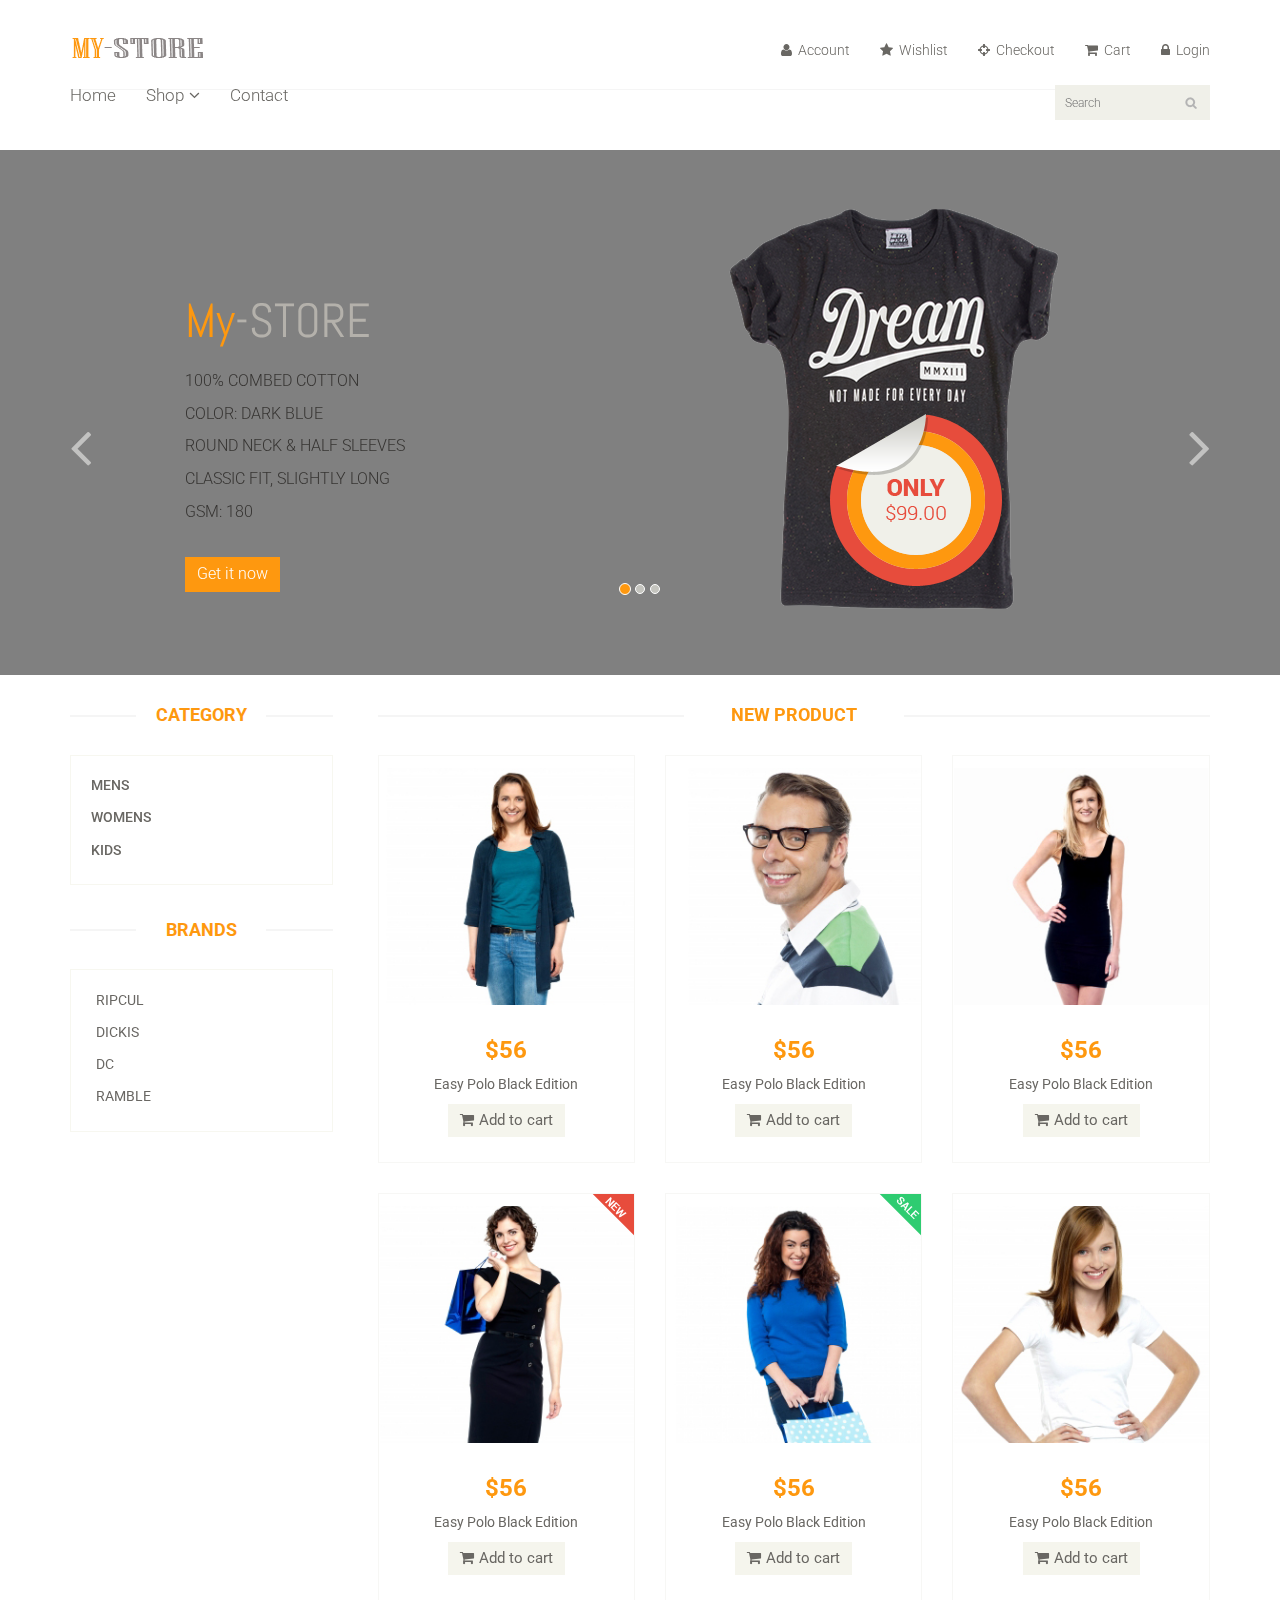
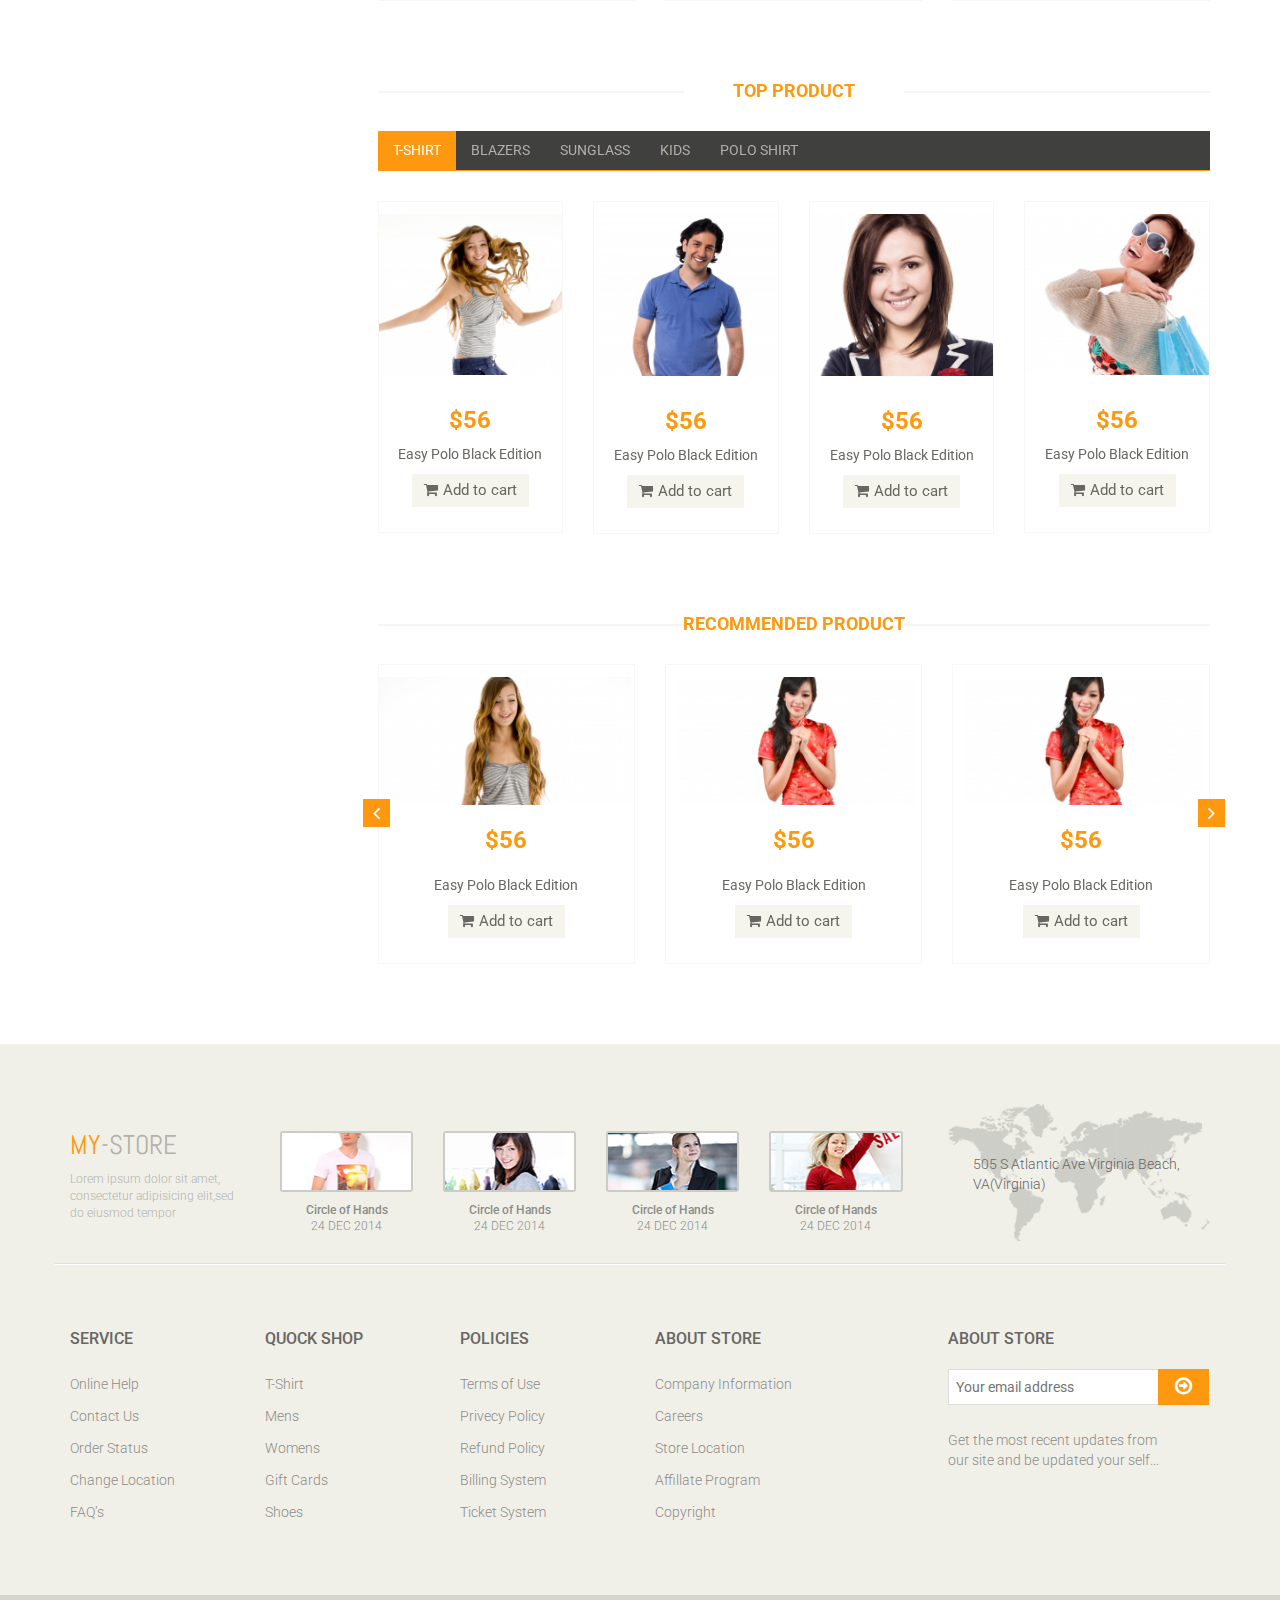
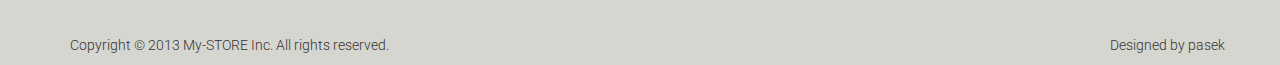
<file: index.html>
<!DOCTYPE html>
<html lang="en">
<head>
    <meta charset="utf-8">
    <meta name="viewport" content="width=device-width, initial-scale=1.0">
    <meta name="description" content="">
    <meta name="author" content="">
   	<title>Home | My-Store</title>
    <link href="css/bootstrap.min.css" rel="stylesheet">
    <link href="css/font-awesome.min.css" rel="stylesheet">
    <link href="css/prettyPhoto.css" rel="stylesheet">
    <link href="css/price-range.css" rel="stylesheet">
    <link href="css/animate.css" rel="stylesheet">
	<link href="css/main.css" rel="stylesheet">
	<link href="css/responsive.css" rel="stylesheet">
    <!--[if lt IE 9]>
    <script src="js/html5shiv.js"></script>
    <script src="js/respond.min.js"></script>
    <![endif]-->       
    <link rel="shortcut icon" href="images/ico/favicon.ico">
    <link rel="apple-touch-icon-precomposed" sizes="144x144" href="images/ico/apple-touch-icon-144-precomposed.png">
    <link rel="apple-touch-icon-precomposed" sizes="114x114" href="images/ico/apple-touch-icon-114-precomposed.png">
    <link rel="apple-touch-icon-precomposed" sizes="72x72" href="images/ico/apple-touch-icon-72-precomposed.png">
    <link rel="apple-touch-icon-precomposed" href="images/ico/apple-touch-icon-57-precomposed.png">
</head><!--/head-->

<body>
	<header id="header"><!--header-->
		<div class="header_top"><!--header_top-->
			<div class="container">
				
			</div>
		</div><!--/header_top-->
		
		<div class="header-middle"><!--header-middle-->
			<div class="container">
				<div class="row">
					<div class="col-sm-4">
						<div class="logo pull-left">
							<a href="index.html"><img src="images/home/logo.png" alt="" /></a>
						</div>
						
					</div>
					<div class="col-sm-8">
						<div class="shop-menu pull-right">
							<ul class="nav navbar-nav">
								<li><a href="#"><i class="fa fa-user"></i> Account</a></li>
								<li><a href="#"><i class="fa fa-star"></i> Wishlist</a></li>
								<li><a href="checkout.html"><i class="fa fa-crosshairs"></i> Checkout</a></li>
								<li><a href="cart.html"><i class="fa fa-shopping-cart"></i> Cart</a></li>
								<li><a href="login.html"><i class="fa fa-lock"></i> Login</a></li>
							</ul>
						</div>
					</div>
				</div>
			</div>
		</div><!--/header-middle-->
	
		<div class="header-bottom"><!--header-bottom-->
			<div class="container">
				<div class="row">
					<div class="col-sm-9">
						<div class="navbar-header">
							<button type="button" class="navbar-toggle" data-toggle="collapse" data-target=".navbar-collapse">
								<span class="sr-only">Toggle navigation</span>
								<span class="icon-bar"></span>
								<span class="icon-bar"></span>
								<span class="icon-bar"></span>
							</button>
						</div>
						<div class="mainmenu pull-left">
							<ul class="nav navbar-nav collapse navbar-collapse">
								<li><a href="index.html">Home</a></li>
								<li class="dropdown"><a href="#">Shop<i class="fa fa-angle-down"></i></a>
                                    <ul role="menu" class="sub-menu">
                                        <li><a href="category.html">Category</a></li>
										<li><a href="brand.html">Brands</a></li> 
										<li><a href="checkout.html">Checkout</a></li> 
										<li><a href="cart.html" class="active">Cart</a></li> 
										<li><a href="login.html">Login</a></li> 
                                    </ul>
                                </li> 

								<li><a href="#">Contact</a></li>
							</ul>
						</div>
					</div>
					<div class="col-sm-3">
						<div class="search_box pull-right">
							<input type="text" placeholder="Search"/>
						</div>
					</div>
				</div>
			</div>
		</div><!--/header-bottom-->
	</header><!--/header-->
	
	<section id="slider"><!--slider-->
		<div class="container">
			<div class="row">
				<div class="col-sm-12">
					<div id="slider-carousel" class="carousel slide" data-ride="carousel">
						<ol class="carousel-indicators">
							<li data-target="#slider-carousel" data-slide-to="0" class="active"></li>
							<li data-target="#slider-carousel" data-slide-to="1"></li>
							<li data-target="#slider-carousel" data-slide-to="2"></li>
						</ol>
						
						<div class="carousel-inner">
							<div class="item active">
								<div class="col-sm-6">
									<h1><span>My</span>-STORE</h1>
									<h2></h2>
									<p>100% COMBED COTTON</p>
									<p>COLOR: DARK BLUE</p>
									<p>ROUND NECK & HALF SLEEVES</p>
									<p>CLASSIC FIT, SLIGHTLY LONG</p>
									<p>GSM: 180</p>
									<button type="button" class="btn btn-default get">Get it now</button>
								</div>
								<div class="col-sm-6">
									<img src="images/home/slide-3.png" class="girl img-responsive" alt="" />
									<img src="images/home/pricing.png"  class="pricing" alt="" />
								</div>
							</div>
							<div class="item">
								<div class="col-sm-6">
									<h1><span>My</span>-STORE</h1>
									<h2></h2>
									<p>100% COMBED COTTON</p>
									<p>WHITE & BLACK</p>
									<p>ROUND NECK & HALF SLEEVES</p>
									<p>CLASSIC FIT, SLIGHTLY LONG</p>
									<p>GSM: 180</p>
									<button type="button" class="btn btn-default get">Get it now</button>
								</div>
								<div class="col-sm-6">
									<img src="images/home/slide-2.png" class="girl img-responsive" alt="" />
									<img src="images/home/pricing.png"  class="pricing" alt="" />
								</div>
							</div>
							
							<div class="item">
								<div class="col-sm-6">
									<h1><span>My</span>-STORE</h1>
									<h2></h2>
									<p>100% COMBED COTTON</p>
									<p>WHITE & BLACK</p>
									<p>ROUND NECK & HALF SLEEVES</p>
									<p>CLASSIC FIT, SLIGHTLY LONG</p>
									<p>GSM: 180</p>
									<button type="button" class="btn btn-default get">Get it now</button>
								</div>
								<div class="col-sm-6">
									<img src="images/home/slide-1.png" class="girl img-responsive" alt="" />
									<img src="images/home/pricing.png" class="pricing" alt="" />
								</div>
							</div>
							
						</div>
						
						<a href="#slider-carousel" class="left control-carousel hidden-xs" data-slide="prev">
							<i class="fa fa-angle-left"></i>
						</a>
						<a href="#slider-carousel" class="right control-carousel hidden-xs" data-slide="next">
							<i class="fa fa-angle-right"></i>
						</a>
					</div>
					
				</div>
			</div>
		</div>
	</section><!--/slider-->
	
	<section>
		<div class="container">
			<div class="row">
				<div class="col-sm-3">
					<div class="left-sidebar">
						<h2>Category</h2>
						<div class="panel-group category-products" id="accordian"><!--category-productsr-->
							<div class="panel panel-default">
								<div class="panel-heading">
									<h4 class="panel-title">
										<a  href="category.html">Mens</a></h4>
								</div>
								
							</div>
							
							<div class="panel panel-default">
								<div class="panel-heading">
									<h4 class="panel-title">
										<a href="category.html">Womens</a></h4>
								</div>
							</div>
							<div class="panel panel-default">
								<div class="panel-heading">
									<h4 class="panel-title">
										<a href="category.html">Kids</a></h4>
								</div>
							</div>
						</div><!--/category-products-->
					
						<div class="brands_products"><!--brands_products-->
							<h2>Brands</h2>
							<div class="brands-name">
								<ul class="nav nav-pills nav-stacked">
									<li><a href="brand.html">Ripcul</a></li>
									<li><a href="brand.html">Dickis</a></li>
									<li><a href="brand.html">DC</a></li>
									<li><a href="brand.html">Ramble</a></li>
								</ul>
							</div>
						</div><!--/brands_products-->
					
					</div>
				</div>
				
				<div class="col-sm-9 padding-right">
					<div class="features_items"><!--New_Product-->
						<h2 class="title text-center">New Product</h2>
						<div class="col-sm-4">
							<div class="product-image-wrapper">
								<div class="single-products">
										<div class="productinfo text-center">
											<a href="product-details.html" class="mask"><img class="img-responsive zoom-img" src="images/home/product1.jpg" alt=""  /></a>
											<h2>$56</h2>
											<p>Easy Polo Black Edition</p>
											<a href="#" class="btn btn-default add-to-cart"><i class="fa fa-shopping-cart"></i>Add to cart</a>
										</div>
										
								</div>
								
							</div>
						</div>
						<div class="col-sm-4">
							<div class="product-image-wrapper">
								<div class="single-products">
									<div class="productinfo text-center">
										<a href="product-details.html" class="mask"><img class="img-responsive zoom-img" src="images/home/product2.jpg" alt=""  /></a>
										<h2>$56</h2>
										<p>Easy Polo Black Edition</p>
										<a href="#" class="btn btn-default add-to-cart"><i class="fa fa-shopping-cart"></i>Add to cart</a>
									</div>
									
								</div>
								
							</div>
						</div>
						<div class="col-sm-4">
							<div class="product-image-wrapper">
								<div class="single-products">
									<div class="productinfo text-center">
										<a href="product-details.html" class="mask"><img class="img-responsive zoom-img" src="images/home/product3.jpg" alt=""  /></a>
										<h2>$56</h2>
										<p>Easy Polo Black Edition</p>
										<a href="#" class="btn btn-default add-to-cart"><i class="fa fa-shopping-cart"></i>Add to cart</a>
									</div>
									
								</div>
								
							</div>
						</div>
						<div class="col-sm-4">
							<div class="product-image-wrapper">
								<div class="single-products">
									<div class="productinfo text-center">
										<a href="product-details.html" class="mask"><img class="img-responsive zoom-img" src="images/home/product4.jpg" alt=""  /></a>
										<h2>$56</h2>
										<p>Easy Polo Black Edition</p>
										<a href="#" class="btn btn-default add-to-cart"><i class="fa fa-shopping-cart"></i>Add to cart</a>
									</div>
									
									<img src="images/home/new.png" class="new" alt="" />
								</div>
								
							</div>
						</div>
						<div class="col-sm-4">
							<div class="product-image-wrapper">
								<div class="single-products">
									<div class="productinfo text-center">
										<a href="product-details.html" class="mask"><img class="img-responsive zoom-img" src="images/home/product5.jpg" alt=""  /></a>
										<h2>$56</h2>
										<p>Easy Polo Black Edition</p>
										<a href="#" class="btn btn-default add-to-cart"><i class="fa fa-shopping-cart"></i>Add to cart</a>
									</div>
									
									<img src="images/home/sale.png" class="new" alt="" />
								</div>
								
							</div>
						</div>
						<div class="col-sm-4">
							<div class="product-image-wrapper">
								<div class="single-products">
									<div class="productinfo text-center">
										<a href="product-details.html" class="mask"><img class="img-responsive zoom-img" src="images/home/product6.jpg" alt=""  /></a>
										<h2>$56</h2>
										<p>Easy Polo Black Edition</p>
										<a href="#" class="btn btn-default add-to-cart"><i class="fa fa-shopping-cart"></i>Add to cart</a>
									</div>
									
								</div>
								
							</div>
						</div>
						
					</div><!--New_Product-->
					
					<div class="category-tab"><!--category-tab-->
						<h2 class="title text-center">Top Product</h2>
						<div class="col-sm-12">
							<ul class="nav nav-tabs">
								<li class="active"><a href="#tshirt" data-toggle="tab">T-Shirt</a></li>
								<li><a href="#blazers" data-toggle="tab">Blazers</a></li>
								<li><a href="#sunglass" data-toggle="tab">Sunglass</a></li>
								<li><a href="#kids" data-toggle="tab">Kids</a></li>
								<li><a href="#poloshirt" data-toggle="tab">Polo shirt</a></li>
							</ul>
						</div>
						<div class="tab-content">
							<div class="tab-pane fade active in" id="tshirt" >
								<div class="col-sm-3">
									<div class="product-image-wrapper">
										<div class="single-products">
											<div class="productinfo text-center">
												<a href="product-details.html" class="mask"><img src="images/home/gallery1.jpg" alt=""  /></a>
												<h2>$56</h2>
												<p>Easy Polo Black Edition</p>
												<a href="#" class="btn btn-default add-to-cart"><i class="fa fa-shopping-cart"></i>Add to cart</a>
											</div>
											
										</div>
									</div>
								</div>
								<div class="col-sm-3">
									<div class="product-image-wrapper">
										<div class="single-products">
											<div class="productinfo text-center">
												<a href="product-details.html" class="mask"><img src="images/home/gallery2.jpg" alt=""  /></a>
												<h2>$56</h2>
												<p>Easy Polo Black Edition</p>
												<a href="#" class="btn btn-default add-to-cart"><i class="fa fa-shopping-cart"></i>Add to cart</a>
											</div>
											
										</div>
									</div>
								</div>
								<div class="col-sm-3">
									<div class="product-image-wrapper">
										<div class="single-products">
											<div class="productinfo text-center">
												<a href="product-details.html" class="mask"><img src="images/home/gallery3.jpg" alt=""  /></a>
												<h2>$56</h2>
												<p>Easy Polo Black Edition</p>
												<a href="#" class="btn btn-default add-to-cart"><i class="fa fa-shopping-cart"></i>Add to cart</a>
											</div>
											
										</div>
									</div>
								</div>
								<div class="col-sm-3">
									<div class="product-image-wrapper">
										<div class="single-products">
											<div class="productinfo text-center">
												<a href="product-details.html" class="mask"><img src="images/home/gallery4.jpg" alt=""  /></a>
												<h2>$56</h2>
												<p>Easy Polo Black Edition</p>
												<a href="#" class="btn btn-default add-to-cart"><i class="fa fa-shopping-cart"></i>Add to cart</a>
											</div>
											
										</div>
									</div>
								</div>
							</div>
							
							<div class="tab-pane fade" id="blazers" >
								<div class="col-sm-3">
									<div class="product-image-wrapper">
										<div class="single-products">
											<div class="productinfo text-center">
												<a href="product-details.html" class="mask"><img src="images/home/gallery4.jpg" alt=""  /></a>
												<h2>$56</h2>
												<p>Easy Polo Black Edition</p>
												<a href="#" class="btn btn-default add-to-cart"><i class="fa fa-shopping-cart"></i>Add to cart</a>
											</div>
											
										</div>
									</div>
								</div>
								<div class="col-sm-3">
									<div class="product-image-wrapper">
										<div class="single-products">
											<div class="productinfo text-center">
												<a href="product-details.html" class="mask"><img src="images/home/gallery3.jpg" alt=""  /></a>
												<h2>$56</h2>
												<p>Easy Polo Black Edition</p>
												<a href="#" class="btn btn-default add-to-cart"><i class="fa fa-shopping-cart"></i>Add to cart</a>
											</div>
											
										</div>
									</div>
								</div>
								<div class="col-sm-3">
									<div class="product-image-wrapper">
										<div class="single-products">
											<div class="productinfo text-center">
												<a href="product-details.html" class="mask"><img src="images/home/gallery3.jpg" alt=""  /></a>
												<h2>$56</h2>
												<p>Easy Polo Black Edition</p>
												<a href="#" class="btn btn-default add-to-cart"><i class="fa fa-shopping-cart"></i>Add to cart</a>
											</div>
											
										</div>
									</div>
								</div>
								<div class="col-sm-3">
									<div class="product-image-wrapper">
										<div class="single-products">
											<div class="productinfo text-center">
												<a href="product-details.html" class="mask"><img src="images/home/gallery1.jpg" alt=""  /></a>
												<h2>$56</h2>
												<p>Easy Polo Black Edition</p>
												<a href="#" class="btn btn-default add-to-cart"><i class="fa fa-shopping-cart"></i>Add to cart</a>
											</div>
											
										</div>
									</div>
								</div>
							</div>
							
							<div class="tab-pane fade" id="sunglass" >
								<div class="col-sm-3">
									<div class="product-image-wrapper">
										<div class="single-products">
											<div class="productinfo text-center">
												<a href="product-details.html" class="mask"><img src="images/home/gallery3.jpg" alt=""  /></a>
												<h2>$56</h2>
												<p>Easy Polo Black Edition</p>
												<a href="#" class="btn btn-default add-to-cart"><i class="fa fa-shopping-cart"></i>Add to cart</a>
											</div>
											
										</div>
									</div>
								</div>
								<div class="col-sm-3">
									<div class="product-image-wrapper">
										<div class="single-products">
											<div class="productinfo text-center">
												<a href="product-details.html" class="mask"><img src="images/home/gallery4.jpg" alt=""  /></a>
												<h2>$56</h2>
												<p>Easy Polo Black Edition</p>
												<a href="#" class="btn btn-default add-to-cart"><i class="fa fa-shopping-cart"></i>Add to cart</a>
											</div>
											
										</div>
									</div>
								</div>
								<div class="col-sm-3">
									<div class="product-image-wrapper">
										<div class="single-products">
											<div class="productinfo text-center">
												<a href="product-details.html" class="mask"><img src="images/home/gallery1.jpg" alt=""  /></a>
												<h2>$56</h2>
												<p>Easy Polo Black Edition</p>
												<a href="#" class="btn btn-default add-to-cart"><i class="fa fa-shopping-cart"></i>Add to cart</a>
											</div>
											
										</div>
									</div>
								</div>
								<div class="col-sm-3">
									<div class="product-image-wrapper">
										<div class="single-products">
											<div class="productinfo text-center">
												<a href="product-details.html" class="mask"><img src="images/home/gallery2.jpg" alt=""  /></a>
												<h2>$56</h2>
												<p>Easy Polo Black Edition</p>
												<a href="#" class="btn btn-default add-to-cart"><i class="fa fa-shopping-cart"></i>Add to cart</a>
											</div>
											
										</div>
									</div>
								</div>
							</div>
							
							<div class="tab-pane fade" id="kids" >
								<div class="col-sm-3">
									<div class="product-image-wrapper">
										<div class="single-products">
											<div class="productinfo text-center">
												<a href="product-details.html" class="mask"><img src="images/home/gallery1.jpg" alt=""  /></a>
												<h2>$56</h2>
												<p>Easy Polo Black Edition</p>
												<a href="#" class="btn btn-default add-to-cart"><i class="fa fa-shopping-cart"></i>Add to cart</a>
											</div>
											
										</div>
									</div>
								</div>
								<div class="col-sm-3">
									<div class="product-image-wrapper">
										<div class="single-products">
											<div class="productinfo text-center">
												<a href="product-details.html" class="mask"><img src="images/home/gallery1.jpg" alt=""  /></a>
												<h2>$56</h2>
												<p>Easy Polo Black Edition</p>
												<a href="#" class="btn btn-default add-to-cart"><i class="fa fa-shopping-cart"></i>Add to cart</a>
											</div>
											
										</div>
									</div>
								</div>
								<div class="col-sm-3">
									<div class="product-image-wrapper">
										<div class="single-products">
											<div class="productinfo text-center">
												<a href="product-details.html" class="mask"><img src="images/home/gallery1.jpg" alt=""  /></a>
												<h2>$56</h2>
												<p>Easy Polo Black Edition</p>
												<a href="#" class="btn btn-default add-to-cart"><i class="fa fa-shopping-cart"></i>Add to cart</a>
											</div>
											
										</div>
									</div>
								</div>
								<div class="col-sm-3">
									<div class="product-image-wrapper">
										<div class="single-products">
											<div class="productinfo text-center">
												<a href="product-details.html" class="mask"><img src="images/home/gallery1.jpg" alt=""  /></a>
												<h2>$56</h2>
												<p>Easy Polo Black Edition</p>
												<a href="#" class="btn btn-default add-to-cart"><i class="fa fa-shopping-cart"></i>Add to cart</a>
											</div>
											
										</div>
									</div>
								</div>
							</div>
							
							<div class="tab-pane fade" id="poloshirt" >
								<div class="col-sm-3">
									<div class="product-image-wrapper">
										<div class="single-products">
											<div class="productinfo text-center">
												<a href="product-details.html" class="mask"><img src="images/home/gallery1.jpg" alt=""  /></a>
												<h2>$56</h2>
												<p>Easy Polo Black Edition</p>
												<a href="#" class="btn btn-default add-to-cart"><i class="fa fa-shopping-cart"></i>Add to cart</a>
											</div>
											
										</div>
									</div>
								</div>
								<div class="col-sm-3">
									<div class="product-image-wrapper">
										<div class="single-products">
											<div class="productinfo text-center">
												<a href="product-details.html" class="mask"><img src="images/home/gallery1.jpg" alt=""  /></a>
												<h2>$56</h2>
												<p>Easy Polo Black Edition</p>
												<a href="#" class="btn btn-default add-to-cart"><i class="fa fa-shopping-cart"></i>Add to cart</a>
											</div>
											
										</div>
									</div>
								</div>
								<div class="col-sm-3">
									<div class="product-image-wrapper">
										<div class="single-products">
											<div class="productinfo text-center">
												<a href="product-details.html" class="mask"><img src="images/home/gallery1.jpg" alt=""  /></a>
												<h2>$56</h2>
												<p>Easy Polo Black Edition</p>
												<a href="#" class="btn btn-default add-to-cart"><i class="fa fa-shopping-cart"></i>Add to cart</a>
											</div>
											
										</div>
									</div>
								</div>
								<div class="col-sm-3">
									<div class="product-image-wrapper">
										<div class="single-products">
											<div class="productinfo text-center">
												<a href="product-details.html" class="mask"><img src="images/home/gallery1.jpg" alt=""  /></a>
												<h2>$56</h2>
												<p>Easy Polo Black Edition</p>
												<a href="#" class="btn btn-default add-to-cart"><i class="fa fa-shopping-cart"></i>Add to cart</a>
											</div>
											
										</div>
									</div>
								</div>
							</div>
						</div>
					</div><!--/category-tab-->
					
					<div class="recommended_items"><!--recommended-->
						<h2 class="title text-center">recommended Product</h2>
						
						<div id="recommended-item-carousel" class="carousel slide" data-ride="carousel">
							<div class="carousel-inner">
								<div class="item active">	
									<div class="col-sm-4">
										<div class="product-image-wrapper">
											<div class="single-products">
												<div class="productinfo text-center">
													<a href="product-details.html" class="mask"><img src="images/home/recommend1.jpg" alt=""  /></a>
													<h2>$56</h2>
													<p>Easy Polo Black Edition</p>
													<a href="#" class="btn btn-default add-to-cart"><i class="fa fa-shopping-cart"></i>Add to cart</a>
												</div>
												
											</div>
										</div>
									</div>
									<div class="col-sm-4">
										<div class="product-image-wrapper">
											<div class="single-products">
												<div class="productinfo text-center">
													<a href="product-details.html" class="mask"><img src="images/home/recommend2.jpg" alt=""  /></a>
													<h2>$56</h2>
													<p>Easy Polo Black Edition</p>
													<a href="#" class="btn btn-default add-to-cart"><i class="fa fa-shopping-cart"></i>Add to cart</a>
												</div>
												
											</div>
										</div>
									</div>
									<div class="col-sm-4">
										<div class="product-image-wrapper">
											<div class="single-products">
												<div class="productinfo text-center">
													<a href="product-details.html" class="mask"><img src="images/home/recommend2.jpg" alt=""  /></a>
													<h2>$56</h2>
													<p>Easy Polo Black Edition</p>
													<a href="#" class="btn btn-default add-to-cart"><i class="fa fa-shopping-cart"></i>Add to cart</a>
												</div>
												
											</div>
										</div>
									</div>
								</div>
								<div class="item">	
									<div class="col-sm-4">
										<div class="product-image-wrapper">
											<div class="single-products">
												<div class="productinfo text-center">
													<a href="product-details.html" class="mask"><img src="images/home/recommend1.jpg" alt=""  /></a>
													<h2>$56</h2>
													<p>Easy Polo Black Edition</p>
													<a href="#" class="btn btn-default add-to-cart"><i class="fa fa-shopping-cart"></i>Add to cart</a>
												</div>
												
											</div>
										</div>
									</div>
									<div class="col-sm-4">
										<div class="product-image-wrapper">
											<div class="single-products">
												<div class="productinfo text-center">
													<a href="product-details.html" class="mask"><img src="images/home/recommend2.jpg" alt=""  /></a>
													<h2>$56</h2>
													<p>Easy Polo Black Edition</p>
													<a href="#" class="btn btn-default add-to-cart"><i class="fa fa-shopping-cart"></i>Add to cart</a>
												</div>
												
											</div>
										</div>
									</div>
									<div class="col-sm-4">
										<div class="product-image-wrapper">
											<div class="single-products">
												<div class="productinfo text-center">
													<a href="product-details.html" class="mask"><img src="images/home/recommend3.jpg" alt=""  /></a>
													<h2>$56</h2>
													<p>Easy Polo Black Edition</p>
													<a href="#" class="btn btn-default add-to-cart"><i class="fa fa-shopping-cart"></i>Add to cart</a>
												</div>
												
											</div>
										</div>
									</div>
								</div>
							</div>
							 <a class="left recommended-item-control" href="#recommended-item-carousel" data-slide="prev">
								<i class="fa fa-angle-left"></i>
							  </a>
							  <a class="right recommended-item-control" href="#recommended-item-carousel" data-slide="next">
								<i class="fa fa-angle-right"></i>
							  </a>			
						</div>
					</div><!--/recommended-->
					
				</div>
			</div>
		</div>
	</section>
	
	<footer id="footer"><!--Footer-->
		<div class="footer-top">
			<div class="container">
				<div class="row">
					<div class="col-sm-2">
						<div class="companyinfo">
							<h2><span>My</span>-STORE</h2>
							<p>Lorem ipsum dolor sit amet, consectetur adipisicing elit,sed do eiusmod tempor</p>
						</div>
					</div>
					<div class="col-sm-7">
						<div class="col-sm-3">
							<div class="video-gallery text-center">
								<a href="#">
									<div class="iframe-img">
										<img src="images/home/iframe1.png" alt="" />
									</div>
									<div class="overlay-icon">
										<i class="fa fa-play-circle-o"></i>
									</div>
								</a>
								<p>Circle of Hands</p>
								<h2>24 DEC 2014</h2>
							</div>
						</div>
						
						<div class="col-sm-3">
							<div class="video-gallery text-center">
								<a href="#">
									<div class="iframe-img">
										<img src="images/home/iframe2.png" alt="" />
									</div>
									<div class="overlay-icon">
										<i class="fa fa-play-circle-o"></i>
									</div>
								</a>
								<p>Circle of Hands</p>
								<h2>24 DEC 2014</h2>
							</div>
						</div>
						
						<div class="col-sm-3">
							<div class="video-gallery text-center">
								<a href="#">
									<div class="iframe-img">
										<img src="images/home/iframe3.png" alt="" />
									</div>
									<div class="overlay-icon">
										<i class="fa fa-play-circle-o"></i>
									</div>
								</a>
								<p>Circle of Hands</p>
								<h2>24 DEC 2014</h2>
							</div>
						</div>
						
						<div class="col-sm-3">
							<div class="video-gallery text-center">
								<a href="#">
									<div class="iframe-img">
										<img src="images/home/iframe4.png" alt="" />
									</div>
									<div class="overlay-icon">
										<i class="fa fa-play-circle-o"></i>
									</div>
								</a>
								<p>Circle of Hands</p>
								<h2>24 DEC 2014</h2>
							</div>
						</div>
					</div>
					<div class="col-sm-3">
						<div class="address">
							<img src="images/home/map.png" alt="" />
							<p>505 S Atlantic Ave Virginia Beach, VA(Virginia)</p>
						</div>
					</div>
				</div>
			</div>
		</div>
		
		<div class="footer-widget">
			<div class="container">
				<div class="row">
					<div class="col-sm-2">
						<div class="single-widget">
							<h2>Service</h2>
							<ul class="nav nav-pills nav-stacked">
								<li><a href="#">Online Help</a></li>
								<li><a href="#">Contact Us</a></li>
								<li><a href="#">Order Status</a></li>
								<li><a href="#">Change Location</a></li>
								<li><a href="#">FAQ’s</a></li>
							</ul>
						</div>
					</div>
					<div class="col-sm-2">
						<div class="single-widget">
							<h2>Quock Shop</h2>
							<ul class="nav nav-pills nav-stacked">
								<li><a href="#">T-Shirt</a></li>
								<li><a href="#">Mens</a></li>
								<li><a href="#">Womens</a></li>
								<li><a href="#">Gift Cards</a></li>
								<li><a href="#">Shoes</a></li>
							</ul>
						</div>
					</div>
					<div class="col-sm-2">
						<div class="single-widget">
							<h2>Policies</h2>
							<ul class="nav nav-pills nav-stacked">
								<li><a href="#">Terms of Use</a></li>
								<li><a href="#">Privecy Policy</a></li>
								<li><a href="#">Refund Policy</a></li>
								<li><a href="#">Billing System</a></li>
								<li><a href="#">Ticket System</a></li>
							</ul>
						</div>
					</div>
					<div class="col-sm-2">
						<div class="single-widget">
							<h2>About Store</h2>
							<ul class="nav nav-pills nav-stacked">
								<li><a href="#">Company Information</a></li>
								<li><a href="#">Careers</a></li>
								<li><a href="#">Store Location</a></li>
								<li><a href="#">Affillate Program</a></li>
								<li><a href="#">Copyright</a></li>
							</ul>
						</div>
					</div>
					<div class="col-sm-3 col-sm-offset-1">
						<div class="single-widget">
							<h2>About Store</h2>
							<form action="#" class="searchform">
								<input type="text" placeholder="Your email address" />
								<button type="submit" class="btn btn-default"><i class="fa fa-arrow-circle-o-right"></i></button>
								<p>Get the most recent updates from <br />our site and be updated your self...</p>
							</form>
						</div>
					</div>
					
				</div>
			</div>
		</div>
		
		<div class="footer-bottom">
			<div class="container">
				<div class="row">
					<p class="pull-left">Copyright © 2013 My-STORE Inc. All rights reserved.</p>
					<p class="pull-right">Designed by pasek</p>
				</div>
			</div>
		</div>
		
	</footer><!--/Footer-->
	

  
    <script src="js/jquery.js"></script>
	<script src="js/bootstrap.min.js"></script>
	<script src="js/jquery.scrollUp.min.js"></script>
	<script src="js/price-range.js"></script>
    <script src="js/jquery.prettyPhoto.js"></script>
    <script src="js/main.js"></script>
</body>
</html>
</file>
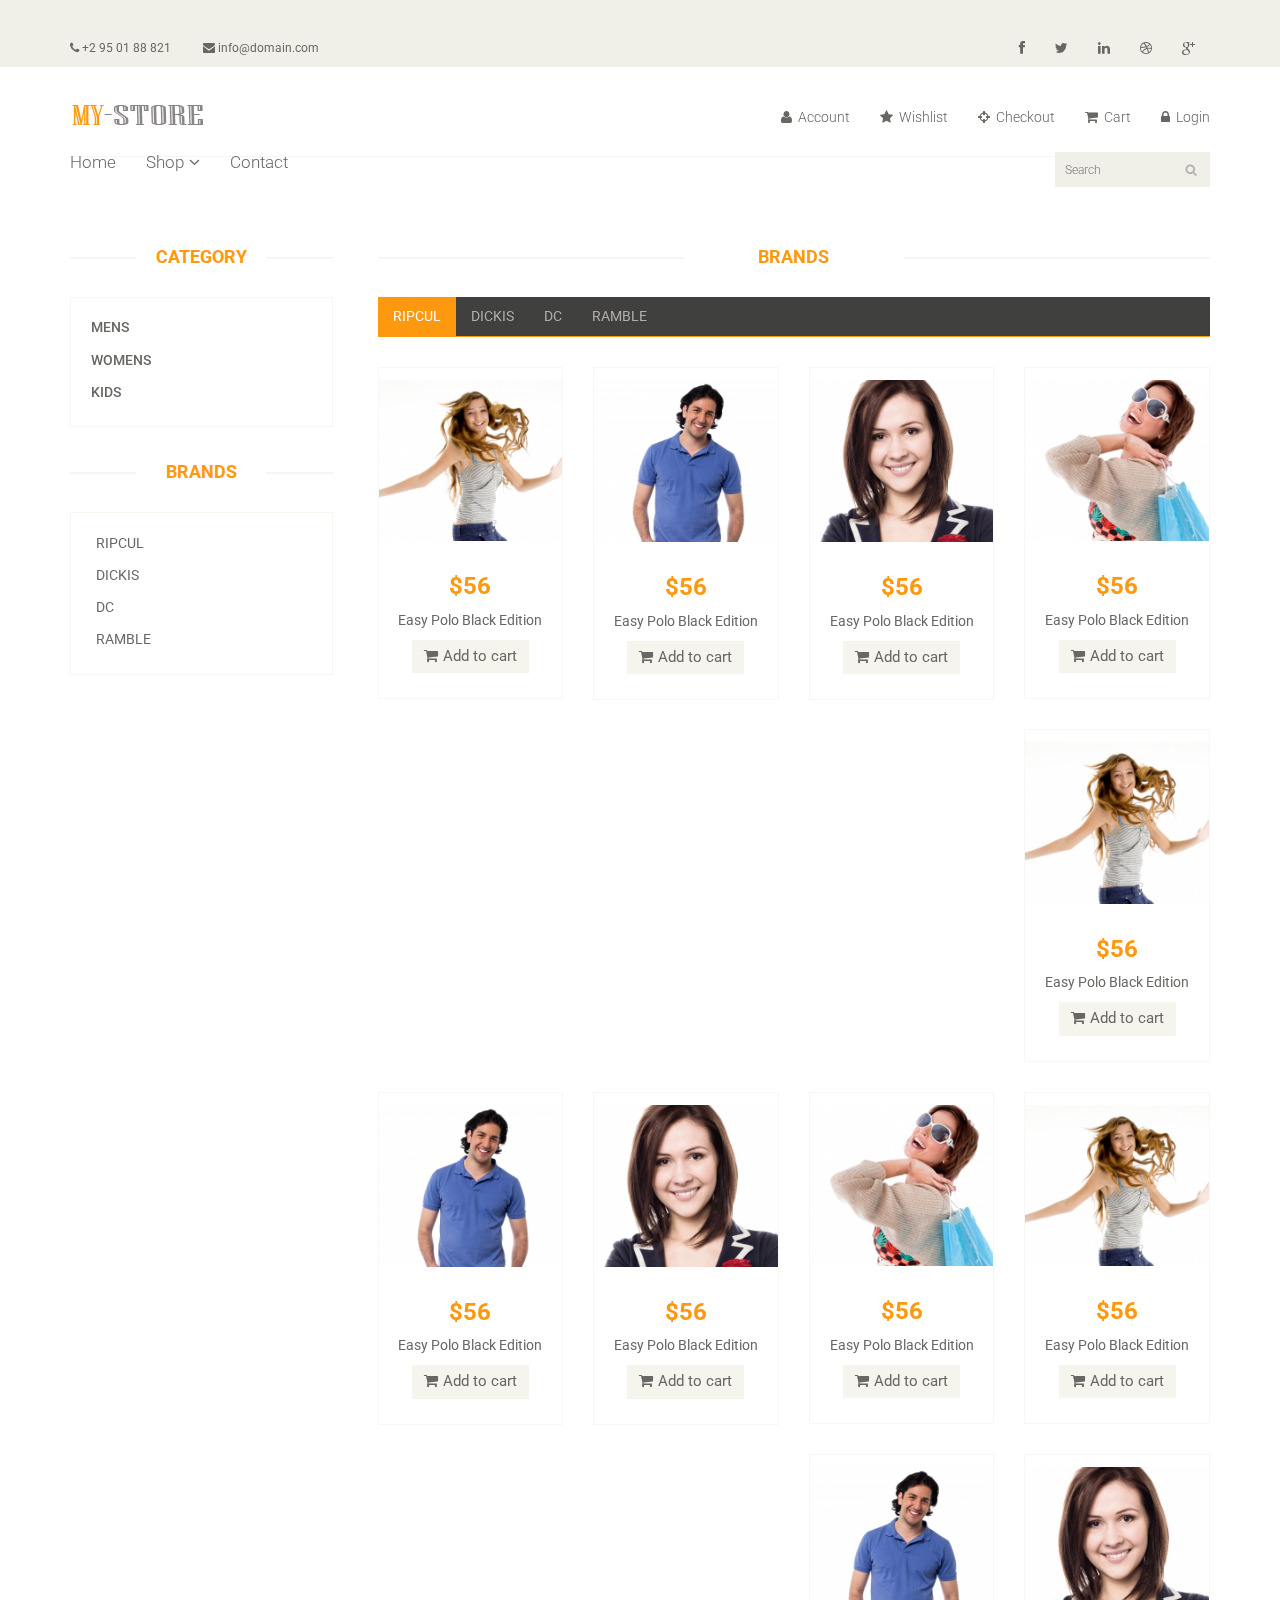
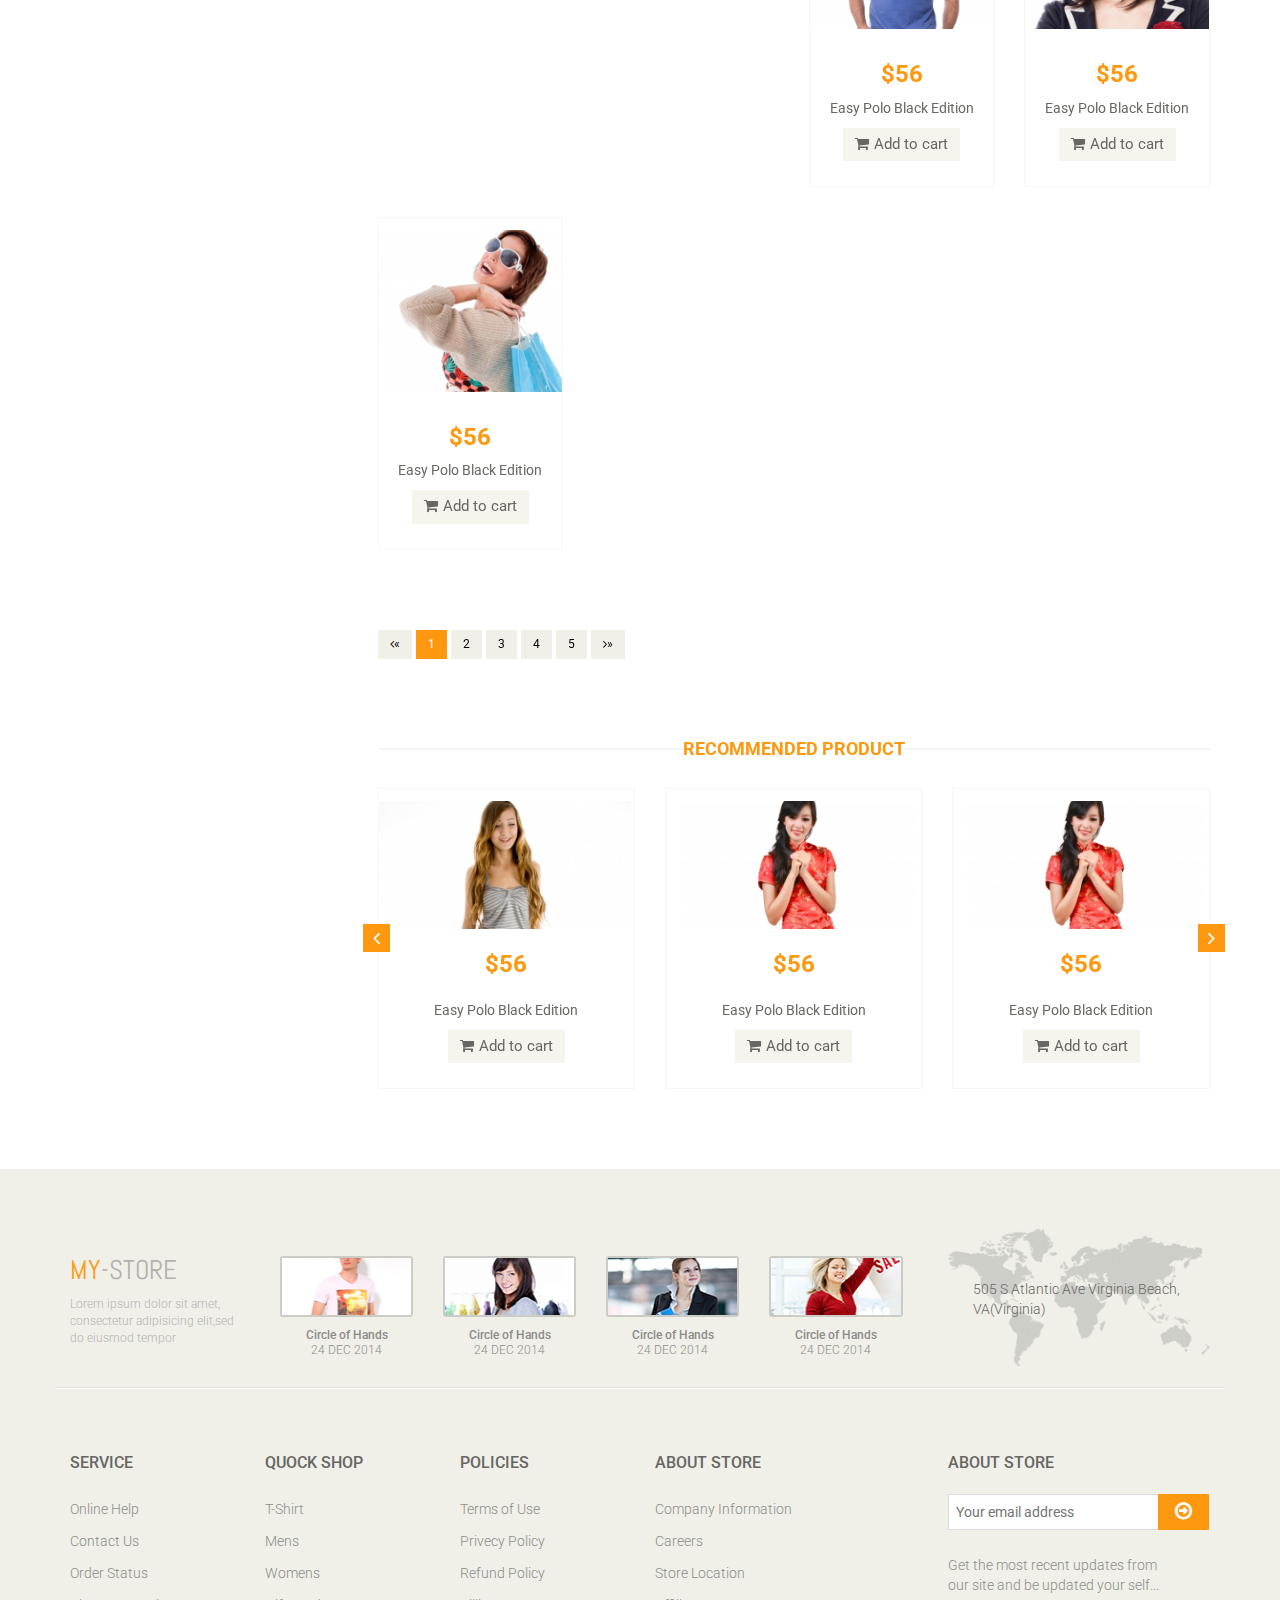
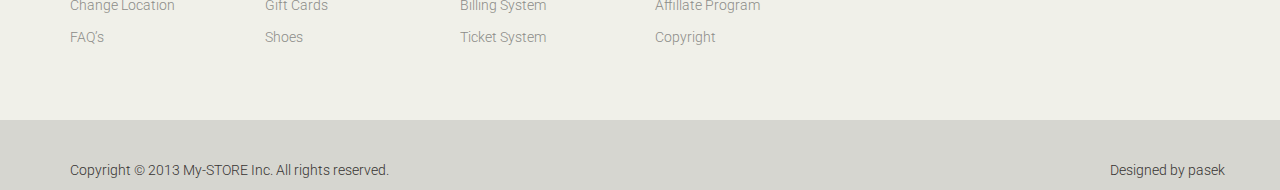
<file: brand.html>
<!DOCTYPE html>
<html lang="en">
<head>
    <meta charset="utf-8">
    <meta name="viewport" content="width=device-width, initial-scale=1.0">
    <meta name="description" content="">
    <meta name="author" content="">
    <title>Brands | My-Store</title>
    <link href="css/bootstrap.min.css" rel="stylesheet">
    <link href="css/font-awesome.min.css" rel="stylesheet">
    <link href="css/prettyPhoto.css" rel="stylesheet">
    <link href="css/price-range.css" rel="stylesheet">
    <link href="css/animate.css" rel="stylesheet">
	<link href="css/main.css" rel="stylesheet">
	<link href="css/responsive.css" rel="stylesheet">
    <!--[if lt IE 9]>
    <script src="js/html5shiv.js"></script>
    <script src="js/respond.min.js"></script>
    <![endif]-->       
    <link rel="shortcut icon" href="images/ico/favicon.ico">
    <link rel="apple-touch-icon-precomposed" sizes="144x144" href="images/ico/apple-touch-icon-144-precomposed.png">
    <link rel="apple-touch-icon-precomposed" sizes="114x114" href="images/ico/apple-touch-icon-114-precomposed.png">
    <link rel="apple-touch-icon-precomposed" sizes="72x72" href="images/ico/apple-touch-icon-72-precomposed.png">
    <link rel="apple-touch-icon-precomposed" href="images/ico/apple-touch-icon-57-precomposed.png">
</head><!--/head-->

<body>
	<header id="header"><!--header-->
		<div class="header_top"><!--header_top-->
			<div class="container">
				<div class="row">
					<div class="col-sm-6">
						<div class="contactinfo">
							<ul class="nav nav-pills">
								<li><a href=""><i class="fa fa-phone"></i> +2 95 01 88 821</a></li>
								<li><a href=""><i class="fa fa-envelope"></i> info@domain.com</a></li>
							</ul>
						</div>
					</div>
					<div class="col-sm-6">
						<div class="social-icons pull-right">
							<ul class="nav navbar-nav">
								<li><a href=""><i class="fa fa-facebook"></i></a></li>
								<li><a href=""><i class="fa fa-twitter"></i></a></li>
								<li><a href=""><i class="fa fa-linkedin"></i></a></li>
								<li><a href=""><i class="fa fa-dribbble"></i></a></li>
								<li><a href=""><i class="fa fa-google-plus"></i></a></li>
							</ul>
						</div>
					</div>
				</div>
			</div>
		</div><!--/header_top-->
		
		<div class="header-middle"><!--header-middle-->
			<div class="container">
				<div class="row">
					<div class="col-sm-4">
						<div class="logo pull-left">
							<a href="index.html"><img src="images/home/logo.png" alt="" /></a>
						</div>
						
					</div>
					<div class="col-sm-8">
						<div class="shop-menu pull-right">
							<ul class="nav navbar-nav">
								<li><a href="#"><i class="fa fa-user"></i> Account</a></li>
								<li><a href="#"><i class="fa fa-star"></i> Wishlist</a></li>
								<li><a href="checkout.html"><i class="fa fa-crosshairs"></i> Checkout</a></li>
								<li><a href="cart.html"><i class="fa fa-shopping-cart"></i> Cart</a></li>
								<li><a href="login.html"><i class="fa fa-lock"></i> Login</a></li>
							</ul>
						</div>
					</div>
				</div>
			</div>
		</div><!--/header-middle-->
	
		<div class="header-bottom"><!--header-bottom-->
			<div class="container">
				<div class="row">
					<div class="col-sm-9">
						<div class="navbar-header">
							<button type="button" class="navbar-toggle" data-toggle="collapse" data-target=".navbar-collapse">
								<span class="sr-only">Toggle navigation</span>
								<span class="icon-bar"></span>
								<span class="icon-bar"></span>
								<span class="icon-bar"></span>
							</button>
						</div>
						<div class="mainmenu pull-left">
							<ul class="nav navbar-nav collapse navbar-collapse">
								<li><a href="index.html">Home</a></li>
								<li class="dropdown"><a href="#">Shop<i class="fa fa-angle-down"></i></a>
                                    <ul role="menu" class="sub-menu">
                                        <li><a href="category.html">Category</a></li>
										<li><a href="brand.html">Brands</a></li> 
										<li><a href="checkout.html">Checkout</a></li> 
										<li><a href="cart.html" class="active">Cart</a></li> 
										<li><a href="login.html">Login</a></li> 
                                    </ul>
                                </li> 

								<li><a href="#">Contact</a></li>
							</ul>
						</div>
					</div>
					<div class="col-sm-3">
						<div class="search_box pull-right">
							<input type="text" placeholder="Search"/>
						</div>
					</div>
				</div>
			</div>
		</div><!--/header-bottom-->
	</header><!--/header-->
	
	
	
	<section>
		<div class="container">
			<div class="row">
				<div class="col-sm-3">
					<div class="left-sidebar">
						<h2>Category</h2>
						<div class="panel-group category-products" id="accordian"><!--category-productsr-->
							<div class="panel panel-default">
								<div class="panel-heading">
									<h4 class="panel-title">
										<a  href="category.html">Mens</a></h4>
								</div>
								
							</div>
							
							<div class="panel panel-default">
								<div class="panel-heading">
									<h4 class="panel-title">
										<a href="category.html">Womens</a></h4>
								</div>
							</div>
							<div class="panel panel-default">
								<div class="panel-heading">
									<h4 class="panel-title">
										<a href="category.html">Kids</a></h4>
								</div>
							</div>
						</div><!--/category-products-->
					
						<div class="brands_products"><!--brands_products-->
							<h2>Brands</h2>
							<div class="brands-name">
								<ul class="nav nav-pills nav-stacked">
									<li><a href="brand.html">Ripcul</a></li>
									<li><a href="brand.html">Dickis</a></li>
									<li><a href="brand.html">DC</a></li>
									<li><a href="brand.html">Ramble</a></li>
								</ul>
							</div>
						</div><!--/brands_products-->
					
					</div>
					
				
				</div>
				
				<div class="col-sm-9 padding-right">
					
					<div class="category-tab"><!--category-tab-->
						<h2 class="title text-center">Brands</h2>
						<div class="col-sm-12">
							<ul class="nav nav-tabs">
								<li class="active"><a href="#ripcul" data-toggle="tab">Ripcul</a></li>
								<li><a href="#dickis" data-toggle="tab">Dickis</a></li>
								<li><a href="#dc" data-toggle="tab">DC</a></li>
								<li><a href="#ramble" data-toggle="tab">Ramble</a></li>

							</ul>
						</div>
						<div class="tab-content">
							<div class="tab-pane fade active in" id="ripcul" >
								<div class="col-sm-3">
									<div class="product-image-wrapper">
										<div class="single-products">
											<div class="productinfo text-center">
												<a href="product-details.html" class="mask"><img src="images/home/gallery1.jpg" alt=""  /></a>
												<h2>$56</h2>
												<p>Easy Polo Black Edition</p>
												<a href="#" class="btn btn-default add-to-cart"><i class="fa fa-shopping-cart"></i>Add to cart</a>
											</div>
											
										</div>
									</div>
								</div>
								<div class="col-sm-3">
									<div class="product-image-wrapper">
										<div class="single-products">
											<div class="productinfo text-center">
												<a href="product-details.html" class="mask"><img src="images/home/gallery2.jpg" alt=""  /></a>
												<h2>$56</h2>
												<p>Easy Polo Black Edition</p>
												<a href="#" class="btn btn-default add-to-cart"><i class="fa fa-shopping-cart"></i>Add to cart</a>
											</div>
											
										</div>
									</div>
								</div>
								<div class="col-sm-3">
									<div class="product-image-wrapper">
										<div class="single-products">
											<div class="productinfo text-center">
												<a href="product-details.html" class="mask"><img src="images/home/gallery3.jpg" alt=""  /></a>
												<h2>$56</h2>
												<p>Easy Polo Black Edition</p>
												<a href="#" class="btn btn-default add-to-cart"><i class="fa fa-shopping-cart"></i>Add to cart</a>
											</div>
											
										</div>
									</div>
								</div>
								<div class="col-sm-3">
									<div class="product-image-wrapper">
										<div class="single-products">
											<div class="productinfo text-center">
												<a href="product-details.html" class="mask"><img src="images/home/gallery4.jpg" alt=""  /></a>
												<h2>$56</h2>
												<p>Easy Polo Black Edition</p>
												<a href="#" class="btn btn-default add-to-cart"><i class="fa fa-shopping-cart"></i>Add to cart</a>
											</div>
											
										</div>
									</div>
								</div>
								<div class="col-sm-3">
									<div class="product-image-wrapper">
										<div class="single-products">
											<div class="productinfo text-center">
												<a href="product-details.html" class="mask"><img src="images/home/gallery1.jpg" alt=""  /></a>
												<h2>$56</h2>
												<p>Easy Polo Black Edition</p>
												<a href="#" class="btn btn-default add-to-cart"><i class="fa fa-shopping-cart"></i>Add to cart</a>
											</div>
											
										</div>
									</div>
								</div>
								<div class="col-sm-3">
									<div class="product-image-wrapper">
										<div class="single-products">
											<div class="productinfo text-center">
												<a href="product-details.html" class="mask"><img src="images/home/gallery2.jpg" alt=""  /></a>
												<h2>$56</h2>
												<p>Easy Polo Black Edition</p>
												<a href="#" class="btn btn-default add-to-cart"><i class="fa fa-shopping-cart"></i>Add to cart</a>
											</div>
											
										</div>
									</div>
								</div>
								<div class="col-sm-3">
									<div class="product-image-wrapper">
										<div class="single-products">
											<div class="productinfo text-center">
												<a href="product-details.html" class="mask"><img src="images/home/gallery3.jpg" alt=""  /></a>
												<h2>$56</h2>
												<p>Easy Polo Black Edition</p>
												<a href="#" class="btn btn-default add-to-cart"><i class="fa fa-shopping-cart"></i>Add to cart</a>
											</div>
											
										</div>
									</div>
								</div>
								<div class="col-sm-3">
									<div class="product-image-wrapper">
										<div class="single-products">
											<div class="productinfo text-center">
												<a href="product-details.html" class="mask"><img src="images/home/gallery4.jpg" alt=""  /></a>
												<h2>$56</h2>
												<p>Easy Polo Black Edition</p>
												<a href="#" class="btn btn-default add-to-cart"><i class="fa fa-shopping-cart"></i>Add to cart</a>
											</div>
											
										</div>
									</div>
								</div>
								<div class="col-sm-3">
									<div class="product-image-wrapper">
										<div class="single-products">
											<div class="productinfo text-center">
												<a href="product-details.html" class="mask"><img src="images/home/gallery1.jpg" alt=""  /></a>
												<h2>$56</h2>
												<p>Easy Polo Black Edition</p>
												<a href="#" class="btn btn-default add-to-cart"><i class="fa fa-shopping-cart"></i>Add to cart</a>
											</div>
											
										</div>
									</div>
								</div>
								<div class="col-sm-3">
									<div class="product-image-wrapper">
										<div class="single-products">
											<div class="productinfo text-center">
												<a href="product-details.html" class="mask"><img src="images/home/gallery2.jpg" alt=""  /></a>
												<h2>$56</h2>
												<p>Easy Polo Black Edition</p>
												<a href="#" class="btn btn-default add-to-cart"><i class="fa fa-shopping-cart"></i>Add to cart</a>
											</div>
											
										</div>
									</div>
								</div>
								<div class="col-sm-3">
									<div class="product-image-wrapper">
										<div class="single-products">
											<div class="productinfo text-center">
												<a href="product-details.html" class="mask"><img src="images/home/gallery3.jpg" alt=""  /></a>
												<h2>$56</h2>
												<p>Easy Polo Black Edition</p>
												<a href="#" class="btn btn-default add-to-cart"><i class="fa fa-shopping-cart"></i>Add to cart</a>
											</div>
											
										</div>
									</div>
								</div>
								<div class="col-sm-3">
									<div class="product-image-wrapper">
										<div class="single-products">
											<div class="productinfo text-center">
												<a href="product-details.html" class="mask"><img src="images/home/gallery4.jpg" alt=""  /></a>
												<h2>$56</h2>
												<p>Easy Polo Black Edition</p>
												<a href="#" class="btn btn-default add-to-cart"><i class="fa fa-shopping-cart"></i>Add to cart</a>
											</div>
											
										</div>
									</div>
								</div>
							</div>
							
							<div class="tab-pane fade" id="dickis" >
								<div class="col-sm-3">
									<div class="product-image-wrapper">
										<div class="single-products">
											<div class="productinfo text-center">
												<a href="product-details.html" class="mask"><img src="images/home/gallery1.jpg" alt=""  /></a>
												<h2>$56</h2>
												<p>Easy Polo Black Edition</p>
												<a href="#" class="btn btn-default add-to-cart"><i class="fa fa-shopping-cart"></i>Add to cart</a>
											</div>
											
										</div>
									</div>
								</div>
								<div class="col-sm-3">
									<div class="product-image-wrapper">
										<div class="single-products">
											<div class="productinfo text-center">
												<a href="product-details.html" class="mask"><img src="images/home/gallery1.jpg" alt=""  /></a>
												<h2>$56</h2>
												<p>Easy Polo Black Edition</p>
												<a href="#" class="btn btn-default add-to-cart"><i class="fa fa-shopping-cart"></i>Add to cart</a>
											</div>
											
										</div>
									</div>
								</div>
								<div class="col-sm-3">
									<div class="product-image-wrapper">
										<div class="single-products">
											<div class="productinfo text-center">
												<a href="product-details.html" class="mask"><img src="images/home/gallery1.jpg" alt=""  /></a>
												<h2>$56</h2>
												<p>Easy Polo Black Edition</p>
												<a href="#" class="btn btn-default add-to-cart"><i class="fa fa-shopping-cart"></i>Add to cart</a>
											</div>
											
										</div>
									</div>
								</div>
								<div class="col-sm-3">
									<div class="product-image-wrapper">
										<div class="single-products">
											<div class="productinfo text-center">
												<a href="product-details.html" class="mask"><img src="images/home/gallery1.jpg" alt=""  /></a>
												<h2>$56</h2>
												<p>Easy Polo Black Edition</p>
												<a href="#" class="btn btn-default add-to-cart"><i class="fa fa-shopping-cart"></i>Add to cart</a>
											</div>
											
										</div>
									</div>
								</div>
							</div>
							
							<div class="tab-pane fade" id="dc" >
								<div class="col-sm-3">
									<div class="product-image-wrapper">
										<div class="single-products">
											<div class="productinfo text-center">
												<a href="product-details.html" class="mask"><img src="images/home/gallery1.jpg" alt=""  /></a>
												<h2>$56</h2>
												<p>Easy Polo Black Edition</p>
												<a href="#" class="btn btn-default add-to-cart"><i class="fa fa-shopping-cart"></i>Add to cart</a>
											</div>
											
										</div>
									</div>
								</div>
								<div class="col-sm-3">
									<div class="product-image-wrapper">
										<div class="single-products">
											<div class="productinfo text-center">
												<a href="product-details.html" class="mask"><img src="images/home/gallery1.jpg" alt=""  /></a>
												<h2>$56</h2>
												<p>Easy Polo Black Edition</p>
												<a href="#" class="btn btn-default add-to-cart"><i class="fa fa-shopping-cart"></i>Add to cart</a>
											</div>
											
										</div>
									</div>
								</div>
								<div class="col-sm-3">
									<div class="product-image-wrapper">
										<div class="single-products">
											<div class="productinfo text-center">
												<a href="product-details.html" class="mask"><img src="images/home/gallery1.jpg" alt=""  /></a>
												<h2>$56</h2>
												<p>Easy Polo Black Edition</p>
												<a href="#" class="btn btn-default add-to-cart"><i class="fa fa-shopping-cart"></i>Add to cart</a>
											</div>
											
										</div>
									</div>
								</div>
								<div class="col-sm-3">
									<div class="product-image-wrapper">
										<div class="single-products">
											<div class="productinfo text-center">
												<a href="product-details.html" class="mask"><img src="images/home/gallery1.jpg" alt=""  /></a>
												<h2>$56</h2>
												<p>Easy Polo Black Edition</p>
												<a href="#" class="btn btn-default add-to-cart"><i class="fa fa-shopping-cart"></i>Add to cart</a>
											</div>
											
										</div>
									</div>
								</div>
							</div>
							<div class="tab-pane fade" id="ramble" >
								<div class="col-sm-3">
									<div class="product-image-wrapper">
										<div class="single-products">
											<div class="productinfo text-center">
												<a href="product-details.html" class="mask"><img src="images/home/gallery1.jpg" alt=""  /></a>
												<h2>$56</h2>
												<p>Easy Polo Black Edition</p>
												<a href="#" class="btn btn-default add-to-cart"><i class="fa fa-shopping-cart"></i>Add to cart</a>
											</div>
											
										</div>
									</div>
								</div>
								<div class="col-sm-3">
									<div class="product-image-wrapper">
										<div class="single-products">
											<div class="productinfo text-center">
												<a href="product-details.html" class="mask"><img src="images/home/gallery1.jpg" alt=""  /></a>
												<h2>$56</h2>
												<p>Easy Polo Black Edition</p>
												<a href="#" class="btn btn-default add-to-cart"><i class="fa fa-shopping-cart"></i>Add to cart</a>
											</div>
											
										</div>
									</div>
								</div>
								<div class="col-sm-3">
									<div class="product-image-wrapper">
										<div class="single-products">
											<div class="productinfo text-center">
												<a href="product-details.html" class="mask"><img src="images/home/gallery1.jpg" alt=""  /></a>
												<h2>$56</h2>
												<p>Easy Polo Black Edition</p>
												<a href="#" class="btn btn-default add-to-cart"><i class="fa fa-shopping-cart"></i>Add to cart</a>
											</div>
											
										</div>
									</div>
								</div>
								<div class="col-sm-3">
									<div class="product-image-wrapper">
										<div class="single-products">
											<div class="productinfo text-center">
												<a href="product-details.html" class="mask"><img src="images/home/gallery1.jpg" alt=""  /></a>
												<h2>$56</h2>
												<p>Easy Polo Black Edition</p>
												<a href="#" class="btn btn-default add-to-cart"><i class="fa fa-shopping-cart"></i>Add to cart</a>
											</div>
											
										</div>
									</div>
								</div>
							</div>
						</div>
						
					</div><!--/category-tab-->
					<div class="recommended_items"><!--recommended-->
					<div class="col-md-5,5">

						    <nav>
							 <ul class="pagination pagination-sm">
								<li><a href="#"><i class="fa fa-angle-left"></i>«</a></li>
								<li class="active"><a href="#">1</a></li>
								<li><a href="#">2</a></li>
								<li><a href="#">3</a></li>
								<li><a href="#">4</a></li>
								<li><a href="#">5</a></li>
								<li><a href="#"><i class="fa fa-angle-right"></i>»</a></li>
							</ul>
						</nav>
					</div>
					</div>
					<div class="recommended_items"><!--recommended-->
						<h2 class="title text-center">recommended Product</h2>
						
						<div id="recommended-item-carousel" class="carousel slide" data-ride="carousel">
							<div class="carousel-inner">
								<div class="item active">	
									<div class="col-sm-4">
										<div class="product-image-wrapper">
											<div class="single-products">
												<div class="productinfo text-center">
													<a href="product-details.html" class="mask"><img src="images/home/recommend1.jpg" alt=""  /></a>
													<h2>$56</h2>
													<p>Easy Polo Black Edition</p>
													<a href="#" class="btn btn-default add-to-cart"><i class="fa fa-shopping-cart"></i>Add to cart</a>
												</div>
												
											</div>
										</div>
									</div>
									<div class="col-sm-4">
										<div class="product-image-wrapper">
											<div class="single-products">
												<div class="productinfo text-center">
													<a href="product-details.html" class="mask"><img src="images/home/recommend2.jpg" alt=""  /></a>
													<h2>$56</h2>
													<p>Easy Polo Black Edition</p>
													<a href="#" class="btn btn-default add-to-cart"><i class="fa fa-shopping-cart"></i>Add to cart</a>
												</div>
												
											</div>
										</div>
									</div>
									<div class="col-sm-4">
										<div class="product-image-wrapper">
											<div class="single-products">
												<div class="productinfo text-center">
													<a href="product-details.html" class="mask"><img src="images/home/recommend2.jpg" alt=""  /></a>
													<h2>$56</h2>
													<p>Easy Polo Black Edition</p>
													<a href="#" class="btn btn-default add-to-cart"><i class="fa fa-shopping-cart"></i>Add to cart</a>
												</div>
												
											</div>
										</div>
									</div>
								</div>
								<div class="item">	
									<div class="col-sm-4">
										<div class="product-image-wrapper">
											<div class="single-products">
												<div class="productinfo text-center">
													<a href="product-details.html" class="mask"><img src="images/home/recommend1.jpg" alt=""  /></a>
													<h2>$56</h2>
													<p>Easy Polo Black Edition</p>
													<a href="#" class="btn btn-default add-to-cart"><i class="fa fa-shopping-cart"></i>Add to cart</a>
												</div>
												
											</div>
										</div>
									</div>
									<div class="col-sm-4">
										<div class="product-image-wrapper">
											<div class="single-products">
												<div class="productinfo text-center">
													<a href="product-details.html" class="mask"><img src="images/home/recommend2.jpg" alt=""  /></a>
													<h2>$56</h2>
													<p>Easy Polo Black Edition</p>
													<a href="#" class="btn btn-default add-to-cart"><i class="fa fa-shopping-cart"></i>Add to cart</a>
												</div>
												
											</div>
										</div>
									</div>
									<div class="col-sm-4">
										<div class="product-image-wrapper">
											<div class="single-products">
												<div class="productinfo text-center">
													<a href="product-details.html" class="mask"><img src="images/home/recommend3.jpg" alt=""  /></a>
													<h2>$56</h2>
													<p>Easy Polo Black Edition</p>
													<a href="#" class="btn btn-default add-to-cart"><i class="fa fa-shopping-cart"></i>Add to cart</a>
												</div>
												
											</div>
										</div>
									</div>
								</div>
							</div>
							 <a class="left recommended-item-control" href="#recommended-item-carousel" data-slide="prev">
								<i class="fa fa-angle-left"></i>
							  </a>
							  <a class="right recommended-item-control" href="#recommended-item-carousel" data-slide="next">
								<i class="fa fa-angle-right"></i>
							  </a>			
						</div>
					</div><!--/recommended-->
					
				</div>
			</div>
		</div>
	</section>
	
	<footer id="footer"><!--Footer-->
		<div class="footer-top">
			<div class="container">
				<div class="row">
					<div class="col-sm-2">
						<div class="companyinfo">
							<h2><span>My</span>-STORE</h2>
							<p>Lorem ipsum dolor sit amet, consectetur adipisicing elit,sed do eiusmod tempor</p>
						</div>
					</div>
					<div class="col-sm-7">
						<div class="col-sm-3">
							<div class="video-gallery text-center">
								<a href="#">
									<div class="iframe-img">
										<img src="images/home/iframe1.png" alt="" />
									</div>
									<div class="overlay-icon">
										<i class="fa fa-play-circle-o"></i>
									</div>
								</a>
								<p>Circle of Hands</p>
								<h2>24 DEC 2014</h2>
							</div>
						</div>
						
						<div class="col-sm-3">
							<div class="video-gallery text-center">
								<a href="#">
									<div class="iframe-img">
										<img src="images/home/iframe2.png" alt="" />
									</div>
									<div class="overlay-icon">
										<i class="fa fa-play-circle-o"></i>
									</div>
								</a>
								<p>Circle of Hands</p>
								<h2>24 DEC 2014</h2>
							</div>
						</div>
						
						<div class="col-sm-3">
							<div class="video-gallery text-center">
								<a href="#">
									<div class="iframe-img">
										<img src="images/home/iframe3.png" alt="" />
									</div>
									<div class="overlay-icon">
										<i class="fa fa-play-circle-o"></i>
									</div>
								</a>
								<p>Circle of Hands</p>
								<h2>24 DEC 2014</h2>
							</div>
						</div>
						
						<div class="col-sm-3">
							<div class="video-gallery text-center">
								<a href="#">
									<div class="iframe-img">
										<img src="images/home/iframe4.png" alt="" />
									</div>
									<div class="overlay-icon">
										<i class="fa fa-play-circle-o"></i>
									</div>
								</a>
								<p>Circle of Hands</p>
								<h2>24 DEC 2014</h2>
							</div>
						</div>
					</div>
					<div class="col-sm-3">
						<div class="address">
							<img src="images/home/map.png" alt="" />
							<p>505 S Atlantic Ave Virginia Beach, VA(Virginia)</p>
						</div>
					</div>
				</div>
			</div>
		</div>
		
		<div class="footer-widget">
			<div class="container">
				<div class="row">
					<div class="col-sm-2">
						<div class="single-widget">
							<h2>Service</h2>
							<ul class="nav nav-pills nav-stacked">
								<li><a href="#">Online Help</a></li>
								<li><a href="#">Contact Us</a></li>
								<li><a href="#">Order Status</a></li>
								<li><a href="#">Change Location</a></li>
								<li><a href="#">FAQ’s</a></li>
							</ul>
						</div>
					</div>
					<div class="col-sm-2">
						<div class="single-widget">
							<h2>Quock Shop</h2>
							<ul class="nav nav-pills nav-stacked">
								<li><a href="#">T-Shirt</a></li>
								<li><a href="#">Mens</a></li>
								<li><a href="#">Womens</a></li>
								<li><a href="#">Gift Cards</a></li>
								<li><a href="#">Shoes</a></li>
							</ul>
						</div>
					</div>
					<div class="col-sm-2">
						<div class="single-widget">
							<h2>Policies</h2>
							<ul class="nav nav-pills nav-stacked">
								<li><a href="#">Terms of Use</a></li>
								<li><a href="#">Privecy Policy</a></li>
								<li><a href="#">Refund Policy</a></li>
								<li><a href="#">Billing System</a></li>
								<li><a href="#">Ticket System</a></li>
							</ul>
						</div>
					</div>
					<div class="col-sm-2">
						<div class="single-widget">
							<h2>About Store</h2>
							<ul class="nav nav-pills nav-stacked">
								<li><a href="#">Company Information</a></li>
								<li><a href="#">Careers</a></li>
								<li><a href="#">Store Location</a></li>
								<li><a href="#">Affillate Program</a></li>
								<li><a href="#">Copyright</a></li>
							</ul>
						</div>
					</div>
					<div class="col-sm-3 col-sm-offset-1">
						<div class="single-widget">
							<h2>About Store</h2>
							<form action="#" class="searchform">
								<input type="text" placeholder="Your email address" />
								<button type="submit" class="btn btn-default"><i class="fa fa-arrow-circle-o-right"></i></button>
								<p>Get the most recent updates from <br />our site and be updated your self...</p>
							</form>
						</div>
					</div>
					
				</div>
			</div>
		</div>
		
		<div class="footer-bottom">
			<div class="container">
				<div class="row">
					<p class="pull-left">Copyright © 2013 My-STORE Inc. All rights reserved.</p>
					<p class="pull-right">Designed by pasek</p>
				</div>
			</div>
		</div>
		
	</footer><!--/Footer-->
	

  
    <script src="js/jquery.js"></script>
	<script src="js/bootstrap.min.js"></script>
	<script src="js/jquery.scrollUp.min.js"></script>
	<script src="js/price-range.js"></script>
    <script src="js/jquery.prettyPhoto.js"></script>
    <script src="js/main.js"></script>
</body>
</html>
</file>
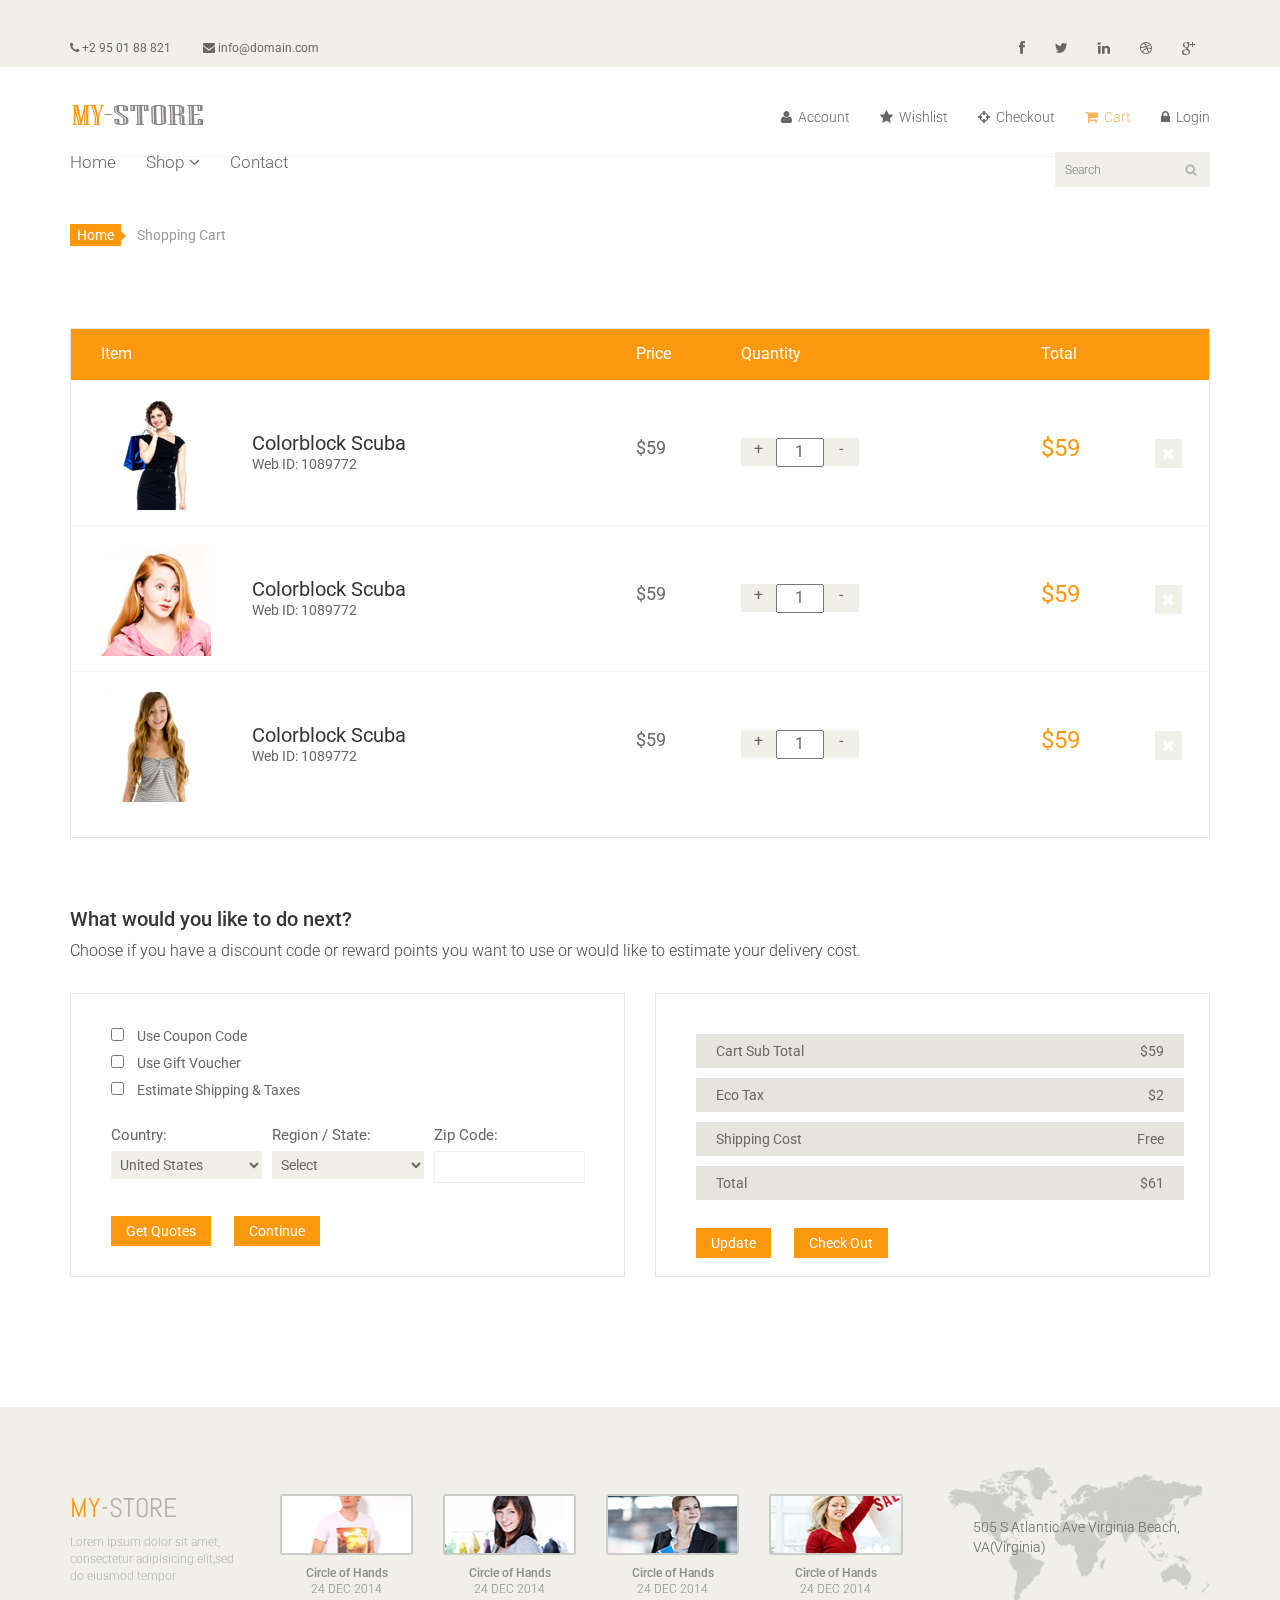
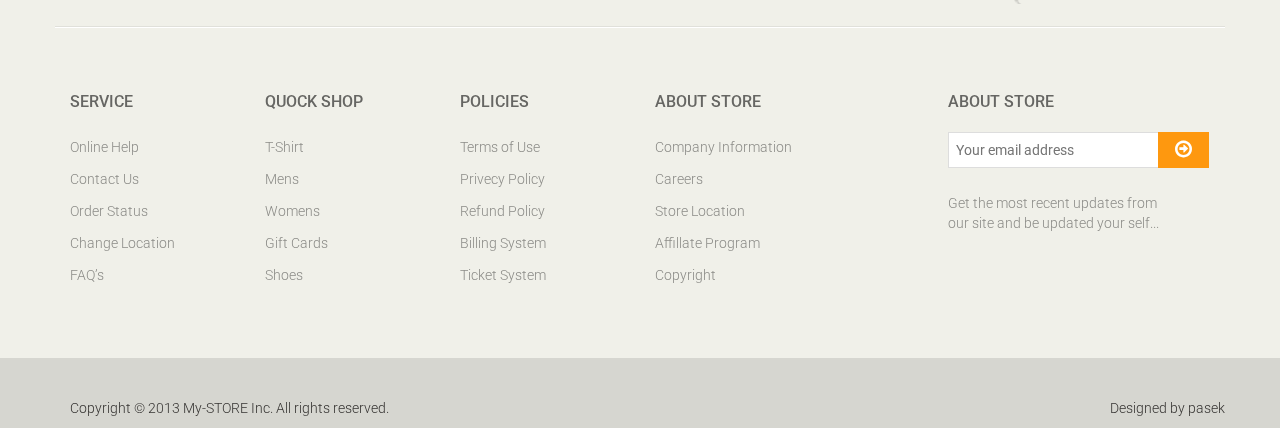
<file: cart.html>
<!DOCTYPE html>
<html lang="en">
<head>
    <meta charset="utf-8">
    <meta name="viewport" content="width=device-width, initial-scale=1.0">
    <meta name="description" content="">
    <meta name="author" content="">
    <title>Cart | My-Store</title>
    <link href="css/bootstrap.min.css" rel="stylesheet">
    <link href="css/font-awesome.min.css" rel="stylesheet">
    <link href="css/prettyPhoto.css" rel="stylesheet">
    <link href="css/price-range.css" rel="stylesheet">
    <link href="css/animate.css" rel="stylesheet">
	<link href="css/main.css" rel="stylesheet">
	<link href="css/responsive.css" rel="stylesheet">
    <!--[if lt IE 9]>
    <script src="js/html5shiv.js"></script>
    <script src="js/respond.min.js"></script>
    <![endif]-->       
    <link rel="shortcut icon" href="images/ico/favicon.ico">
    <link rel="apple-touch-icon-precomposed" sizes="144x144" href="images/ico/apple-touch-icon-144-precomposed.png">
    <link rel="apple-touch-icon-precomposed" sizes="114x114" href="images/ico/apple-touch-icon-114-precomposed.png">
    <link rel="apple-touch-icon-precomposed" sizes="72x72" href="images/ico/apple-touch-icon-72-precomposed.png">
    <link rel="apple-touch-icon-precomposed" href="images/ico/apple-touch-icon-57-precomposed.png">
</head><!--/head-->

<body>
	<header id="header"><!--header-->
		<div class="header_top"><!--header_top-->
			<div class="container">
				<div class="row">
					<div class="col-sm-6">
						<div class="contactinfo">
							<ul class="nav nav-pills">
								<li><a href=""><i class="fa fa-phone"></i> +2 95 01 88 821</a></li>
								<li><a href=""><i class="fa fa-envelope"></i> info@domain.com</a></li>
							</ul>
						</div>
					</div>
					<div class="col-sm-6">
						<div class="social-icons pull-right">
							<ul class="nav navbar-nav">
								<li><a href=""><i class="fa fa-facebook"></i></a></li>
								<li><a href=""><i class="fa fa-twitter"></i></a></li>
								<li><a href=""><i class="fa fa-linkedin"></i></a></li>
								<li><a href=""><i class="fa fa-dribbble"></i></a></li>
								<li><a href=""><i class="fa fa-google-plus"></i></a></li>
							</ul>
						</div>
					</div>
				</div>
			</div>
		</div><!--/header_top-->
		
		<div class="header-middle"><!--header-middle-->
			<div class="container">
				<div class="row">
					<div class="col-sm-4">
						<div class="logo pull-left">
							<a href="index.html"><img src="images/home/logo.png" alt="" /></a>
						</div>
						
					</div>
					<div class="col-sm-8">
						<div class="shop-menu pull-right">
							<ul class="nav navbar-nav">
								<li><a href=""><i class="fa fa-user"></i> Account</a></li>
								<li><a href=""><i class="fa fa-star"></i> Wishlist</a></li>
								<li><a href="checkout.html"><i class="fa fa-crosshairs"></i> Checkout</a></li>
								<li><a href="cart.html" class="active"><i class="fa fa-shopping-cart"></i> Cart</a></li>
								<li><a href="login.html"><i class="fa fa-lock"></i> Login</a></li>
							</ul>
						</div>
					</div>
				</div>
			</div>
		</div><!--/header-middle-->
	
		<div class="header-bottom"><!--header-bottom-->
			<div class="container">
				<div class="row">
					<div class="col-sm-9">
						<div class="navbar-header">
							<button type="button" class="navbar-toggle" data-toggle="collapse" data-target=".navbar-collapse">
								<span class="sr-only">Toggle navigation</span>
								<span class="icon-bar"></span>
								<span class="icon-bar"></span>
								<span class="icon-bar"></span>
							</button>
						</div>
						<div class="mainmenu pull-left">
							<ul class="nav navbar-nav collapse navbar-collapse">
								<li><a href="index.html">Home</a></li>
								<li class="dropdown"><a href="#">Shop<i class="fa fa-angle-down"></i></a>
                                    <ul role="menu" class="sub-menu">
                                        <li><a href="category.html">Category</a></li>
										<li><a href="brand.html">Brands</a></li> 
										<li><a href="checkout.html">Checkout</a></li> 
										<li><a href="cart.html" class="active">Cart</a></li> 
										<li><a href="login.html">Login</a></li> 
                                    </ul>
                                </li> 

								<li><a href="#">Contact</a></li>
							</ul>
						</div>
					</div>
					<div class="col-sm-3">
						<div class="search_box pull-right">
							<input type="text" placeholder="Search"/>
						</div>
					</div>
				</div>
			</div>
		</div><!--/header-bottom-->
	</header><!--/header-->

	<section id="cart_items">
		<div class="container">
			<div class="breadcrumbs">
				<ol class="breadcrumb">
				  <li><a href="#">Home</a></li>
				  <li class="active">Shopping Cart</li>
				</ol>
			</div>
			<div class="table-responsive cart_info">
				<table class="table table-condensed">
					<thead>
						<tr class="cart_menu">
							<td class="image">Item</td>
							<td class="description"></td>
							<td class="price">Price</td>
							<td class="quantity">Quantity</td>
							<td class="total">Total</td>
							<td></td>
						</tr>
					</thead>
					<tbody>
						<tr>
							<td class="cart_product">
								<a href=""><img src="images/cart/one.png" alt=""></a>
							</td>
							<td class="cart_description">
								<h4><a href="">Colorblock Scuba</a></h4>
								<p>Web ID: 1089772</p>
							</td>
							<td class="cart_price">
								<p>$59</p>
							</td>
							<td class="cart_quantity">
								<div class="cart_quantity_button">
									<a class="cart_quantity_up" href=""> + </a>
									<input class="cart_quantity_input" type="text" name="quantity" value="1" autocomplete="off" size="2">
									<a class="cart_quantity_down" href=""> - </a>
								</div>
							</td>
							<td class="cart_total">
								<p class="cart_total_price">$59</p>
							</td>
							<td class="cart_delete">
								<a class="cart_quantity_delete" href=""><i class="fa fa-times"></i></a>
							</td>
						</tr>

						<tr>
							<td class="cart_product">
								<a href=""><img src="images/cart/two.png" alt=""></a>
							</td>
							<td class="cart_description">
								<h4><a href="">Colorblock Scuba</a></h4>
								<p>Web ID: 1089772</p>
							</td>
							<td class="cart_price">
								<p>$59</p>
							</td>
							<td class="cart_quantity">
								<div class="cart_quantity_button">
									<a class="cart_quantity_up" href=""> + </a>
									<input class="cart_quantity_input" type="text" name="quantity" value="1" autocomplete="off" size="2">
									<a class="cart_quantity_down" href=""> - </a>
								</div>
							</td>
							<td class="cart_total">
								<p class="cart_total_price">$59</p>
							</td>
							<td class="cart_delete">
								<a class="cart_quantity_delete" href=""><i class="fa fa-times"></i></a>
							</td>
						</tr>
						<tr>
							<td class="cart_product">
								<a href=""><img src="images/cart/three.png" alt=""></a>
							</td>
							<td class="cart_description">
								<h4><a href="">Colorblock Scuba</a></h4>
								<p>Web ID: 1089772</p>
							</td>
							<td class="cart_price">
								<p>$59</p>
							</td>
							<td class="cart_quantity">
								<div class="cart_quantity_button">
									<a class="cart_quantity_up" href=""> + </a>
									<input class="cart_quantity_input" type="text" name="quantity" value="1" autocomplete="off" size="2">
									<a class="cart_quantity_down" href=""> - </a>
								</div>
							</td>
							<td class="cart_total">
								<p class="cart_total_price">$59</p>
							</td>
							<td class="cart_delete">
								<a class="cart_quantity_delete" href=""><i class="fa fa-times"></i></a>
							</td>
						</tr>
					</tbody>
				</table>
			</div>
		</div>
	</section> <!--/#cart_items-->

	<section id="do_action">
		<div class="container">
			<div class="heading">
				<h3>What would you like to do next?</h3>
				<p>Choose if you have a discount code or reward points you want to use or would like to estimate your delivery cost.</p>
			</div>
			<div class="row">
				<div class="col-sm-6">
					<div class="chose_area">
						<ul class="user_option">
							<li>
								<input type="checkbox">
								<label>Use Coupon Code</label>
							</li>
							<li>
								<input type="checkbox">
								<label>Use Gift Voucher</label>
							</li>
							<li>
								<input type="checkbox">
								<label>Estimate Shipping & Taxes</label>
							</li>
						</ul>
						<ul class="user_info">
							<li class="single_field">
								<label>Country:</label>
								<select>
									<option>United States</option>
									<option>Bangladesh</option>
									<option>UK</option>
									<option>India</option>
									<option>Pakistan</option>
									<option>Ucrane</option>
									<option>Canada</option>
									<option>Dubai</option>
								</select>
								
							</li>
							<li class="single_field">
								<label>Region / State:</label>
								<select>
									<option>Select</option>
									<option>Dhaka</option>
									<option>London</option>
									<option>Dillih</option>
									<option>Lahore</option>
									<option>Alaska</option>
									<option>Canada</option>
									<option>Dubai</option>
								</select>
							
							</li>
							<li class="single_field zip-field">
								<label>Zip Code:</label>
								<input type="text">
							</li>
						</ul>
						<a class="btn btn-default update" href="">Get Quotes</a>
						<a class="btn btn-default check_out" href="">Continue</a>
					</div>
				</div>
				<div class="col-sm-6">
					<div class="total_area">
						<ul>
							<li>Cart Sub Total <span>$59</span></li>
							<li>Eco Tax <span>$2</span></li>
							<li>Shipping Cost <span>Free</span></li>
							<li>Total <span>$61</span></li>
						</ul>
							<a class="btn btn-default update" href="">Update</a>
							<a class="btn btn-default check_out" href="">Check Out</a>
					</div>
				</div>
			</div>
		</div>
	</section><!--/#do_action-->

<footer id="footer"><!--Footer-->
		<div class="footer-top">
			<div class="container">
				<div class="row">
					<div class="col-sm-2">
						<div class="companyinfo">
							<h2><span>My</span>-STORE</h2>
							<p>Lorem ipsum dolor sit amet, consectetur adipisicing elit,sed do eiusmod tempor</p>
						</div>
					</div>
					<div class="col-sm-7">
						<div class="col-sm-3">
							<div class="video-gallery text-center">
								<a href="#">
									<div class="iframe-img">
										<img src="images/home/iframe1.png" alt="" />
									</div>
									<div class="overlay-icon">
										<i class="fa fa-play-circle-o"></i>
									</div>
								</a>
								<p>Circle of Hands</p>
								<h2>24 DEC 2014</h2>
							</div>
						</div>
						
						<div class="col-sm-3">
							<div class="video-gallery text-center">
								<a href="#">
									<div class="iframe-img">
										<img src="images/home/iframe2.png" alt="" />
									</div>
									<div class="overlay-icon">
										<i class="fa fa-play-circle-o"></i>
									</div>
								</a>
								<p>Circle of Hands</p>
								<h2>24 DEC 2014</h2>
							</div>
						</div>
						
						<div class="col-sm-3">
							<div class="video-gallery text-center">
								<a href="#">
									<div class="iframe-img">
										<img src="images/home/iframe3.png" alt="" />
									</div>
									<div class="overlay-icon">
										<i class="fa fa-play-circle-o"></i>
									</div>
								</a>
								<p>Circle of Hands</p>
								<h2>24 DEC 2014</h2>
							</div>
						</div>
						
						<div class="col-sm-3">
							<div class="video-gallery text-center">
								<a href="#">
									<div class="iframe-img">
										<img src="images/home/iframe4.png" alt="" />
									</div>
									<div class="overlay-icon">
										<i class="fa fa-play-circle-o"></i>
									</div>
								</a>
								<p>Circle of Hands</p>
								<h2>24 DEC 2014</h2>
							</div>
						</div>
					</div>
					<div class="col-sm-3">
						<div class="address">
							<img src="images/home/map.png" alt="" />
							<p>505 S Atlantic Ave Virginia Beach, VA(Virginia)</p>
						</div>
					</div>
				</div>
			</div>
		</div>
		
		<div class="footer-widget">
			<div class="container">
				<div class="row">
					<div class="col-sm-2">
						<div class="single-widget">
							<h2>Service</h2>
							<ul class="nav nav-pills nav-stacked">
								<li><a href="#">Online Help</a></li>
								<li><a href="#">Contact Us</a></li>
								<li><a href="#">Order Status</a></li>
								<li><a href="#">Change Location</a></li>
								<li><a href="#">FAQ’s</a></li>
							</ul>
						</div>
					</div>
					<div class="col-sm-2">
						<div class="single-widget">
							<h2>Quock Shop</h2>
							<ul class="nav nav-pills nav-stacked">
								<li><a href="#">T-Shirt</a></li>
								<li><a href="#">Mens</a></li>
								<li><a href="#">Womens</a></li>
								<li><a href="#">Gift Cards</a></li>
								<li><a href="#">Shoes</a></li>
							</ul>
						</div>
					</div>
					<div class="col-sm-2">
						<div class="single-widget">
							<h2>Policies</h2>
							<ul class="nav nav-pills nav-stacked">
								<li><a href="#">Terms of Use</a></li>
								<li><a href="#">Privecy Policy</a></li>
								<li><a href="#">Refund Policy</a></li>
								<li><a href="#">Billing System</a></li>
								<li><a href="#">Ticket System</a></li>
							</ul>
						</div>
					</div>
					<div class="col-sm-2">
						<div class="single-widget">
							<h2>About Store</h2>
							<ul class="nav nav-pills nav-stacked">
								<li><a href="#">Company Information</a></li>
								<li><a href="#">Careers</a></li>
								<li><a href="#">Store Location</a></li>
								<li><a href="#">Affillate Program</a></li>
								<li><a href="#">Copyright</a></li>
							</ul>
						</div>
					</div>
					<div class="col-sm-3 col-sm-offset-1">
						<div class="single-widget">
							<h2>About Store</h2>
							<form action="#" class="searchform">
								<input type="text" placeholder="Your email address" />
								<button type="submit" class="btn btn-default"><i class="fa fa-arrow-circle-o-right"></i></button>
								<p>Get the most recent updates from <br />our site and be updated your self...</p>
							</form>
						</div>
					</div>
					
				</div>
			</div>
		</div>
		
		<div class="footer-bottom">
			<div class="container">
				<div class="row">
					<p class="pull-left">Copyright © 2013 My-STORE Inc. All rights reserved.</p>
					<p class="pull-right">Designed by pasek</p>
				</div>
			</div>
		</div>
		
	</footer><!--/Footer-->
	


    <script src="js/jquery.js"></script>
	<script src="js/bootstrap.min.js"></script>
	<script src="js/jquery.scrollUp.min.js"></script>
    <script src="js/jquery.prettyPhoto.js"></script>
    <script src="js/main.js"></script>
</body>
</html>
</file>
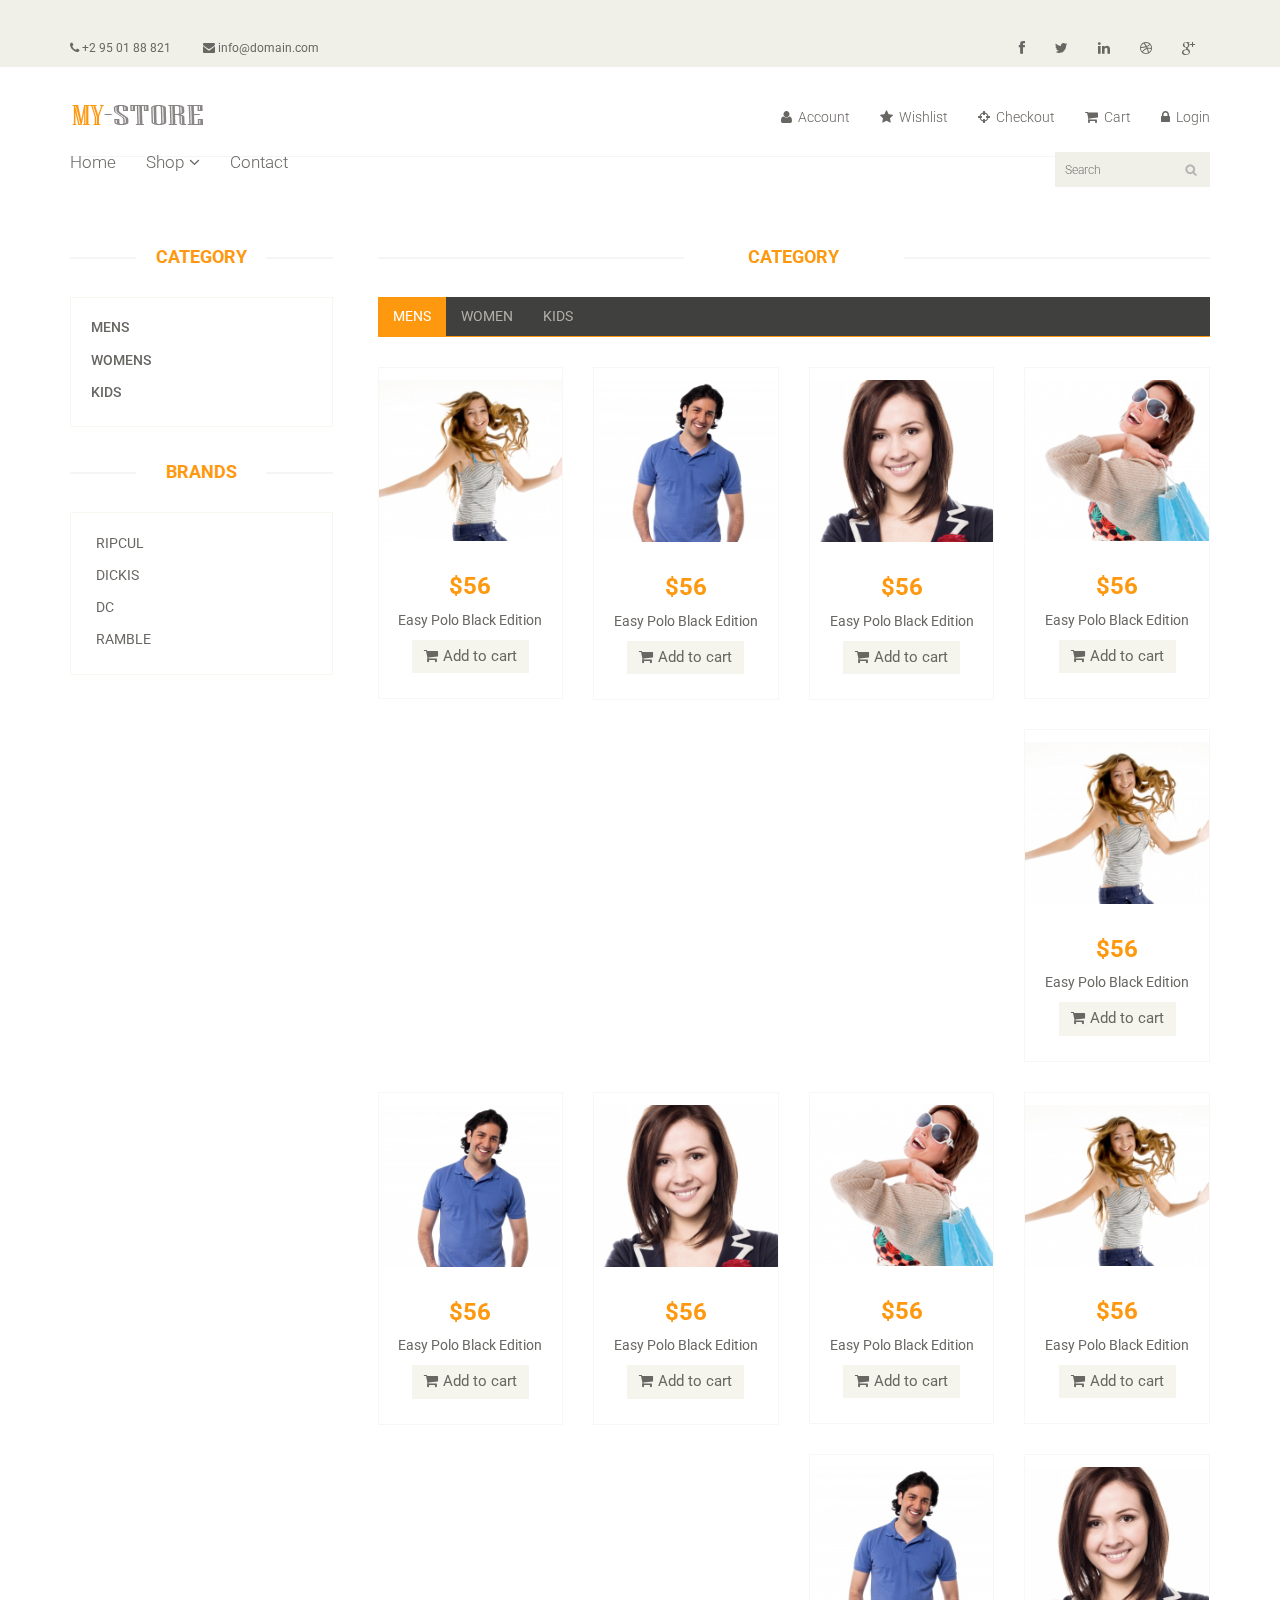
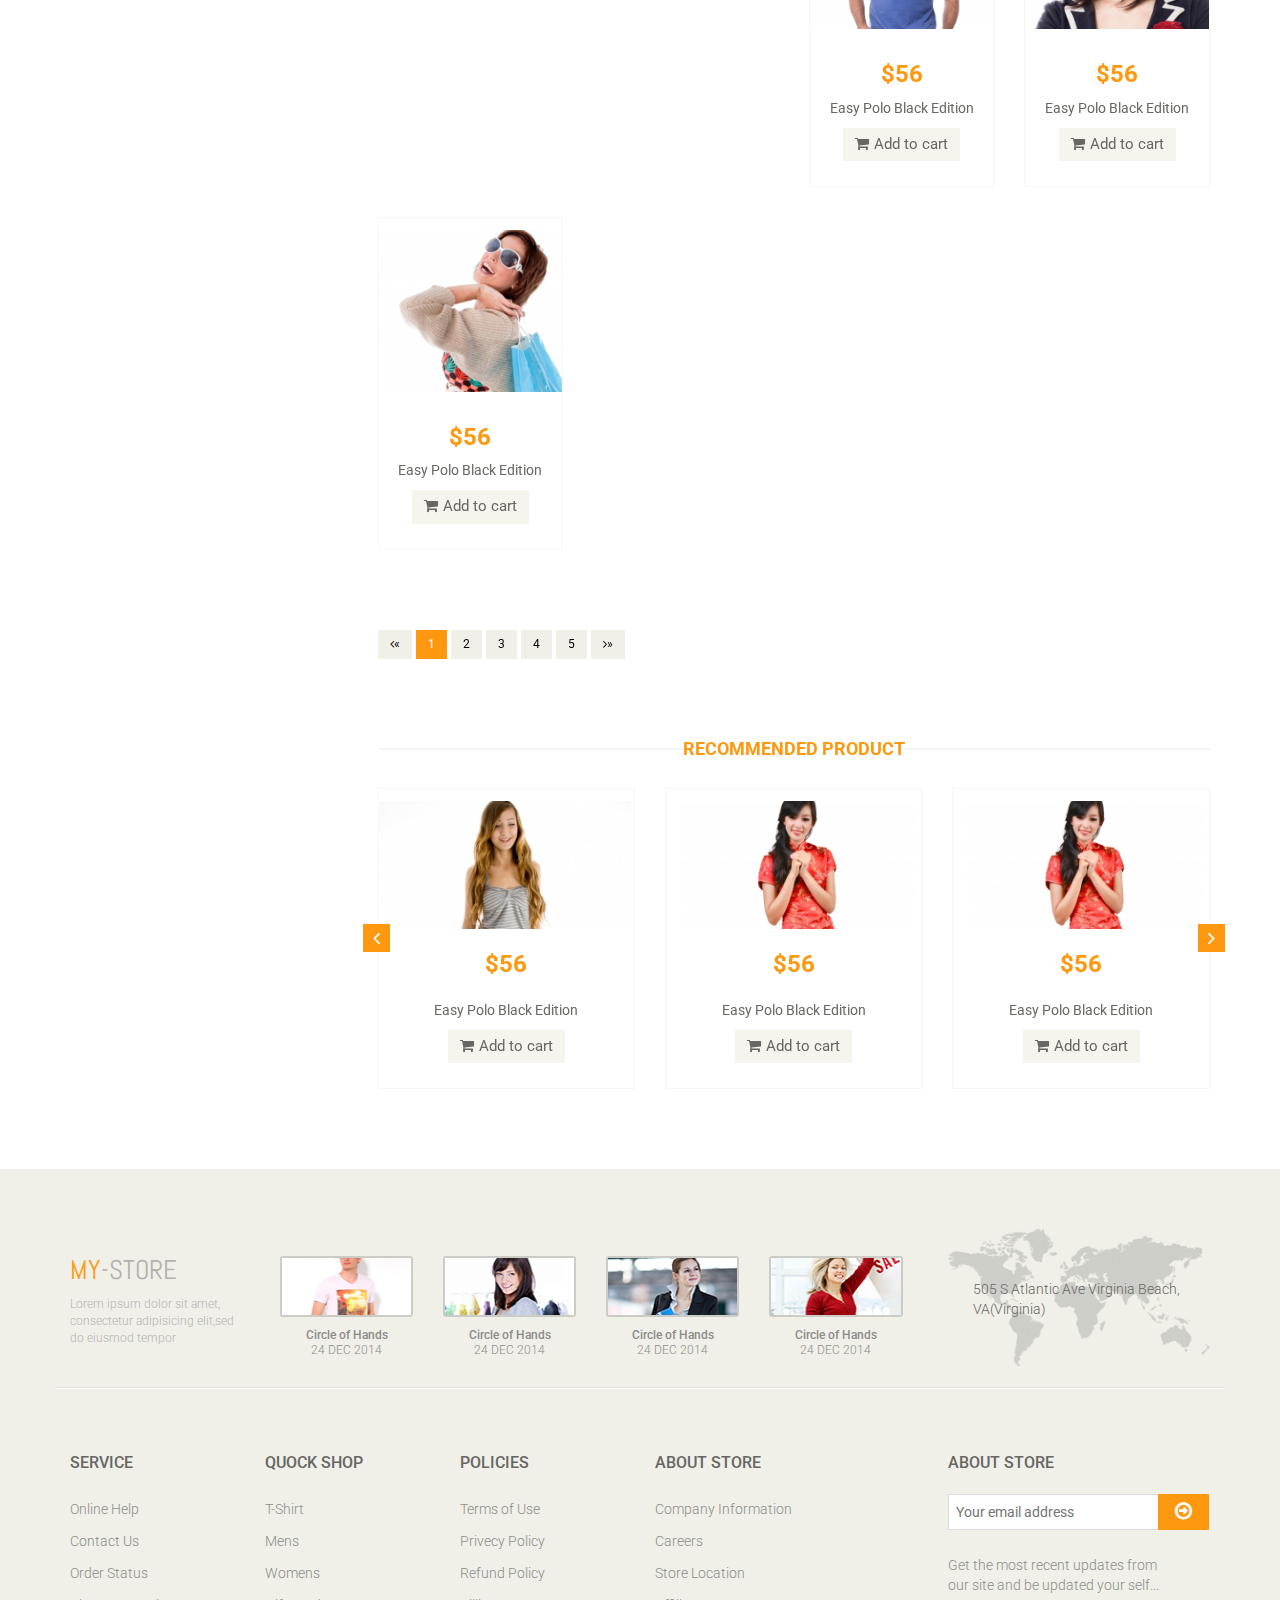
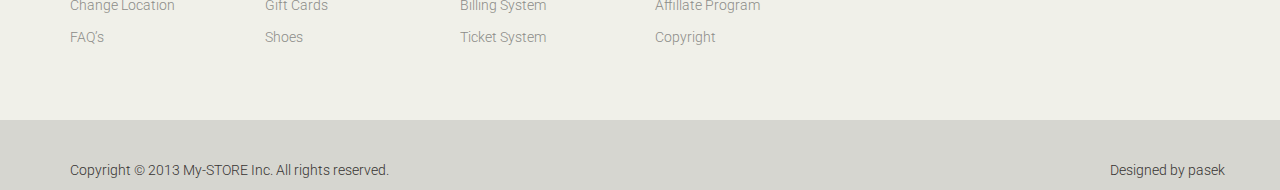
<file: category.html>
<!DOCTYPE html>
<html lang="en">
<head>
    <meta charset="utf-8">
    <meta name="viewport" content="width=device-width, initial-scale=1.0">
    <meta name="description" content="">
    <meta name="author" content="">
    <title>Category | My-Store</title>
    <link href="css/bootstrap.min.css" rel="stylesheet">
    <link href="css/font-awesome.min.css" rel="stylesheet">
    <link href="css/prettyPhoto.css" rel="stylesheet">
    <link href="css/price-range.css" rel="stylesheet">
    <link href="css/animate.css" rel="stylesheet">
	<link href="css/main.css" rel="stylesheet">
	<link href="css/responsive.css" rel="stylesheet">
    <!--[if lt IE 9]>
    <script src="js/html5shiv.js"></script>
    <script src="js/respond.min.js"></script>
    <![endif]-->       
    <link rel="shortcut icon" href="images/ico/favicon.ico">
    <link rel="apple-touch-icon-precomposed" sizes="144x144" href="images/ico/apple-touch-icon-144-precomposed.png">
    <link rel="apple-touch-icon-precomposed" sizes="114x114" href="images/ico/apple-touch-icon-114-precomposed.png">
    <link rel="apple-touch-icon-precomposed" sizes="72x72" href="images/ico/apple-touch-icon-72-precomposed.png">
    <link rel="apple-touch-icon-precomposed" href="images/ico/apple-touch-icon-57-precomposed.png">
</head><!--/head-->

<body>
	<header id="header"><!--header-->
		<div class="header_top"><!--header_top-->
			<div class="container">
				<div class="row">
					<div class="col-sm-6">
						<div class="contactinfo">
							<ul class="nav nav-pills">
								<li><a href=""><i class="fa fa-phone"></i> +2 95 01 88 821</a></li>
								<li><a href=""><i class="fa fa-envelope"></i> info@domain.com</a></li>
							</ul>
						</div>
					</div>
					<div class="col-sm-6">
						<div class="social-icons pull-right">
							<ul class="nav navbar-nav">
								<li><a href=""><i class="fa fa-facebook"></i></a></li>
								<li><a href=""><i class="fa fa-twitter"></i></a></li>
								<li><a href=""><i class="fa fa-linkedin"></i></a></li>
								<li><a href=""><i class="fa fa-dribbble"></i></a></li>
								<li><a href=""><i class="fa fa-google-plus"></i></a></li>
							</ul>
						</div>
					</div>
				</div>
			</div>
		</div><!--/header_top-->
		
		<div class="header-middle"><!--header-middle-->
			<div class="container">
				<div class="row">
					<div class="col-sm-4">
						<div class="logo pull-left">
							<a href="index.html"><img src="images/home/logo.png" alt="" /></a>
						</div>
						
					</div>
					<div class="col-sm-8">
						<div class="shop-menu pull-right">
							<ul class="nav navbar-nav">
								<li><a href="#"><i class="fa fa-user"></i> Account</a></li>
								<li><a href="#"><i class="fa fa-star"></i> Wishlist</a></li>
								<li><a href="checkout.html"><i class="fa fa-crosshairs"></i> Checkout</a></li>
								<li><a href="cart.html"><i class="fa fa-shopping-cart"></i> Cart</a></li>
								<li><a href="login.html"><i class="fa fa-lock"></i> Login</a></li>
							</ul>
						</div>
					</div>
				</div>
			</div>
		</div><!--/header-middle-->
	
		<div class="header-bottom"><!--header-bottom-->
			<div class="container">
				<div class="row">
					<div class="col-sm-9">
						<div class="navbar-header">
							<button type="button" class="navbar-toggle" data-toggle="collapse" data-target=".navbar-collapse">
								<span class="sr-only">Toggle navigation</span>
								<span class="icon-bar"></span>
								<span class="icon-bar"></span>
								<span class="icon-bar"></span>
							</button>
						</div>
						<div class="mainmenu pull-left">
							<ul class="nav navbar-nav collapse navbar-collapse">
								<li><a href="index.html">Home</a></li>
								<li class="dropdown"><a href="#">Shop<i class="fa fa-angle-down"></i></a>
                                    <ul role="menu" class="sub-menu">
                                        <li><a href="category.html">Category</a></li>
										<li><a href="brand.html">Brands</a></li> 
										<li><a href="checkout.html">Checkout</a></li> 
										<li><a href="cart.html" class="active">Cart</a></li> 
										<li><a href="login.html">Login</a></li> 
                                    </ul>
                                </li> 

								<li><a href="#">Contact</a></li>
							</ul>
						</div>
					</div>
					<div class="col-sm-3">
						<div class="search_box pull-right">
							<input type="text" placeholder="Search"/>
						</div>
					</div>
				</div>
			</div>
		</div><!--/header-bottom-->
	</header><!--/header-->
	
	
	
	<section>
		<div class="container">
			<div class="row">
				<div class="col-sm-3">
					<div class="left-sidebar">
						<h2>Category</h2>
						<div class="panel-group category-products" id="accordian"><!--category-productsr-->
							<div class="panel panel-default">
								<div class="panel-heading">
									<h4 class="panel-title">
										<a  href="category.html">Mens</a></h4>
								</div>
								
							</div>
							
							<div class="panel panel-default">
								<div class="panel-heading">
									<h4 class="panel-title">
										<a href="category.html">Womens</a></h4>
								</div>
							</div>
							<div class="panel panel-default">
								<div class="panel-heading">
									<h4 class="panel-title">
										<a href="category.html">Kids</a></h4>
								</div>
							</div>
						</div><!--/category-products-->
					
						<div class="brands_products"><!--brands_products-->
							<h2>Brands</h2>
							<div class="brands-name">
								<ul class="nav nav-pills nav-stacked">
									<li><a href="brand.html">Ripcul</a></li>
									<li><a href="brand.html">Dickis</a></li>
									<li><a href="brand.html">DC</a></li>
									<li><a href="brand.html">Ramble</a></li>
								</ul>
							</div>
						</div><!--/brands_products-->
					
					</div>
				</div>
				
				<div class="col-sm-9 padding-right">
					
					<div class="category-tab"><!--category-tab-->
						<h2 class="title text-center">Category</h2>
						<div class="col-sm-12">
							<ul class="nav nav-tabs">
								<li class="active"><a href="#mens" data-toggle="tab">mens</a></li>
								<li><a href="#women" data-toggle="tab">women</a></li>
								<li><a href="#kids" data-toggle="tab">kids</a></li>

							</ul>
						</div>
						<div class="tab-content">
							<div class="tab-pane fade active in" id="mens" >
								<div class="col-sm-3">
									<div class="product-image-wrapper">
										<div class="single-products">
											<div class="productinfo text-center">
												<a href="product-details.html" class="mask"><img src="images/home/gallery1.jpg" alt=""  /></a>
												<h2>$56</h2>
												<p>Easy Polo Black Edition</p>
												<a href="#" class="btn btn-default add-to-cart"><i class="fa fa-shopping-cart"></i>Add to cart</a>
											</div>
											
										</div>
									</div>
								</div>
								<div class="col-sm-3">
									<div class="product-image-wrapper">
										<div class="single-products">
											<div class="productinfo text-center">
												<a href="product-details.html" class="mask"><img src="images/home/gallery2.jpg" alt=""  /></a>
												<h2>$56</h2>
												<p>Easy Polo Black Edition</p>
												<a href="#" class="btn btn-default add-to-cart"><i class="fa fa-shopping-cart"></i>Add to cart</a>
											</div>
											
										</div>
									</div>
								</div>
								<div class="col-sm-3">
									<div class="product-image-wrapper">
										<div class="single-products">
											<div class="productinfo text-center">
												<a href="product-details.html" class="mask"><img src="images/home/gallery3.jpg" alt=""  /></a>
												<h2>$56</h2>
												<p>Easy Polo Black Edition</p>
												<a href="#" class="btn btn-default add-to-cart"><i class="fa fa-shopping-cart"></i>Add to cart</a>
											</div>
											
										</div>
									</div>
								</div>
								<div class="col-sm-3">
									<div class="product-image-wrapper">
										<div class="single-products">
											<div class="productinfo text-center">
												<a href="product-details.html" class="mask"><img src="images/home/gallery4.jpg" alt=""  /></a>
												<h2>$56</h2>
												<p>Easy Polo Black Edition</p>
												<a href="#" class="btn btn-default add-to-cart"><i class="fa fa-shopping-cart"></i>Add to cart</a>
											</div>
											
										</div>
									</div>
								</div>
								<div class="col-sm-3">
									<div class="product-image-wrapper">
										<div class="single-products">
											<div class="productinfo text-center">
												<a href="product-details.html" class="mask"><img src="images/home/gallery1.jpg" alt=""  /></a>
												<h2>$56</h2>
												<p>Easy Polo Black Edition</p>
												<a href="#" class="btn btn-default add-to-cart"><i class="fa fa-shopping-cart"></i>Add to cart</a>
											</div>
											
										</div>
									</div>
								</div>
								<div class="col-sm-3">
									<div class="product-image-wrapper">
										<div class="single-products">
											<div class="productinfo text-center">
												<a href="product-details.html" class="mask"><img src="images/home/gallery2.jpg" alt=""  /></a>
												<h2>$56</h2>
												<p>Easy Polo Black Edition</p>
												<a href="#" class="btn btn-default add-to-cart"><i class="fa fa-shopping-cart"></i>Add to cart</a>
											</div>
											
										</div>
									</div>
								</div>
								<div class="col-sm-3">
									<div class="product-image-wrapper">
										<div class="single-products">
											<div class="productinfo text-center">
												<a href="product-details.html" class="mask"><img src="images/home/gallery3.jpg" alt=""  /></a>
												<h2>$56</h2>
												<p>Easy Polo Black Edition</p>
												<a href="#" class="btn btn-default add-to-cart"><i class="fa fa-shopping-cart"></i>Add to cart</a>
											</div>
											
										</div>
									</div>
								</div>
								<div class="col-sm-3">
									<div class="product-image-wrapper">
										<div class="single-products">
											<div class="productinfo text-center">
												<a href="product-details.html" class="mask"><img src="images/home/gallery4.jpg" alt=""  /></a>
												<h2>$56</h2>
												<p>Easy Polo Black Edition</p>
												<a href="#" class="btn btn-default add-to-cart"><i class="fa fa-shopping-cart"></i>Add to cart</a>
											</div>
											
										</div>
									</div>
								</div>
								<div class="col-sm-3">
									<div class="product-image-wrapper">
										<div class="single-products">
											<div class="productinfo text-center">
												<a href="product-details.html" class="mask"><img src="images/home/gallery1.jpg" alt=""  /></a>
												<h2>$56</h2>
												<p>Easy Polo Black Edition</p>
												<a href="#" class="btn btn-default add-to-cart"><i class="fa fa-shopping-cart"></i>Add to cart</a>
											</div>
											
										</div>
									</div>
								</div>
								<div class="col-sm-3">
									<div class="product-image-wrapper">
										<div class="single-products">
											<div class="productinfo text-center">
												<a href="product-details.html" class="mask"><img src="images/home/gallery2.jpg" alt=""  /></a>
												<h2>$56</h2>
												<p>Easy Polo Black Edition</p>
												<a href="#" class="btn btn-default add-to-cart"><i class="fa fa-shopping-cart"></i>Add to cart</a>
											</div>
											
										</div>
									</div>
								</div>
								<div class="col-sm-3">
									<div class="product-image-wrapper">
										<div class="single-products">
											<div class="productinfo text-center">
												<a href="product-details.html" class="mask"><img src="images/home/gallery3.jpg" alt=""  /></a>
												<h2>$56</h2>
												<p>Easy Polo Black Edition</p>
												<a href="#" class="btn btn-default add-to-cart"><i class="fa fa-shopping-cart"></i>Add to cart</a>
											</div>
											
										</div>
									</div>
								</div>
								<div class="col-sm-3">
									<div class="product-image-wrapper">
										<div class="single-products">
											<div class="productinfo text-center">
												<a href="product-details.html" class="mask"><img src="images/home/gallery4.jpg" alt=""  /></a>
												<h2>$56</h2>
												<p>Easy Polo Black Edition</p>
												<a href="#" class="btn btn-default add-to-cart"><i class="fa fa-shopping-cart"></i>Add to cart</a>
											</div>
											
										</div>
									</div>
								</div>
							</div>
							
							<div class="tab-pane fade" id="women" >
								<div class="col-sm-3">
									<div class="product-image-wrapper">
										<div class="single-products">
											<div class="productinfo text-center">
												<a href="product-details.html" class="mask"><img src="images/home/gallery4.jpg" alt=""  /></a>
												<h2>$56</h2>
												<p>Easy Polo Black Edition</p>
												<a href="#" class="btn btn-default add-to-cart"><i class="fa fa-shopping-cart"></i>Add to cart</a>
											</div>
											
										</div>
									</div>
								</div>
								<div class="col-sm-3">
									<div class="product-image-wrapper">
										<div class="single-products">
											<div class="productinfo text-center">
												<a href="product-details.html" class="mask"><img src="images/home/gallery3.jpg" alt=""  /></a>
												<h2>$56</h2>
												<p>Easy Polo Black Edition</p>
												<a href="#" class="btn btn-default add-to-cart"><i class="fa fa-shopping-cart"></i>Add to cart</a>
											</div>
											
										</div>
									</div>
								</div>
								<div class="col-sm-3">
									<div class="product-image-wrapper">
										<div class="single-products">
											<div class="productinfo text-center">
												<a href="product-details.html" class="mask"><img src="images/home/gallery3.jpg" alt=""  /></a>
												<h2>$56</h2>
												<p>Easy Polo Black Edition</p>
												<a href="#" class="btn btn-default add-to-cart"><i class="fa fa-shopping-cart"></i>Add to cart</a>
											</div>
											
										</div>
									</div>
								</div>
								<div class="col-sm-3">
									<div class="product-image-wrapper">
										<div class="single-products">
											<div class="productinfo text-center">
												<a href="product-details.html" class="mask"><img src="images/home/gallery1.jpg" alt=""  /></a>
												<h2>$56</h2>
												<p>Easy Polo Black Edition</p>
												<a href="#" class="btn btn-default add-to-cart"><i class="fa fa-shopping-cart"></i>Add to cart</a>
											</div>
											
										</div>
									</div>
								</div>
							</div>
							
							<div class="tab-pane fade" id="kids" >
								<div class="col-sm-3">
									<div class="product-image-wrapper">
										<div class="single-products">
											<div class="productinfo text-center">
												<a href="product-details.html" class="mask"><img src="images/home/gallery3.jpg" alt=""  /></a>
												<h2>$56</h2>
												<p>Easy Polo Black Edition</p>
												<a href="#" class="btn btn-default add-to-cart"><i class="fa fa-shopping-cart"></i>Add to cart</a>
											</div>
											
										</div>
									</div>
								</div>
								<div class="col-sm-3">
									<div class="product-image-wrapper">
										<div class="single-products">
											<div class="productinfo text-center">
												<a href="product-details.html" class="mask"><img src="images/home/gallery4.jpg" alt=""  /></a>
												<h2>$56</h2>
												<p>Easy Polo Black Edition</p>
												<a href="#" class="btn btn-default add-to-cart"><i class="fa fa-shopping-cart"></i>Add to cart</a>
											</div>
											
										</div>
									</div>
								</div>
								<div class="col-sm-3">
									<div class="product-image-wrapper">
										<div class="single-products">
											<div class="productinfo text-center">
												<a href="product-details.html" class="mask"><img src="images/home/gallery1.jpg" alt=""  /></a>
												<h2>$56</h2>
												<p>Easy Polo Black Edition</p>
												<a href="#" class="btn btn-default add-to-cart"><i class="fa fa-shopping-cart"></i>Add to cart</a>
											</div>
											
										</div>
									</div>
								</div>
								<div class="col-sm-3">
									<div class="product-image-wrapper">
										<div class="single-products">
											<div class="productinfo text-center">
												<a href="product-details.html" class="mask"><img src="images/home/gallery2.jpg" alt=""  /></a>
												<h2>$56</h2>
												<p>Easy Polo Black Edition</p>
												<a href="#" class="btn btn-default add-to-cart"><i class="fa fa-shopping-cart"></i>Add to cart</a>
											</div>
											
										</div>
									</div>
								</div>
							</div>
							
						</div>
						
					</div><!--/category-tab-->
					<div class="recommended_items"><!--recommended-->
					<div class="col-md-5,5">

						    <nav>
							 <ul class="pagination pagination-sm">
								<li><a href="#"><i class="fa fa-angle-left"></i>«</a></li>
								<li class="active"><a href="#">1</a></li>
								<li><a href="#">2</a></li>
								<li><a href="#">3</a></li>
								<li><a href="#">4</a></li>
								<li><a href="#">5</a></li>
								<li><a href="#"><i class="fa fa-angle-right"></i>»</a></li>
							</ul>
						</nav>
					</div>
					</div>
					<div class="recommended_items"><!--recommended-->
						<h2 class="title text-center">recommended Product</h2>
						
						<div id="recommended-item-carousel" class="carousel slide" data-ride="carousel">
							<div class="carousel-inner">
								<div class="item active">	
									<div class="col-sm-4">
										<div class="product-image-wrapper">
											<div class="single-products">
												<div class="productinfo text-center">
													<a href="product-details.html" class="mask"><img src="images/home/recommend1.jpg" alt=""  /></a>
													<h2>$56</h2>
													<p>Easy Polo Black Edition</p>
													<a href="#" class="btn btn-default add-to-cart"><i class="fa fa-shopping-cart"></i>Add to cart</a>
												</div>
												
											</div>
										</div>
									</div>
									<div class="col-sm-4">
										<div class="product-image-wrapper">
											<div class="single-products">
												<div class="productinfo text-center">
													<a href="product-details.html" class="mask"><img src="images/home/recommend2.jpg" alt=""  /></a>
													<h2>$56</h2>
													<p>Easy Polo Black Edition</p>
													<a href="#" class="btn btn-default add-to-cart"><i class="fa fa-shopping-cart"></i>Add to cart</a>
												</div>
												
											</div>
										</div>
									</div>
									<div class="col-sm-4">
										<div class="product-image-wrapper">
											<div class="single-products">
												<div class="productinfo text-center">
													<a href="product-details.html" class="mask"><img src="images/home/recommend2.jpg" alt=""  /></a>
													<h2>$56</h2>
													<p>Easy Polo Black Edition</p>
													<a href="#" class="btn btn-default add-to-cart"><i class="fa fa-shopping-cart"></i>Add to cart</a>
												</div>
												
											</div>
										</div>
									</div>
								</div>
								<div class="item">	
									<div class="col-sm-4">
										<div class="product-image-wrapper">
											<div class="single-products">
												<div class="productinfo text-center">
													<a href="product-details.html" class="mask"><img src="images/home/recommend1.jpg" alt=""  /></a>
													<h2>$56</h2>
													<p>Easy Polo Black Edition</p>
													<a href="#" class="btn btn-default add-to-cart"><i class="fa fa-shopping-cart"></i>Add to cart</a>
												</div>
												
											</div>
										</div>
									</div>
									<div class="col-sm-4">
										<div class="product-image-wrapper">
											<div class="single-products">
												<div class="productinfo text-center">
													<a href="product-details.html" class="mask"><img src="images/home/recommend2.jpg" alt=""  /></a>
													<h2>$56</h2>
													<p>Easy Polo Black Edition</p>
													<a href="#" class="btn btn-default add-to-cart"><i class="fa fa-shopping-cart"></i>Add to cart</a>
												</div>
												
											</div>
										</div>
									</div>
									<div class="col-sm-4">
										<div class="product-image-wrapper">
											<div class="single-products">
												<div class="productinfo text-center">
													<a href="product-details.html" class="mask"><img src="images/home/recommend3.jpg" alt=""  /></a>
													<h2>$56</h2>
													<p>Easy Polo Black Edition</p>
													<a href="#" class="btn btn-default add-to-cart"><i class="fa fa-shopping-cart"></i>Add to cart</a>
												</div>
												
											</div>
										</div>
									</div>
								</div>
							</div>
							 <a class="left recommended-item-control" href="#recommended-item-carousel" data-slide="prev">
								<i class="fa fa-angle-left"></i>
							  </a>
							  <a class="right recommended-item-control" href="#recommended-item-carousel" data-slide="next">
								<i class="fa fa-angle-right"></i>
							  </a>			
						</div>
					</div><!--/recommended-->
					
				</div>
			</div>
		</div>
	</section>
	
	<footer id="footer"><!--Footer-->
		<div class="footer-top">
			<div class="container">
				<div class="row">
					<div class="col-sm-2">
						<div class="companyinfo">
							<h2><span>My</span>-STORE</h2>
							<p>Lorem ipsum dolor sit amet, consectetur adipisicing elit,sed do eiusmod tempor</p>
						</div>
					</div>
					<div class="col-sm-7">
						<div class="col-sm-3">
							<div class="video-gallery text-center">
								<a href="#">
									<div class="iframe-img">
										<img src="images/home/iframe1.png" alt="" />
									</div>
									<div class="overlay-icon">
										<i class="fa fa-play-circle-o"></i>
									</div>
								</a>
								<p>Circle of Hands</p>
								<h2>24 DEC 2014</h2>
							</div>
						</div>
						
						<div class="col-sm-3">
							<div class="video-gallery text-center">
								<a href="#">
									<div class="iframe-img">
										<img src="images/home/iframe2.png" alt="" />
									</div>
									<div class="overlay-icon">
										<i class="fa fa-play-circle-o"></i>
									</div>
								</a>
								<p>Circle of Hands</p>
								<h2>24 DEC 2014</h2>
							</div>
						</div>
						
						<div class="col-sm-3">
							<div class="video-gallery text-center">
								<a href="#">
									<div class="iframe-img">
										<img src="images/home/iframe3.png" alt="" />
									</div>
									<div class="overlay-icon">
										<i class="fa fa-play-circle-o"></i>
									</div>
								</a>
								<p>Circle of Hands</p>
								<h2>24 DEC 2014</h2>
							</div>
						</div>
						
						<div class="col-sm-3">
							<div class="video-gallery text-center">
								<a href="#">
									<div class="iframe-img">
										<img src="images/home/iframe4.png" alt="" />
									</div>
									<div class="overlay-icon">
										<i class="fa fa-play-circle-o"></i>
									</div>
								</a>
								<p>Circle of Hands</p>
								<h2>24 DEC 2014</h2>
							</div>
						</div>
					</div>
					<div class="col-sm-3">
						<div class="address">
							<img src="images/home/map.png" alt="" />
							<p>505 S Atlantic Ave Virginia Beach, VA(Virginia)</p>
						</div>
					</div>
				</div>
			</div>
		</div>
		
		<div class="footer-widget">
			<div class="container">
				<div class="row">
					<div class="col-sm-2">
						<div class="single-widget">
							<h2>Service</h2>
							<ul class="nav nav-pills nav-stacked">
								<li><a href="#">Online Help</a></li>
								<li><a href="#">Contact Us</a></li>
								<li><a href="#">Order Status</a></li>
								<li><a href="#">Change Location</a></li>
								<li><a href="#">FAQ’s</a></li>
							</ul>
						</div>
					</div>
					<div class="col-sm-2">
						<div class="single-widget">
							<h2>Quock Shop</h2>
							<ul class="nav nav-pills nav-stacked">
								<li><a href="#">T-Shirt</a></li>
								<li><a href="#">Mens</a></li>
								<li><a href="#">Womens</a></li>
								<li><a href="#">Gift Cards</a></li>
								<li><a href="#">Shoes</a></li>
							</ul>
						</div>
					</div>
					<div class="col-sm-2">
						<div class="single-widget">
							<h2>Policies</h2>
							<ul class="nav nav-pills nav-stacked">
								<li><a href="#">Terms of Use</a></li>
								<li><a href="#">Privecy Policy</a></li>
								<li><a href="#">Refund Policy</a></li>
								<li><a href="#">Billing System</a></li>
								<li><a href="#">Ticket System</a></li>
							</ul>
						</div>
					</div>
					<div class="col-sm-2">
						<div class="single-widget">
							<h2>About Store</h2>
							<ul class="nav nav-pills nav-stacked">
								<li><a href="#">Company Information</a></li>
								<li><a href="#">Careers</a></li>
								<li><a href="#">Store Location</a></li>
								<li><a href="#">Affillate Program</a></li>
								<li><a href="#">Copyright</a></li>
							</ul>
						</div>
					</div>
					<div class="col-sm-3 col-sm-offset-1">
						<div class="single-widget">
							<h2>About Store</h2>
							<form action="#" class="searchform">
								<input type="text" placeholder="Your email address" />
								<button type="submit" class="btn btn-default"><i class="fa fa-arrow-circle-o-right"></i></button>
								<p>Get the most recent updates from <br />our site and be updated your self...</p>
							</form>
						</div>
					</div>
					
				</div>
			</div>
		</div>
		
		<div class="footer-bottom">
			<div class="container">
				<div class="row">
					<p class="pull-left">Copyright © 2013 My-STORE Inc. All rights reserved.</p>
					<p class="pull-right">Designed by pasek</p>
				</div>
			</div>
		</div>
		
	</footer><!--/Footer-->
	

  
    <script src="js/jquery.js"></script>
	<script src="js/bootstrap.min.js"></script>
	<script src="js/jquery.scrollUp.min.js"></script>
	<script src="js/price-range.js"></script>
    <script src="js/jquery.prettyPhoto.js"></script>
    <script src="js/main.js"></script>
</body>
</html>
</file>
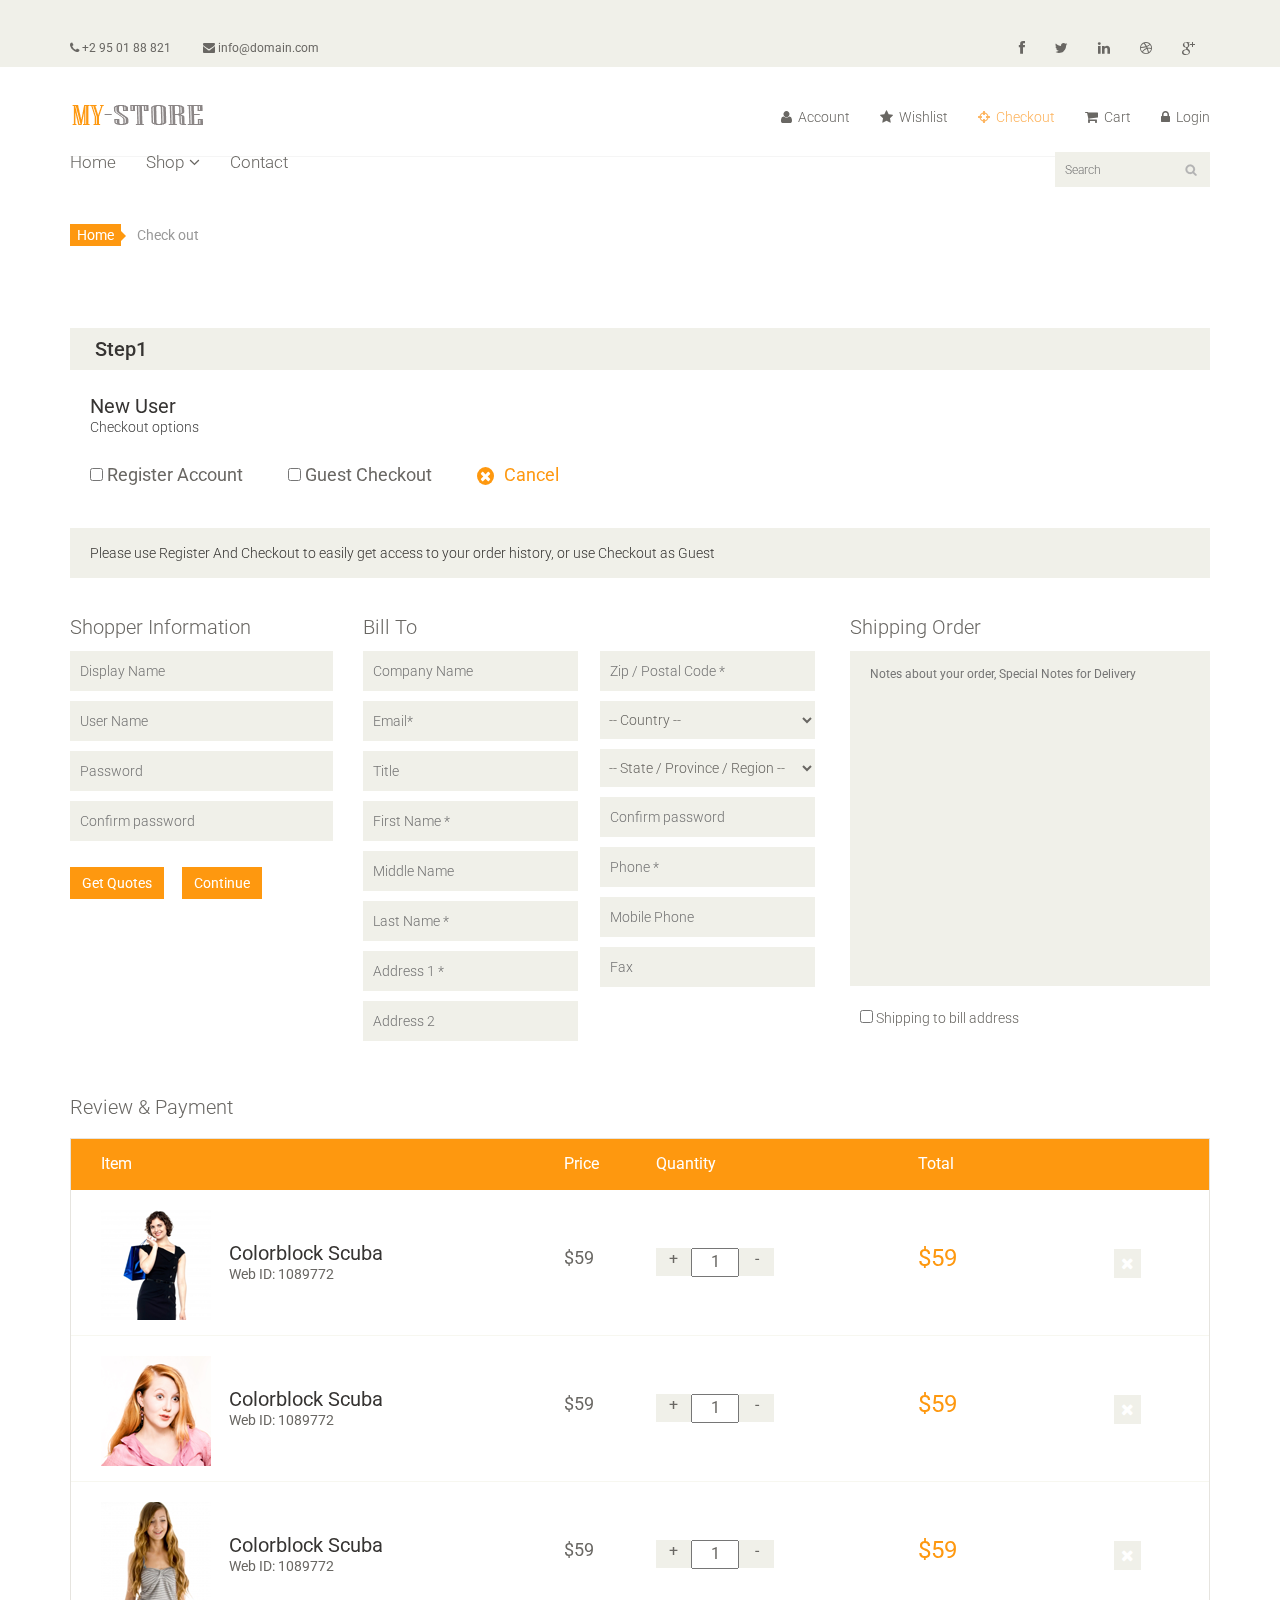
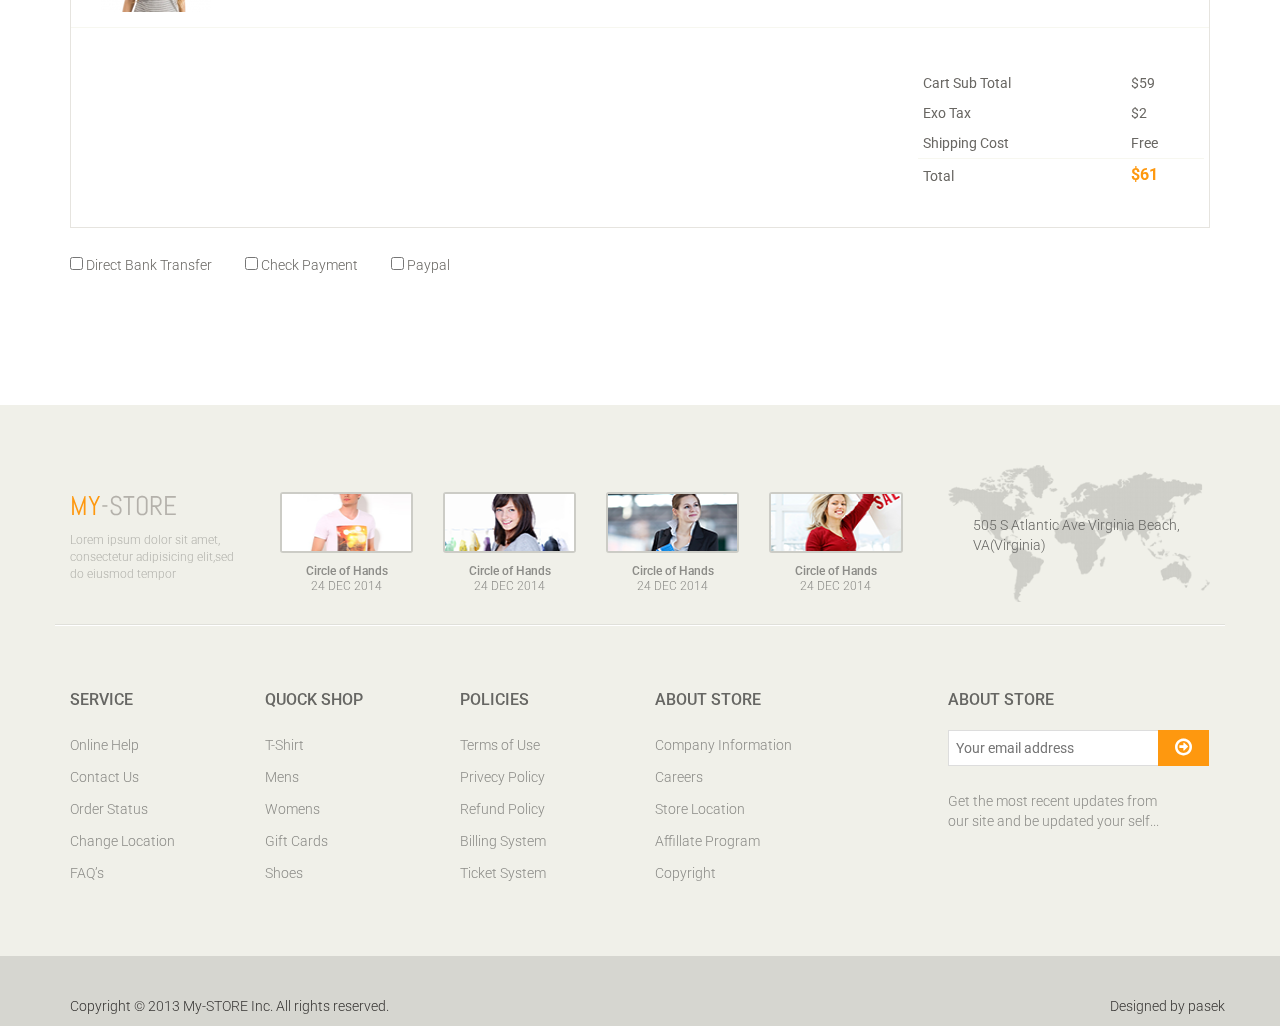
<file: checkout.html>
<!DOCTYPE html>
<html lang="en">
<head>
    <meta charset="utf-8">
    <meta name="viewport" content="width=device-width, initial-scale=1.0">
    <meta name="description" content="">
    <meta name="author" content="">
    <title>Checkout | My-Store</title>
    <link href="css/bootstrap.min.css" rel="stylesheet">
    <link href="css/font-awesome.min.css" rel="stylesheet">
    <link href="css/prettyPhoto.css" rel="stylesheet">
    <link href="css/price-range.css" rel="stylesheet">
    <link href="css/animate.css" rel="stylesheet">
	<link href="css/main.css" rel="stylesheet">
	<link href="css/responsive.css" rel="stylesheet">
    <!--[if lt IE 9]>
    <script src="js/html5shiv.js"></script>
    <script src="js/respond.min.js"></script>
    <![endif]-->       
    <link rel="shortcut icon" href="images/ico/favicon.ico">
    <link rel="apple-touch-icon-precomposed" sizes="144x144" href="images/ico/apple-touch-icon-144-precomposed.png">
    <link rel="apple-touch-icon-precomposed" sizes="114x114" href="images/ico/apple-touch-icon-114-precomposed.png">
    <link rel="apple-touch-icon-precomposed" sizes="72x72" href="images/ico/apple-touch-icon-72-precomposed.png">
    <link rel="apple-touch-icon-precomposed" href="images/ico/apple-touch-icon-57-precomposed.png">
</head><!--/head-->

<body>
	<header id="header"><!--header-->
		<div class="header_top"><!--header_top-->
			<div class="container">
				<div class="row">
					<div class="col-sm-6">
						<div class="contactinfo">
							<ul class="nav nav-pills">
								<li><a href=""><i class="fa fa-phone"></i> +2 95 01 88 821</a></li>
								<li><a href=""><i class="fa fa-envelope"></i> info@domain.com</a></li>
							</ul>
						</div>
					</div>
					<div class="col-sm-6">
						<div class="social-icons pull-right">
							<ul class="nav navbar-nav">
								<li><a href=""><i class="fa fa-facebook"></i></a></li>
								<li><a href=""><i class="fa fa-twitter"></i></a></li>
								<li><a href=""><i class="fa fa-linkedin"></i></a></li>
								<li><a href=""><i class="fa fa-dribbble"></i></a></li>
								<li><a href=""><i class="fa fa-google-plus"></i></a></li>
							</ul>
						</div>
					</div>
				</div>
			</div>
		</div><!--/header_top-->
		
		<div class="header-middle"><!--header-middle-->
			<div class="container">
				<div class="row">
					<div class="col-sm-4">
						<div class="logo pull-left">
							<a href="index.html"><img src="images/home/logo.png" alt="" /></a>
						</div>
						
					</div>
					<div class="col-sm-8">
						<div class="shop-menu pull-right">
							<ul class="nav navbar-nav">
								<li><a href=""><i class="fa fa-user"></i> Account</a></li>
								<li><a href=""><i class="fa fa-star"></i> Wishlist</a></li>
								<li><a href="checkout.html" class="active"><i class="fa fa-crosshairs"></i> Checkout</a></li>
								<li><a href="cart.html"><i class="fa fa-shopping-cart"></i> Cart</a></li>
								<li><a href="login.html"><i class="fa fa-lock"></i> Login</a></li>
							</ul>
						</div>
					</div>
				</div>
			</div>
		</div><!--/header-middle-->
	
		<div class="header-bottom"><!--header-bottom-->
			<div class="container">
				<div class="row">
					<div class="col-sm-9">
						<div class="navbar-header">
							<button type="button" class="navbar-toggle" data-toggle="collapse" data-target=".navbar-collapse">
								<span class="sr-only">Toggle navigation</span>
								<span class="icon-bar"></span>
								<span class="icon-bar"></span>
								<span class="icon-bar"></span>
							</button>
						</div>
						<div class="mainmenu pull-left">
							<ul class="nav navbar-nav collapse navbar-collapse">
								<li><a href="index.html">Home</a></li>
								<li class="dropdown"><a href="#">Shop<i class="fa fa-angle-down"></i></a>
                                    <ul role="menu" class="sub-menu">
                                        <li><a href="category.html">Category</a></li>
										<li><a href="brand.html">Brands</a></li> 
										<li><a href="checkout.html">Checkout</a></li> 
										<li><a href="cart.html" class="active">Cart</a></li> 
										<li><a href="login.html">Login</a></li> 
                                    </ul>
                                </li> 

								<li><a href="#">Contact</a></li>
							</ul>
						</div>
					</div>
					<div class="col-sm-3">
						<div class="search_box pull-right">
							<input type="text" placeholder="Search"/>
						</div>
					</div>
				</div>
			</div>
		</div><!--/header-bottom-->
	</header><!--/header-->

	<section id="cart_items">
		<div class="container">
			<div class="breadcrumbs">
				<ol class="breadcrumb">
				  <li><a href="#">Home</a></li>
				  <li class="active">Check out</li>
				</ol>
			</div><!--/breadcrums-->

			<div class="step-one">
				<h2 class="heading">Step1</h2>
			</div>
			<div class="checkout-options">
				<h3>New User</h3>
				<p>Checkout options</p>
				<ul class="nav">
					<li>
						<label><input type="checkbox"> Register Account</label>
					</li>
					<li>
						<label><input type="checkbox"> Guest Checkout</label>
					</li>
					<li>
						<a href=""><i class="fa fa-times"></i>Cancel</a>
					</li>
				</ul>
			</div><!--/checkout-options-->

			<div class="register-req">
				<p>Please use Register And Checkout to easily get access to your order history, or use Checkout as Guest</p>
			</div><!--/register-req-->

			<div class="shopper-informations">
				<div class="row">
					<div class="col-sm-3">
						<div class="shopper-info">
							<p>Shopper Information</p>
							<form>
								<input type="text" placeholder="Display Name">
								<input type="text" placeholder="User Name">
								<input type="password" placeholder="Password">
								<input type="password" placeholder="Confirm password">
							</form>
							<a class="btn btn-primary" href="">Get Quotes</a>
							<a class="btn btn-primary" href="">Continue</a>
						</div>
					</div>
					<div class="col-sm-5 clearfix">
						<div class="bill-to">
							<p>Bill To</p>
							<div class="form-one">
								<form>
									<input type="text" placeholder="Company Name">
									<input type="text" placeholder="Email*">
									<input type="text" placeholder="Title">
									<input type="text" placeholder="First Name *">
									<input type="text" placeholder="Middle Name">
									<input type="text" placeholder="Last Name *">
									<input type="text" placeholder="Address 1 *">
									<input type="text" placeholder="Address 2">
								</form>
							</div>
							<div class="form-two">
								<form>
									<input type="text" placeholder="Zip / Postal Code *">
									<select>
										<option>-- Country --</option>
										<option>United States</option>
										<option>Bangladesh</option>
										<option>UK</option>
										<option>India</option>
										<option>Pakistan</option>
										<option>Ucrane</option>
										<option>Canada</option>
										<option>Dubai</option>
									</select>
									<select>
										<option>-- State / Province / Region --</option>
										<option>United States</option>
										<option>Bangladesh</option>
										<option>UK</option>
										<option>India</option>
										<option>Pakistan</option>
										<option>Ucrane</option>
										<option>Canada</option>
										<option>Dubai</option>
									</select>
									<input type="password" placeholder="Confirm password">
									<input type="text" placeholder="Phone *">
									<input type="text" placeholder="Mobile Phone">
									<input type="text" placeholder="Fax">
								</form>
							</div>
						</div>
					</div>
					<div class="col-sm-4">
						<div class="order-message">
							<p>Shipping Order</p>
							<textarea name="message"  placeholder="Notes about your order, Special Notes for Delivery" rows="16"></textarea>
							<label><input type="checkbox"> Shipping to bill address</label>
						</div>	
					</div>					
				</div>
			</div>
			<div class="review-payment">
				<h2>Review & Payment</h2>
			</div>

			<div class="table-responsive cart_info">
				<table class="table table-condensed">
					<thead>
						<tr class="cart_menu">
							<td class="image">Item</td>
							<td class="description"></td>
							<td class="price">Price</td>
							<td class="quantity">Quantity</td>
							<td class="total">Total</td>
							<td></td>
						</tr>
					</thead>
					<tbody>
						<tr>
							<td class="cart_product">
								<a href=""><img src="images/cart/one.png" alt=""></a>
							</td>
							<td class="cart_description">
								<h4><a href="">Colorblock Scuba</a></h4>
								<p>Web ID: 1089772</p>
							</td>
							<td class="cart_price">
								<p>$59</p>
							</td>
							<td class="cart_quantity">
								<div class="cart_quantity_button">
									<a class="cart_quantity_up" href=""> + </a>
									<input class="cart_quantity_input" type="text" name="quantity" value="1" autocomplete="off" size="2">
									<a class="cart_quantity_down" href=""> - </a>
								</div>
							</td>
							<td class="cart_total">
								<p class="cart_total_price">$59</p>
							</td>
							<td class="cart_delete">
								<a class="cart_quantity_delete" href=""><i class="fa fa-times"></i></a>
							</td>
						</tr>

						<tr>
							<td class="cart_product">
								<a href=""><img src="images/cart/two.png" alt=""></a>
							</td>
							<td class="cart_description">
								<h4><a href="">Colorblock Scuba</a></h4>
								<p>Web ID: 1089772</p>
							</td>
							<td class="cart_price">
								<p>$59</p>
							</td>
							<td class="cart_quantity">
								<div class="cart_quantity_button">
									<a class="cart_quantity_up" href=""> + </a>
									<input class="cart_quantity_input" type="text" name="quantity" value="1" autocomplete="off" size="2">
									<a class="cart_quantity_down" href=""> - </a>
								</div>
							</td>
							<td class="cart_total">
								<p class="cart_total_price">$59</p>
							</td>
							<td class="cart_delete">
								<a class="cart_quantity_delete" href=""><i class="fa fa-times"></i></a>
							</td>
						</tr>
						<tr>
							<td class="cart_product">
								<a href=""><img src="images/cart/three.png" alt=""></a>
							</td>
							<td class="cart_description">
								<h4><a href="">Colorblock Scuba</a></h4>
								<p>Web ID: 1089772</p>
							</td>
							<td class="cart_price">
								<p>$59</p>
							</td>
							<td class="cart_quantity">
								<div class="cart_quantity_button">
									<a class="cart_quantity_up" href=""> + </a>
									<input class="cart_quantity_input" type="text" name="quantity" value="1" autocomplete="off" size="2">
									<a class="cart_quantity_down" href=""> - </a>
								</div>
							</td>
							<td class="cart_total">
								<p class="cart_total_price">$59</p>
							</td>
							<td class="cart_delete">
								<a class="cart_quantity_delete" href=""><i class="fa fa-times"></i></a>
							</td>
						</tr>
						<tr>
							<td colspan="4">&nbsp;</td>
							<td colspan="2">
								<table class="table table-condensed total-result">
									<tr>
										<td>Cart Sub Total</td>
										<td>$59</td>
									</tr>
									<tr>
										<td>Exo Tax</td>
										<td>$2</td>
									</tr>
									<tr class="shipping-cost">
										<td>Shipping Cost</td>
										<td>Free</td>										
									</tr>
									<tr>
										<td>Total</td>
										<td><span>$61</span></td>
									</tr>
								</table>
							</td>
						</tr>
					</tbody>
				</table>
			</div>
			<div class="payment-options">
					<span>
						<label><input type="checkbox"> Direct Bank Transfer</label>
					</span>
					<span>
						<label><input type="checkbox"> Check Payment</label>
					</span>
					<span>
						<label><input type="checkbox"> Paypal</label>
					</span>
				</div>
		</div>
	</section> <!--/#cart_items-->

	

	<footer id="footer"><!--Footer-->
		<div class="footer-top">
			<div class="container">
				<div class="row">
					<div class="col-sm-2">
						<div class="companyinfo">
							<h2><span>My</span>-STORE</h2>
							<p>Lorem ipsum dolor sit amet, consectetur adipisicing elit,sed do eiusmod tempor</p>
						</div>
					</div>
					<div class="col-sm-7">
						<div class="col-sm-3">
							<div class="video-gallery text-center">
								<a href="#">
									<div class="iframe-img">
										<img src="images/home/iframe1.png" alt="" />
									</div>
									<div class="overlay-icon">
										<i class="fa fa-play-circle-o"></i>
									</div>
								</a>
								<p>Circle of Hands</p>
								<h2>24 DEC 2014</h2>
							</div>
						</div>
						
						<div class="col-sm-3">
							<div class="video-gallery text-center">
								<a href="#">
									<div class="iframe-img">
										<img src="images/home/iframe2.png" alt="" />
									</div>
									<div class="overlay-icon">
										<i class="fa fa-play-circle-o"></i>
									</div>
								</a>
								<p>Circle of Hands</p>
								<h2>24 DEC 2014</h2>
							</div>
						</div>
						
						<div class="col-sm-3">
							<div class="video-gallery text-center">
								<a href="#">
									<div class="iframe-img">
										<img src="images/home/iframe3.png" alt="" />
									</div>
									<div class="overlay-icon">
										<i class="fa fa-play-circle-o"></i>
									</div>
								</a>
								<p>Circle of Hands</p>
								<h2>24 DEC 2014</h2>
							</div>
						</div>
						
						<div class="col-sm-3">
							<div class="video-gallery text-center">
								<a href="#">
									<div class="iframe-img">
										<img src="images/home/iframe4.png" alt="" />
									</div>
									<div class="overlay-icon">
										<i class="fa fa-play-circle-o"></i>
									</div>
								</a>
								<p>Circle of Hands</p>
								<h2>24 DEC 2014</h2>
							</div>
						</div>
					</div>
					<div class="col-sm-3">
						<div class="address">
							<img src="images/home/map.png" alt="" />
							<p>505 S Atlantic Ave Virginia Beach, VA(Virginia)</p>
						</div>
					</div>
				</div>
			</div>
		</div>
		
		<div class="footer-widget">
			<div class="container">
				<div class="row">
					<div class="col-sm-2">
						<div class="single-widget">
							<h2>Service</h2>
							<ul class="nav nav-pills nav-stacked">
								<li><a href="#">Online Help</a></li>
								<li><a href="#">Contact Us</a></li>
								<li><a href="#">Order Status</a></li>
								<li><a href="#">Change Location</a></li>
								<li><a href="#">FAQ’s</a></li>
							</ul>
						</div>
					</div>
					<div class="col-sm-2">
						<div class="single-widget">
							<h2>Quock Shop</h2>
							<ul class="nav nav-pills nav-stacked">
								<li><a href="#">T-Shirt</a></li>
								<li><a href="#">Mens</a></li>
								<li><a href="#">Womens</a></li>
								<li><a href="#">Gift Cards</a></li>
								<li><a href="#">Shoes</a></li>
							</ul>
						</div>
					</div>
					<div class="col-sm-2">
						<div class="single-widget">
							<h2>Policies</h2>
							<ul class="nav nav-pills nav-stacked">
								<li><a href="#">Terms of Use</a></li>
								<li><a href="#">Privecy Policy</a></li>
								<li><a href="#">Refund Policy</a></li>
								<li><a href="#">Billing System</a></li>
								<li><a href="#">Ticket System</a></li>
							</ul>
						</div>
					</div>
					<div class="col-sm-2">
						<div class="single-widget">
							<h2>About Store</h2>
							<ul class="nav nav-pills nav-stacked">
								<li><a href="#">Company Information</a></li>
								<li><a href="#">Careers</a></li>
								<li><a href="#">Store Location</a></li>
								<li><a href="#">Affillate Program</a></li>
								<li><a href="#">Copyright</a></li>
							</ul>
						</div>
					</div>
					<div class="col-sm-3 col-sm-offset-1">
						<div class="single-widget">
							<h2>About Store</h2>
							<form action="#" class="searchform">
								<input type="text" placeholder="Your email address" />
								<button type="submit" class="btn btn-default"><i class="fa fa-arrow-circle-o-right"></i></button>
								<p>Get the most recent updates from <br />our site and be updated your self...</p>
							</form>
						</div>
					</div>
					
				</div>
			</div>
		</div>
		
		<div class="footer-bottom">
			<div class="container">
				<div class="row">
					<p class="pull-left">Copyright © 2013 My-STORE Inc. All rights reserved.</p>
					<p class="pull-right">Designed by pasek</p>
				</div>
			</div>
		</div>
		
	</footer><!--/Footer-->
	

    <script src="js/jquery.js"></script>
	<script src="js/bootstrap.min.js"></script>
    <script src="js/jquery.scrollUp.min.js"></script>
    <script src="js/jquery.prettyPhoto.js"></script>
    <script src="js/main.js"></script>
</body>
</html>
</file>
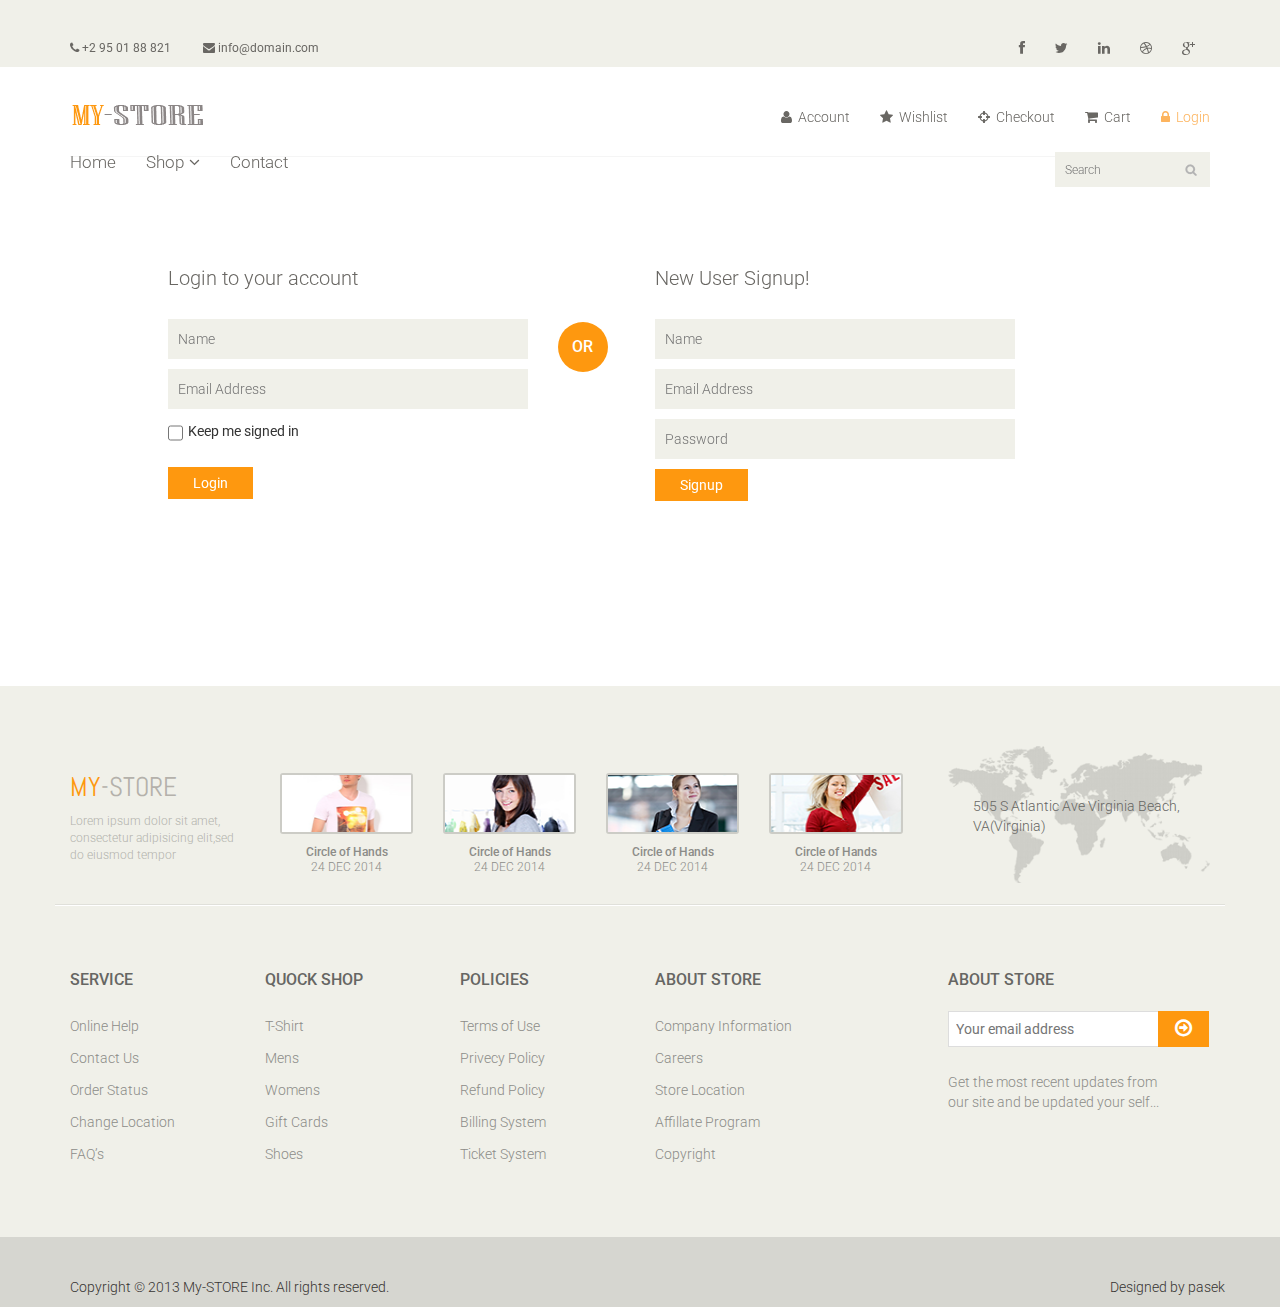
<file: login.html>
<!DOCTYPE html>
<html lang="en">
<head>
    <meta charset="utf-8">
    <meta name="viewport" content="width=device-width, initial-scale=1.0">
    <meta name="description" content="">
    <meta name="author" content="">
    <title>Login | My-Store</title>
    <link href="css/bootstrap.min.css" rel="stylesheet">
    <link href="css/font-awesome.min.css" rel="stylesheet">
    <link href="css/prettyPhoto.css" rel="stylesheet">
    <link href="css/price-range.css" rel="stylesheet">
    <link href="css/animate.css" rel="stylesheet">
	<link href="css/main.css" rel="stylesheet">
	<link href="css/responsive.css" rel="stylesheet">
    <!--[if lt IE 9]>
    <script src="js/html5shiv.js"></script>
    <script src="js/respond.min.js"></script>
    <![endif]-->       
    <link rel="shortcut icon" href="images/ico/favicon.ico">
    <link rel="apple-touch-icon-precomposed" sizes="144x144" href="images/ico/apple-touch-icon-144-precomposed.png">
    <link rel="apple-touch-icon-precomposed" sizes="114x114" href="images/ico/apple-touch-icon-114-precomposed.png">
    <link rel="apple-touch-icon-precomposed" sizes="72x72" href="images/ico/apple-touch-icon-72-precomposed.png">
    <link rel="apple-touch-icon-precomposed" href="images/ico/apple-touch-icon-57-precomposed.png">
</head><!--/head-->

<body>
	<header id="header"><!--header-->
		<div class="header_top"><!--header_top-->
			<div class="container">
				<div class="row">
					<div class="col-sm-6">
						<div class="contactinfo">
							<ul class="nav nav-pills">
								<li><a href=""><i class="fa fa-phone"></i> +2 95 01 88 821</a></li>
								<li><a href=""><i class="fa fa-envelope"></i> info@domain.com</a></li>
							</ul>
						</div>
					</div>
					<div class="col-sm-6">
						<div class="social-icons pull-right">
							<ul class="nav navbar-nav">
								<li><a href=""><i class="fa fa-facebook"></i></a></li>
								<li><a href=""><i class="fa fa-twitter"></i></a></li>
								<li><a href=""><i class="fa fa-linkedin"></i></a></li>
								<li><a href=""><i class="fa fa-dribbble"></i></a></li>
								<li><a href=""><i class="fa fa-google-plus"></i></a></li>
							</ul>
						</div>
					</div>
				</div>
			</div>
		</div><!--/header_top-->
		
		<div class="header-middle"><!--header-middle-->
			<div class="container">
				<div class="row">
					<div class="col-sm-4">
						<div class="logo pull-left">
							<a href="index.html"><img src="images/home/logo.png" alt="" /></a>
						</div>
						
					</div>
					<div class="col-sm-8">
						<div class="shop-menu pull-right">
							<ul class="nav navbar-nav">
								<li><a href=""><i class="fa fa-user"></i> Account</a></li>
								<li><a href=""><i class="fa fa-star"></i> Wishlist</a></li>
								<li><a href="checkout.html"><i class="fa fa-crosshairs"></i> Checkout</a></li>
								<li><a href="cart.html"><i class="fa fa-shopping-cart"></i> Cart</a></li>
								<li><a href="login.html" class="active"><i class="fa fa-lock"></i> Login</a></li>
							</ul>
						</div>
					</div>
				</div>
			</div>
		</div><!--/header-middle-->
	
		<div class="header-bottom"><!--header-bottom-->
			<div class="container">
				<div class="row">
					<div class="col-sm-9">
						<div class="navbar-header">
							<button type="button" class="navbar-toggle" data-toggle="collapse" data-target=".navbar-collapse">
								<span class="sr-only">Toggle navigation</span>
								<span class="icon-bar"></span>
								<span class="icon-bar"></span>
								<span class="icon-bar"></span>
							</button>
						</div>
						<div class="mainmenu pull-left">
							<ul class="nav navbar-nav collapse navbar-collapse">
								<li><a href="index.html">Home</a></li>
								<li class="dropdown"><a href="#">Shop<i class="fa fa-angle-down"></i></a>
                                    <ul role="menu" class="sub-menu">
                                        <li><a href="category.html">Category</a></li>
										<li><a href="brand.html">Brands</a></li> 
										<li><a href="checkout.html">Checkout</a></li> 
										<li><a href="cart.html" class="active">Cart</a></li> 
										<li><a href="login.html">Login</a></li> 
                                    </ul>
                                </li> 

								<li><a href="#">Contact</a></li>
							</ul>
						</div>
					</div>
					<div class="col-sm-3">
						<div class="search_box pull-right">
							<input type="text" placeholder="Search"/>
						</div>
					</div>
				</div>
			</div>
		</div><!--/header-bottom-->
	</header><!--/header-->
	
	<section id="form"><!--form-->
		<div class="container">
			<div class="row">
				<div class="col-sm-4 col-sm-offset-1">
					<div class="login-form"><!--login form-->
						<h2>Login to your account</h2>
						<form action="#">
							<input type="text" placeholder="Name" />
							<input type="email" placeholder="Email Address" />
							<span>
								<input type="checkbox" class="checkbox"> 
								Keep me signed in
							</span>
							<button type="submit" class="btn btn-default">Login</button>
						</form>
					</div><!--/login form-->
				</div>
				<div class="col-sm-1">
					<h2 class="or">OR</h2>
				</div>
				<div class="col-sm-4">
					<div class="signup-form"><!--sign up form-->
						<h2>New User Signup!</h2>
						<form action="#">
							<input type="text" placeholder="Name"/>
							<input type="email" placeholder="Email Address"/>
							<input type="password" placeholder="Password"/>
							<button type="submit" class="btn btn-default">Signup</button>
						</form>
					</div><!--/sign up form-->
				</div>
			</div>
		</div>
	</section><!--/form-->
	
	
	<footer id="footer"><!--Footer-->
		<div class="footer-top">
			<div class="container">
				<div class="row">
					<div class="col-sm-2">
						<div class="companyinfo">
							<h2><span>My</span>-STORE</h2>
							<p>Lorem ipsum dolor sit amet, consectetur adipisicing elit,sed do eiusmod tempor</p>
						</div>
					</div>
					<div class="col-sm-7">
						<div class="col-sm-3">
							<div class="video-gallery text-center">
								<a href="#">
									<div class="iframe-img">
										<img src="images/home/iframe1.png" alt="" />
									</div>
									<div class="overlay-icon">
										<i class="fa fa-play-circle-o"></i>
									</div>
								</a>
								<p>Circle of Hands</p>
								<h2>24 DEC 2014</h2>
							</div>
						</div>
						
						<div class="col-sm-3">
							<div class="video-gallery text-center">
								<a href="#">
									<div class="iframe-img">
										<img src="images/home/iframe2.png" alt="" />
									</div>
									<div class="overlay-icon">
										<i class="fa fa-play-circle-o"></i>
									</div>
								</a>
								<p>Circle of Hands</p>
								<h2>24 DEC 2014</h2>
							</div>
						</div>
						
						<div class="col-sm-3">
							<div class="video-gallery text-center">
								<a href="#">
									<div class="iframe-img">
										<img src="images/home/iframe3.png" alt="" />
									</div>
									<div class="overlay-icon">
										<i class="fa fa-play-circle-o"></i>
									</div>
								</a>
								<p>Circle of Hands</p>
								<h2>24 DEC 2014</h2>
							</div>
						</div>
						
						<div class="col-sm-3">
							<div class="video-gallery text-center">
								<a href="#">
									<div class="iframe-img">
										<img src="images/home/iframe4.png" alt="" />
									</div>
									<div class="overlay-icon">
										<i class="fa fa-play-circle-o"></i>
									</div>
								</a>
								<p>Circle of Hands</p>
								<h2>24 DEC 2014</h2>
							</div>
						</div>
					</div>
					<div class="col-sm-3">
						<div class="address">
							<img src="images/home/map.png" alt="" />
							<p>505 S Atlantic Ave Virginia Beach, VA(Virginia)</p>
						</div>
					</div>
				</div>
			</div>
		</div>
		
		<div class="footer-widget">
			<div class="container">
				<div class="row">
					<div class="col-sm-2">
						<div class="single-widget">
							<h2>Service</h2>
							<ul class="nav nav-pills nav-stacked">
								<li><a href="#">Online Help</a></li>
								<li><a href="#">Contact Us</a></li>
								<li><a href="#">Order Status</a></li>
								<li><a href="#">Change Location</a></li>
								<li><a href="#">FAQ’s</a></li>
							</ul>
						</div>
					</div>
					<div class="col-sm-2">
						<div class="single-widget">
							<h2>Quock Shop</h2>
							<ul class="nav nav-pills nav-stacked">
								<li><a href="#">T-Shirt</a></li>
								<li><a href="#">Mens</a></li>
								<li><a href="#">Womens</a></li>
								<li><a href="#">Gift Cards</a></li>
								<li><a href="#">Shoes</a></li>
							</ul>
						</div>
					</div>
					<div class="col-sm-2">
						<div class="single-widget">
							<h2>Policies</h2>
							<ul class="nav nav-pills nav-stacked">
								<li><a href="#">Terms of Use</a></li>
								<li><a href="#">Privecy Policy</a></li>
								<li><a href="#">Refund Policy</a></li>
								<li><a href="#">Billing System</a></li>
								<li><a href="#">Ticket System</a></li>
							</ul>
						</div>
					</div>
					<div class="col-sm-2">
						<div class="single-widget">
							<h2>About Store</h2>
							<ul class="nav nav-pills nav-stacked">
								<li><a href="#">Company Information</a></li>
								<li><a href="#">Careers</a></li>
								<li><a href="#">Store Location</a></li>
								<li><a href="#">Affillate Program</a></li>
								<li><a href="#">Copyright</a></li>
							</ul>
						</div>
					</div>
					<div class="col-sm-3 col-sm-offset-1">
						<div class="single-widget">
							<h2>About Store</h2>
							<form action="#" class="searchform">
								<input type="text" placeholder="Your email address" />
								<button type="submit" class="btn btn-default"><i class="fa fa-arrow-circle-o-right"></i></button>
								<p>Get the most recent updates from <br />our site and be updated your self...</p>
							</form>
						</div>
					</div>
					
				</div>
			</div>
		</div>
		
		<div class="footer-bottom">
			<div class="container">
				<div class="row">
					<p class="pull-left">Copyright © 2013 My-STORE Inc. All rights reserved.</p>
					<p class="pull-right">Designed by pasek</p>
				</div>
			</div>
		</div>
		
	</footer><!--/Footer-->
	

  
    <script src="js/jquery.js"></script>
	<script src="js/price-range.js"></script>
    <script src="js/jquery.scrollUp.min.js"></script>
	<script src="js/bootstrap.min.js"></script>
    <script src="js/jquery.prettyPhoto.js"></script>
    <script src="js/main.js"></script>
</body>
</html>
</file>
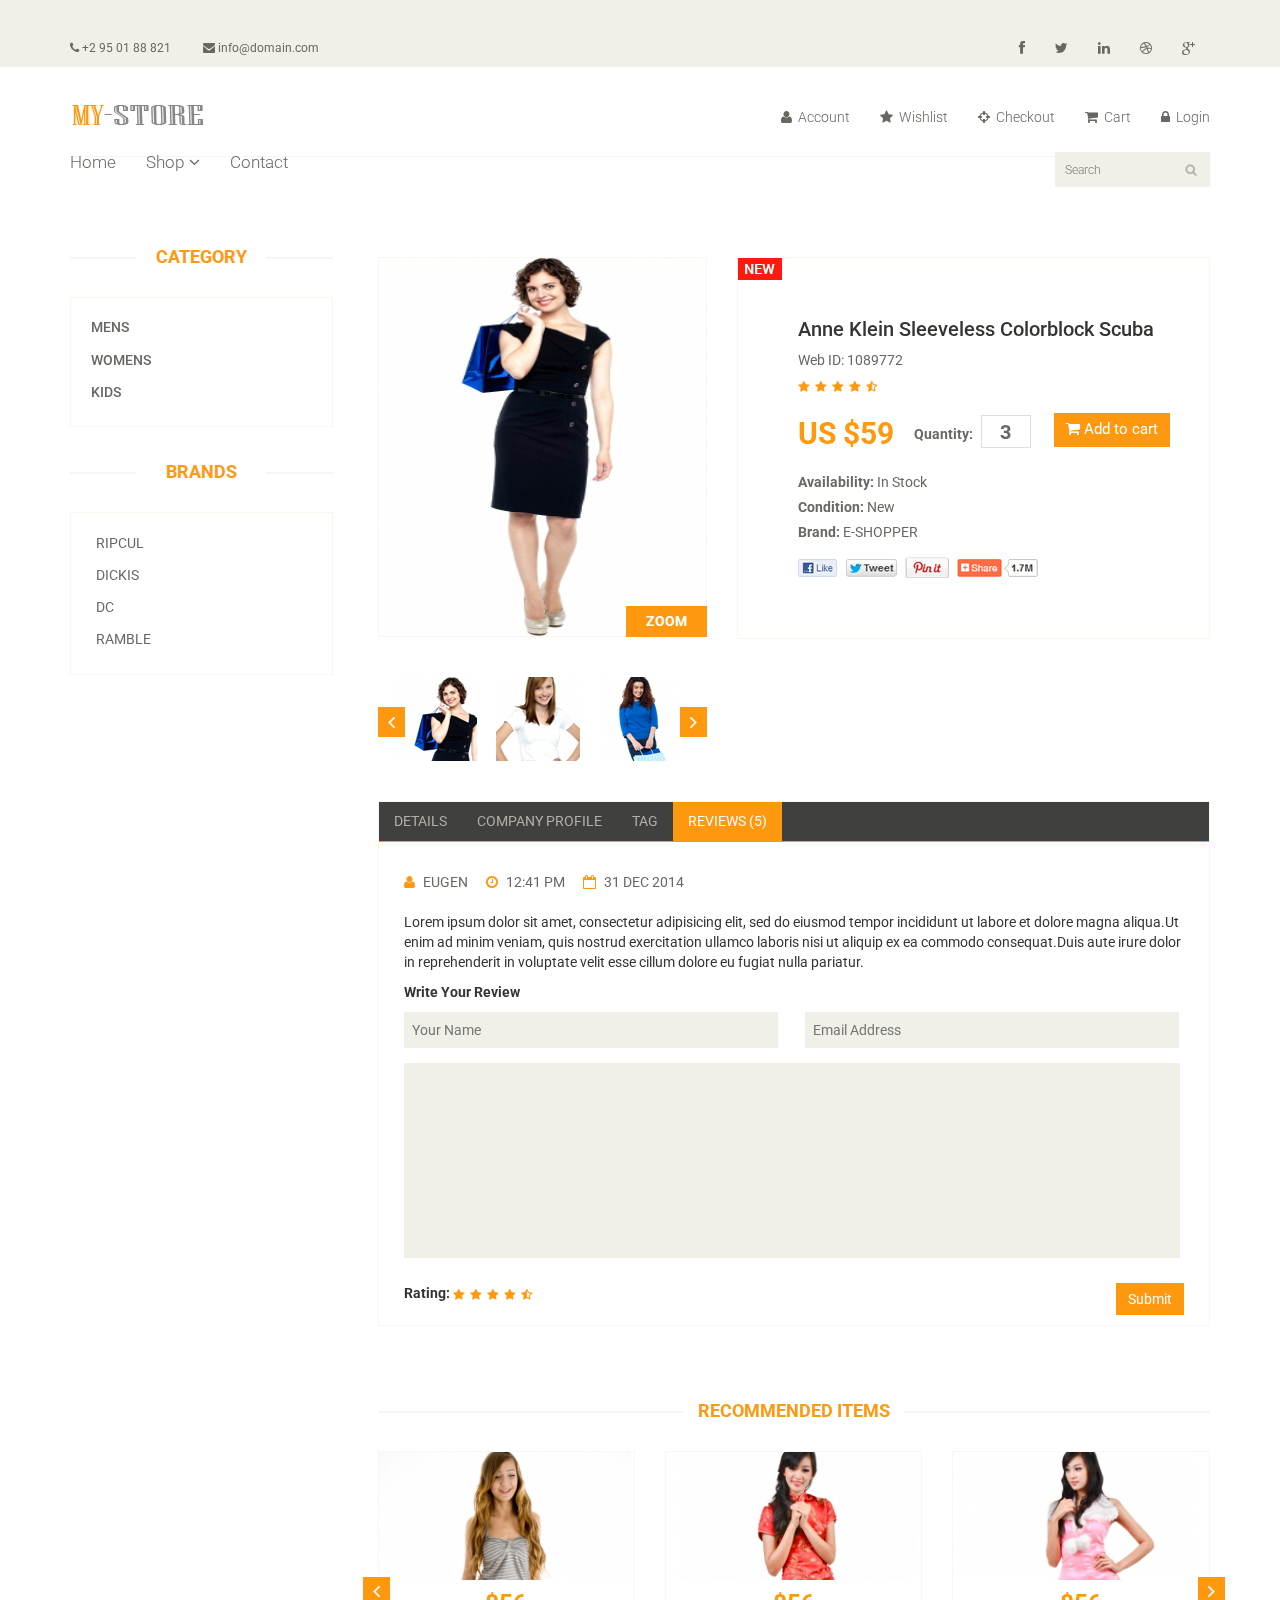
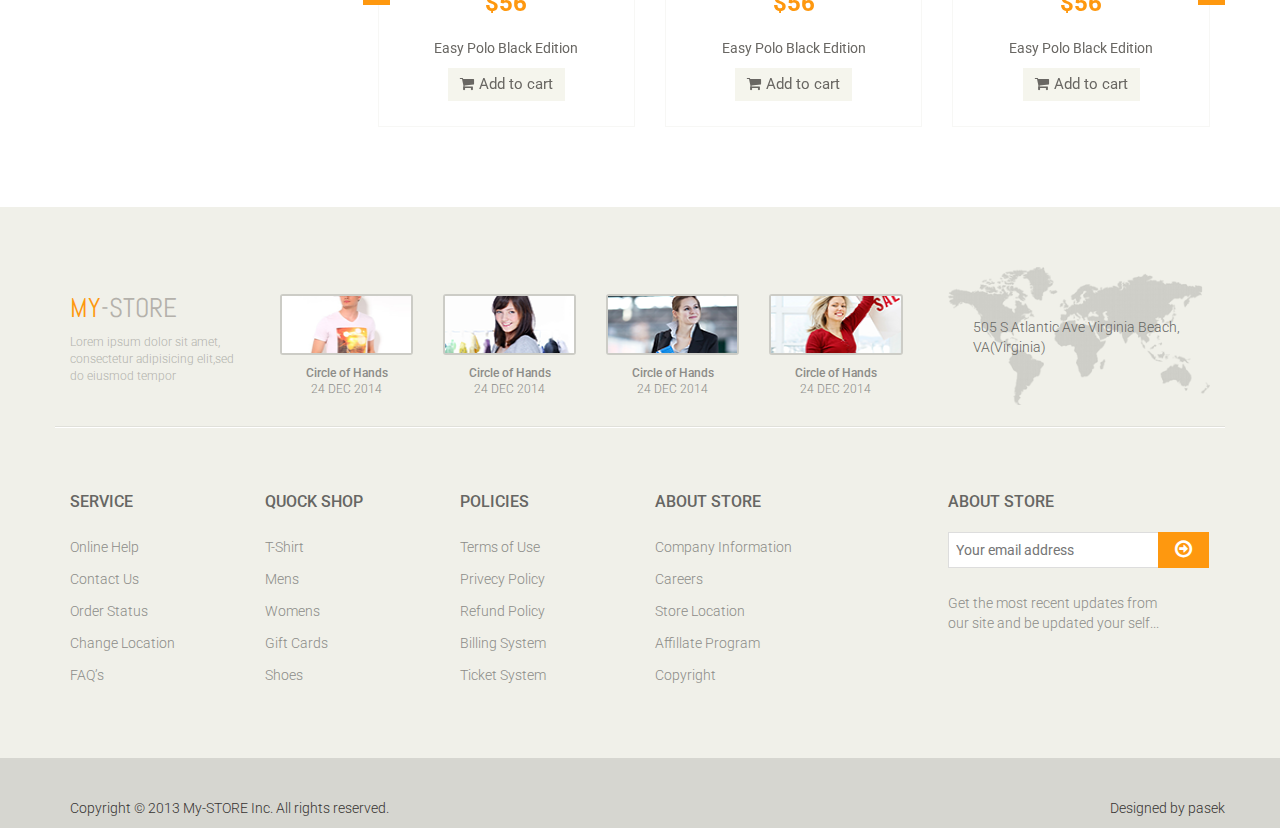
<file: product-details.html>
<!DOCTYPE html>
<html lang="en">
<head>
    <meta charset="utf-8">
    <meta name="viewport" content="width=device-width, initial-scale=1.0">
    <meta name="description" content="">
    <meta name="author" content="">
    <title>Product Details | My-Store</title>
    <link href="css/bootstrap.min.css" rel="stylesheet">
    <link href="css/font-awesome.min.css" rel="stylesheet">
    <link href="css/prettyPhoto.css" rel="stylesheet">
    <link href="css/price-range.css" rel="stylesheet">
    <link href="css/animate.css" rel="stylesheet">
	<link href="css/main.css" rel="stylesheet">
	<link href="css/responsive.css" rel="stylesheet">
    <!--[if lt IE 9]>
    <script src="js/html5shiv.js"></script>
    <script src="js/respond.min.js"></script>
    <![endif]-->       
    <link rel="shortcut icon" href="images/ico/favicon.ico">
    <link rel="apple-touch-icon-precomposed" sizes="144x144" href="images/ico/apple-touch-icon-144-precomposed.png">
    <link rel="apple-touch-icon-precomposed" sizes="114x114" href="images/ico/apple-touch-icon-114-precomposed.png">
    <link rel="apple-touch-icon-precomposed" sizes="72x72" href="images/ico/apple-touch-icon-72-precomposed.png">
    <link rel="apple-touch-icon-precomposed" href="images/ico/apple-touch-icon-57-precomposed.png">
</head><!--/head-->

<body>
	<header id="header"><!--header-->
		<div class="header_top"><!--header_top-->
			<div class="container">
				<div class="row">
					<div class="col-sm-6">
						<div class="contactinfo">
							<ul class="nav nav-pills">
								<li><a href=""><i class="fa fa-phone"></i> +2 95 01 88 821</a></li>
								<li><a href=""><i class="fa fa-envelope"></i> info@domain.com</a></li>
							</ul>
						</div>
					</div>
					<div class="col-sm-6">
						<div class="social-icons pull-right">
							<ul class="nav navbar-nav">
								<li><a href=""><i class="fa fa-facebook"></i></a></li>
								<li><a href=""><i class="fa fa-twitter"></i></a></li>
								<li><a href=""><i class="fa fa-linkedin"></i></a></li>
								<li><a href=""><i class="fa fa-dribbble"></i></a></li>
								<li><a href=""><i class="fa fa-google-plus"></i></a></li>
							</ul>
						</div>
					</div>
				</div>
			</div>
		</div><!--/header_top-->
		
		<div class="header-middle"><!--header-middle-->
			<div class="container">
				<div class="row">
					<div class="col-sm-4">
						<div class="logo pull-left">
							<a href="index.html"><img src="images/home/logo.png" alt="" /></a>
						</div>
						
					</div>
					<div class="col-sm-8">
						<div class="shop-menu pull-right">
							<ul class="nav navbar-nav">
								<li><a href=""><i class="fa fa-user"></i> Account</a></li>
								<li><a href=""><i class="fa fa-star"></i> Wishlist</a></li>
								<li><a href="checkout.html"><i class="fa fa-crosshairs"></i> Checkout</a></li>
								<li><a href="cart.html"><i class="fa fa-shopping-cart"></i> Cart</a></li>
								<li><a href="login.html"><i class="fa fa-lock"></i> Login</a></li>
							</ul>
						</div>
					</div>
				</div>
			</div>
		</div><!--/header-middle-->
	
		<div class="header-bottom"><!--header-bottom-->
			<div class="container">
				<div class="row">
					<div class="col-sm-9">
						<div class="navbar-header">
							<button type="button" class="navbar-toggle" data-toggle="collapse" data-target=".navbar-collapse">
								<span class="sr-only">Toggle navigation</span>
								<span class="icon-bar"></span>
								<span class="icon-bar"></span>
								<span class="icon-bar"></span>
							</button>
						</div>
						<div class="mainmenu pull-left">
							<ul class="nav navbar-nav collapse navbar-collapse">
								<li><a href="index.html">Home</a></li>
								<li class="dropdown"><a href="#">Shop<i class="fa fa-angle-down"></i></a>
                                    <ul role="menu" class="sub-menu">
                                        <li><a href="category.html">Category</a></li>
										<li><a href="brand.html">Brands</a></li> 
										<li><a href="checkout.html">Checkout</a></li> 
										<li><a href="cart.html" class="active">Cart</a></li> 
										<li><a href="login.html">Login</a></li> 
                                    </ul>
                                </li> 

								<li><a href="#">Contact</a></li>
							</ul>
						</div>
					</div>
					<div class="col-sm-3">
						<div class="search_box pull-right">
							<input type="text" placeholder="Search"/>
						</div>
					</div>
				</div>
			</div>
		</div><!--/header-bottom-->
	</header><!--/header-->
	
	<section>
		<div class="container">
			<div class="row">
				<div class="col-sm-3">
					<div class="left-sidebar">
						<h2>Category</h2>
						<div class="panel-group category-products" id="accordian"><!--category-productsr-->
							<div class="panel panel-default">
								<div class="panel-heading">
									<h4 class="panel-title">
										<a  href="category.html">Mens</a></h4>
								</div>
								
							</div>
							
							<div class="panel panel-default">
								<div class="panel-heading">
									<h4 class="panel-title">
										<a href="category.html">Womens</a></h4>
								</div>
							</div>
							<div class="panel panel-default">
								<div class="panel-heading">
									<h4 class="panel-title">
										<a href="category.html">Kids</a></h4>
								</div>
							</div>
						</div><!--/category-products-->
					
						<div class="brands_products"><!--brands_products-->
							<h2>Brands</h2>
							<div class="brands-name">
								<ul class="nav nav-pills nav-stacked">
									<li><a href="brand.html">Ripcul</a></li>
									<li><a href="brand.html">Dickis</a></li>
									<li><a href="brand.html">DC</a></li>
									<li><a href="brand.html">Ramble</a></li>
								</ul>
							</div>
						</div><!--/brands_products-->
					
					</div>
				</div>
				
				<div class="col-sm-9 padding-right">
					<div class="product-details"><!--product-details-->
						<div class="col-sm-5">
							<div class="view-product">
								<img src="images/product-details/1.jpg" alt="" />
								<h3>ZOOM</h3>
							</div>
							<div id="similar-product" class="carousel slide" data-ride="carousel">
								
								  <!-- Wrapper for slides -->
								    <div class="carousel-inner">
										<div class="item active">
										  <a href=""><img src="images/product-details/similar1.jpg" alt=""></a>
										  <a href=""><img src="images/product-details/similar2.jpg" alt=""></a>
										  <a href=""><img src="images/product-details/similar3.jpg" alt=""></a>
										</div>
									</div>

								  <!-- Controls -->
								  <a class="left item-control" href="#similar-product" data-slide="prev">
									<i class="fa fa-angle-left"></i>
								  </a>
								  <a class="right item-control" href="#similar-product" data-slide="next">
									<i class="fa fa-angle-right"></i>
								  </a>
							</div>

						</div>
						<div class="col-sm-7">
							<div class="product-information"><!--/product-information-->
								<img src="images/product-details/new.jpg" class="newarrival" alt="" />
								<h2>Anne Klein Sleeveless Colorblock Scuba</h2>
								<p>Web ID: 1089772</p>
								<img src="images/product-details/rating.png" alt="" />
								<span>
									<span>US $59</span>
									<label>Quantity:</label>
									<input type="text" value="3" />
									<button type="button" class="btn btn-fefault cart">
										<i class="fa fa-shopping-cart"></i>
										Add to cart
									</button>
								</span>
								<p><b>Availability:</b> In Stock</p>
								<p><b>Condition:</b> New</p>
								<p><b>Brand:</b> E-SHOPPER</p>
								<a href=""><img src="images/product-details/share.png" class="share img-responsive"  alt="" /></a>
							</div><!--/product-information-->
						</div>
					</div><!--/product-details-->
					
					<div class="category-tab shop-details-tab"><!--category-tab-->
						<div class="col-sm-12">
							<ul class="nav nav-tabs">
								<li><a href="#details" data-toggle="tab">Details</a></li>
								<li><a href="#companyprofile" data-toggle="tab">Company Profile</a></li>
								<li><a href="#tag" data-toggle="tab">Tag</a></li>
								<li class="active"><a href="#reviews" data-toggle="tab">Reviews (5)</a></li>
							</ul>
						</div>
						<div class="tab-content">
							<div class="tab-pane fade" id="details" >
								<div class="col-sm-3">
									<div class="product-image-wrapper">
										<div class="single-products">
											<div class="productinfo text-center">
												<img src="images/home/gallery1.jpg" alt="" />
												<h2>$56</h2>
												<p>Easy Polo Black Edition</p>
												<button type="button" class="btn btn-default add-to-cart"><i class="fa fa-shopping-cart"></i>Add to cart</button>
											</div>
										</div>
									</div>
								</div>
								<div class="col-sm-3">
									<div class="product-image-wrapper">
										<div class="single-products">
											<div class="productinfo text-center">
												<img src="images/home/gallery2.jpg" alt="" />
												<h2>$56</h2>
												<p>Easy Polo Black Edition</p>
												<button type="button" class="btn btn-default add-to-cart"><i class="fa fa-shopping-cart"></i>Add to cart</button>
											</div>
										</div>
									</div>
								</div>
								<div class="col-sm-3">
									<div class="product-image-wrapper">
										<div class="single-products">
											<div class="productinfo text-center">
												<img src="images/home/gallery3.jpg" alt="" />
												<h2>$56</h2>
												<p>Easy Polo Black Edition</p>
												<button type="button" class="btn btn-default add-to-cart"><i class="fa fa-shopping-cart"></i>Add to cart</button>
											</div>
										</div>
									</div>
								</div>
								<div class="col-sm-3">
									<div class="product-image-wrapper">
										<div class="single-products">
											<div class="productinfo text-center">
												<img src="images/home/gallery4.jpg" alt="" />
												<h2>$56</h2>
												<p>Easy Polo Black Edition</p>
												<button type="button" class="btn btn-default add-to-cart"><i class="fa fa-shopping-cart"></i>Add to cart</button>
											</div>
										</div>
									</div>
								</div>
							</div>
							
							<div class="tab-pane fade" id="companyprofile" >
								<div class="col-sm-3">
									<div class="product-image-wrapper">
										<div class="single-products">
											<div class="productinfo text-center">
												<img src="images/home/gallery1.jpg" alt="" />
												<h2>$56</h2>
												<p>Easy Polo Black Edition</p>
												<button type="button" class="btn btn-default add-to-cart"><i class="fa fa-shopping-cart"></i>Add to cart</button>
											</div>
										</div>
									</div>
								</div>
								<div class="col-sm-3">
									<div class="product-image-wrapper">
										<div class="single-products">
											<div class="productinfo text-center">
												<img src="images/home/gallery3.jpg" alt="" />
												<h2>$56</h2>
												<p>Easy Polo Black Edition</p>
												<button type="button" class="btn btn-default add-to-cart"><i class="fa fa-shopping-cart"></i>Add to cart</button>
											</div>
										</div>
									</div>
								</div>
								<div class="col-sm-3">
									<div class="product-image-wrapper">
										<div class="single-products">
											<div class="productinfo text-center">
												<img src="images/home/gallery2.jpg" alt="" />
												<h2>$56</h2>
												<p>Easy Polo Black Edition</p>
												<button type="button" class="btn btn-default add-to-cart"><i class="fa fa-shopping-cart"></i>Add to cart</button>
											</div>
										</div>
									</div>
								</div>
								<div class="col-sm-3">
									<div class="product-image-wrapper">
										<div class="single-products">
											<div class="productinfo text-center">
												<img src="images/home/gallery4.jpg" alt="" />
												<h2>$56</h2>
												<p>Easy Polo Black Edition</p>
												<button type="button" class="btn btn-default add-to-cart"><i class="fa fa-shopping-cart"></i>Add to cart</button>
											</div>
										</div>
									</div>
								</div>
							</div>
							
							<div class="tab-pane fade" id="tag" >
								<div class="col-sm-3">
									<div class="product-image-wrapper">
										<div class="single-products">
											<div class="productinfo text-center">
												<img src="images/home/gallery1.jpg" alt="" />
												<h2>$56</h2>
												<p>Easy Polo Black Edition</p>
												<button type="button" class="btn btn-default add-to-cart"><i class="fa fa-shopping-cart"></i>Add to cart</button>
											</div>
										</div>
									</div>
								</div>
								<div class="col-sm-3">
									<div class="product-image-wrapper">
										<div class="single-products">
											<div class="productinfo text-center">
												<img src="images/home/gallery2.jpg" alt="" />
												<h2>$56</h2>
												<p>Easy Polo Black Edition</p>
												<button type="button" class="btn btn-default add-to-cart"><i class="fa fa-shopping-cart"></i>Add to cart</button>
											</div>
										</div>
									</div>
								</div>
								<div class="col-sm-3">
									<div class="product-image-wrapper">
										<div class="single-products">
											<div class="productinfo text-center">
												<img src="images/home/gallery3.jpg" alt="" />
												<h2>$56</h2>
												<p>Easy Polo Black Edition</p>
												<button type="button" class="btn btn-default add-to-cart"><i class="fa fa-shopping-cart"></i>Add to cart</button>
											</div>
										</div>
									</div>
								</div>
								<div class="col-sm-3">
									<div class="product-image-wrapper">
										<div class="single-products">
											<div class="productinfo text-center">
												<img src="images/home/gallery4.jpg" alt="" />
												<h2>$56</h2>
												<p>Easy Polo Black Edition</p>
												<button type="button" class="btn btn-default add-to-cart"><i class="fa fa-shopping-cart"></i>Add to cart</button>
											</div>
										</div>
									</div>
								</div>
							</div>
							
							<div class="tab-pane fade active in" id="reviews" >
								<div class="col-sm-12">
									<ul>
										<li><a href=""><i class="fa fa-user"></i>EUGEN</a></li>
										<li><a href=""><i class="fa fa-clock-o"></i>12:41 PM</a></li>
										<li><a href=""><i class="fa fa-calendar-o"></i>31 DEC 2014</a></li>
									</ul>
									<p>Lorem ipsum dolor sit amet, consectetur adipisicing elit, sed do eiusmod tempor incididunt ut labore et dolore magna aliqua.Ut enim ad minim veniam, quis nostrud exercitation ullamco laboris nisi ut aliquip ex ea commodo consequat.Duis aute irure dolor in reprehenderit in voluptate velit esse cillum dolore eu fugiat nulla pariatur.</p>
									<p><b>Write Your Review</b></p>
									
									<form action="#">
										<span>
											<input type="text" placeholder="Your Name"/>
											<input type="email" placeholder="Email Address"/>
										</span>
										<textarea name="" ></textarea>
										<b>Rating: </b> <img src="images/product-details/rating.png" alt="" />
										<button type="button" class="btn btn-default pull-right">
											Submit
										</button>
									</form>
								</div>
							</div>
							
						</div>
					</div><!--/category-tab-->
					
					<div class="recommended_items"><!--recommended_items-->
						<h2 class="title text-center">recommended items</h2>
						
						<div id="recommended-item-carousel" class="carousel slide" data-ride="carousel">
							<div class="carousel-inner">
								<div class="item active">	
									<div class="col-sm-4">
										<div class="product-image-wrapper">
											<div class="single-products">
												<div class="productinfo text-center">
													<img src="images/home/recommend1.jpg" alt="" />
													<h2>$56</h2>
													<p>Easy Polo Black Edition</p>
													<button type="button" class="btn btn-default add-to-cart"><i class="fa fa-shopping-cart"></i>Add to cart</button>
												</div>
											</div>
										</div>
									</div>
									<div class="col-sm-4">
										<div class="product-image-wrapper">
											<div class="single-products">
												<div class="productinfo text-center">
													<img src="images/home/recommend2.jpg" alt="" />
													<h2>$56</h2>
													<p>Easy Polo Black Edition</p>
													<button type="button" class="btn btn-default add-to-cart"><i class="fa fa-shopping-cart"></i>Add to cart</button>
												</div>
											</div>
										</div>
									</div>
									<div class="col-sm-4">
										<div class="product-image-wrapper">
											<div class="single-products">
												<div class="productinfo text-center">
													<img src="images/home/recommend3.jpg" alt="" />
													<h2>$56</h2>
													<p>Easy Polo Black Edition</p>
													<button type="button" class="btn btn-default add-to-cart"><i class="fa fa-shopping-cart"></i>Add to cart</button>
												</div>
											</div>
										</div>
									</div>
								</div>
								<div class="item">	
									<div class="col-sm-4">
										<div class="product-image-wrapper">
											<div class="single-products">
												<div class="productinfo text-center">
													<img src="images/home/recommend1.jpg" alt="" />
													<h2>$56</h2>
													<p>Easy Polo Black Edition</p>
													<button type="button" class="btn btn-default add-to-cart"><i class="fa fa-shopping-cart"></i>Add to cart</button>
												</div>
											</div>
										</div>
									</div>
									<div class="col-sm-4">
										<div class="product-image-wrapper">
											<div class="single-products">
												<div class="productinfo text-center">
													<img src="images/home/recommend2.jpg" alt="" />
													<h2>$56</h2>
													<p>Easy Polo Black Edition</p>
													<button type="button" class="btn btn-default add-to-cart"><i class="fa fa-shopping-cart"></i>Add to cart</button>
												</div>
											</div>
										</div>
									</div>
									<div class="col-sm-4">
										<div class="product-image-wrapper">
											<div class="single-products">
												<div class="productinfo text-center">
													<img src="images/home/recommend3.jpg" alt="" />
													<h2>$56</h2>
													<p>Easy Polo Black Edition</p>
													<button type="button" class="btn btn-default add-to-cart"><i class="fa fa-shopping-cart"></i>Add to cart</button>
												</div>
											</div>
										</div>
									</div>
								</div>
							</div>
							 <a class="left recommended-item-control" href="#recommended-item-carousel" data-slide="prev">
								<i class="fa fa-angle-left"></i>
							  </a>
							  <a class="right recommended-item-control" href="#recommended-item-carousel" data-slide="next">
								<i class="fa fa-angle-right"></i>
							  </a>			
						</div>
					</div><!--/recommended_items-->
					
				</div>
			</div>
		</div>
	</section>
	
<footer id="footer"><!--Footer-->
		<div class="footer-top">
			<div class="container">
				<div class="row">
					<div class="col-sm-2">
						<div class="companyinfo">
							<h2><span>My</span>-STORE</h2>
							<p>Lorem ipsum dolor sit amet, consectetur adipisicing elit,sed do eiusmod tempor</p>
						</div>
					</div>
					<div class="col-sm-7">
						<div class="col-sm-3">
							<div class="video-gallery text-center">
								<a href="#">
									<div class="iframe-img">
										<img src="images/home/iframe1.png" alt="" />
									</div>
									<div class="overlay-icon">
										<i class="fa fa-play-circle-o"></i>
									</div>
								</a>
								<p>Circle of Hands</p>
								<h2>24 DEC 2014</h2>
							</div>
						</div>
						
						<div class="col-sm-3">
							<div class="video-gallery text-center">
								<a href="#">
									<div class="iframe-img">
										<img src="images/home/iframe2.png" alt="" />
									</div>
									<div class="overlay-icon">
										<i class="fa fa-play-circle-o"></i>
									</div>
								</a>
								<p>Circle of Hands</p>
								<h2>24 DEC 2014</h2>
							</div>
						</div>
						
						<div class="col-sm-3">
							<div class="video-gallery text-center">
								<a href="#">
									<div class="iframe-img">
										<img src="images/home/iframe3.png" alt="" />
									</div>
									<div class="overlay-icon">
										<i class="fa fa-play-circle-o"></i>
									</div>
								</a>
								<p>Circle of Hands</p>
								<h2>24 DEC 2014</h2>
							</div>
						</div>
						
						<div class="col-sm-3">
							<div class="video-gallery text-center">
								<a href="#">
									<div class="iframe-img">
										<img src="images/home/iframe4.png" alt="" />
									</div>
									<div class="overlay-icon">
										<i class="fa fa-play-circle-o"></i>
									</div>
								</a>
								<p>Circle of Hands</p>
								<h2>24 DEC 2014</h2>
							</div>
						</div>
					</div>
					<div class="col-sm-3">
						<div class="address">
							<img src="images/home/map.png" alt="" />
							<p>505 S Atlantic Ave Virginia Beach, VA(Virginia)</p>
						</div>
					</div>
				</div>
			</div>
		</div>
		
		<div class="footer-widget">
			<div class="container">
				<div class="row">
					<div class="col-sm-2">
						<div class="single-widget">
							<h2>Service</h2>
							<ul class="nav nav-pills nav-stacked">
								<li><a href="#">Online Help</a></li>
								<li><a href="#">Contact Us</a></li>
								<li><a href="#">Order Status</a></li>
								<li><a href="#">Change Location</a></li>
								<li><a href="#">FAQ’s</a></li>
							</ul>
						</div>
					</div>
					<div class="col-sm-2">
						<div class="single-widget">
							<h2>Quock Shop</h2>
							<ul class="nav nav-pills nav-stacked">
								<li><a href="#">T-Shirt</a></li>
								<li><a href="#">Mens</a></li>
								<li><a href="#">Womens</a></li>
								<li><a href="#">Gift Cards</a></li>
								<li><a href="#">Shoes</a></li>
							</ul>
						</div>
					</div>
					<div class="col-sm-2">
						<div class="single-widget">
							<h2>Policies</h2>
							<ul class="nav nav-pills nav-stacked">
								<li><a href="#">Terms of Use</a></li>
								<li><a href="#">Privecy Policy</a></li>
								<li><a href="#">Refund Policy</a></li>
								<li><a href="#">Billing System</a></li>
								<li><a href="#">Ticket System</a></li>
							</ul>
						</div>
					</div>
					<div class="col-sm-2">
						<div class="single-widget">
							<h2>About Store</h2>
							<ul class="nav nav-pills nav-stacked">
								<li><a href="#">Company Information</a></li>
								<li><a href="#">Careers</a></li>
								<li><a href="#">Store Location</a></li>
								<li><a href="#">Affillate Program</a></li>
								<li><a href="#">Copyright</a></li>
							</ul>
						</div>
					</div>
					<div class="col-sm-3 col-sm-offset-1">
						<div class="single-widget">
							<h2>About Store</h2>
							<form action="#" class="searchform">
								<input type="text" placeholder="Your email address" />
								<button type="submit" class="btn btn-default"><i class="fa fa-arrow-circle-o-right"></i></button>
								<p>Get the most recent updates from <br />our site and be updated your self...</p>
							</form>
						</div>
					</div>
					
				</div>
			</div>
		</div>
		
		<div class="footer-bottom">
			<div class="container">
				<div class="row">
					<p class="pull-left">Copyright © 2013 My-STORE Inc. All rights reserved.</p>
					<p class="pull-right">Designed by pasek</p>
				</div>
			</div>
		</div>
		
	</footer><!--/Footer-->
	

  
    <script src="js/jquery.js"></script>
	<script src="js/price-range.js"></script>
    <script src="js/jquery.scrollUp.min.js"></script>
	<script src="js/bootstrap.min.js"></script>
    <script src="js/jquery.prettyPhoto.js"></script>
    <script src="js/main.js"></script>
</body>
</html>
</file>
<file: css/prettyPhoto.css>
div.pp_default .pp_top,div.pp_default .pp_top .pp_middle,div.pp_default .pp_top .pp_left,div.pp_default .pp_top .pp_right,div.pp_default .pp_bottom,div.pp_default .pp_bottom .pp_left,div.pp_default .pp_bottom .pp_middle,div.pp_default .pp_bottom .pp_right{height:13px}
div.pp_default .pp_top .pp_left{background:url(../images/prettyPhoto/default/sprite.png) -78px -93px no-repeat}
div.pp_default .pp_top .pp_middle{background:url(../images/prettyPhoto/default/sprite_x.png) top left repeat-x}
div.pp_default .pp_top .pp_right{background:url(../images/prettyPhoto/default/sprite.png) -112px -93px no-repeat}
div.pp_default .pp_content .ppt{color:#f8f8f8}
div.pp_default .pp_content_container .pp_left{background:url(../images/prettyPhoto/default/sprite_y.png) -7px 0 repeat-y;padding-left:13px}
div.pp_default .pp_content_container .pp_right{background:url(../images/prettyPhoto/default/sprite_y.png) top right repeat-y;padding-right:13px}
div.pp_default .pp_next:hover{background:url(../images/prettyPhoto/default/sprite_next.png) center right no-repeat;cursor:pointer}
div.pp_default .pp_previous:hover{background:url(../images/prettyPhoto/default/sprite_prev.png) center left no-repeat;cursor:pointer}
div.pp_default .pp_expand{background:url(../images/prettyPhoto/default/sprite.png) 0 -29px no-repeat;cursor:pointer;width:28px;height:28px}
div.pp_default .pp_expand:hover{background:url(../images/prettyPhoto/default/sprite.png) 0 -56px no-repeat;cursor:pointer}
div.pp_default .pp_contract{background:url(../images/prettyPhoto/default/sprite.png) 0 -84px no-repeat;cursor:pointer;width:28px;height:28px}
div.pp_default .pp_contract:hover{background:url(../images/prettyPhoto/default/sprite.png) 0 -113px no-repeat;cursor:pointer}
div.pp_default .pp_close{width:30px;height:30px;background:url(../images/prettyPhoto/default/sprite.png) 2px 1px no-repeat;cursor:pointer}
div.pp_default .pp_gallery ul li a{background:url(../images/prettyPhoto/default/default_thumb.png) center center #f8f8f8;border:1px solid #aaa}
div.pp_default .pp_social{margin-top:7px}
div.pp_default .pp_gallery a.pp_arrow_previous,div.pp_default .pp_gallery a.pp_arrow_next{position:static;left:auto}
div.pp_default .pp_nav .pp_play,div.pp_default .pp_nav .pp_pause{background:url(../images/prettyPhoto/default/sprite.png) -51px 1px no-repeat;height:30px;width:30px}
div.pp_default .pp_nav .pp_pause{background-position:-51px -29px}
div.pp_default a.pp_arrow_previous,div.pp_default a.pp_arrow_next{background:url(../images/prettyPhoto/default/sprite.png) -31px -3px no-repeat;height:20px;width:20px;margin:4px 0 0}
div.pp_default a.pp_arrow_next{left:52px;background-position:-82px -3px}
div.pp_default .pp_content_container .pp_details{margin-top:5px}
div.pp_default .pp_nav{clear:none;height:30px;width:110px;position:relative}
div.pp_default .pp_nav .currentTextHolder{font-family:Georgia;font-style:italic;color:#999;font-size:11px;left:75px;line-height:25px;position:absolute;top:2px;margin:0;padding:0 0 0 10px}
div.pp_default .pp_close:hover,div.pp_default .pp_nav .pp_play:hover,div.pp_default .pp_nav .pp_pause:hover,div.pp_default .pp_arrow_next:hover,div.pp_default .pp_arrow_previous:hover{opacity:0.7}
div.pp_default .pp_description{font-size:11px;font-weight:700;line-height:14px;margin:5px 50px 5px 0}
div.pp_default .pp_bottom .pp_left{background:url(../images/prettyPhoto/default/sprite.png) -78px -127px no-repeat}
div.pp_default .pp_bottom .pp_middle{background:url(../images/prettyPhoto/default/sprite_x.png) bottom left repeat-x}
div.pp_default .pp_bottom .pp_right{background:url(../images/prettyPhoto/default/sprite.png) -112px -127px no-repeat}
div.pp_default .pp_loaderIcon{background:url(../images/prettyPhoto/default/loader.gif) center center no-repeat}
div.light_rounded .pp_top .pp_left{background:url(../images/prettyPhoto/light_rounded/sprite.png) -88px -53px no-repeat}
div.light_rounded .pp_top .pp_right{background:url(../images/prettyPhoto/light_rounded/sprite.png) -110px -53px no-repeat}
div.light_rounded .pp_next:hover{background:url(../images/prettyPhoto/light_rounded/btnNext.png) center right no-repeat;cursor:pointer}
div.light_rounded .pp_previous:hover{background:url(../images/prettyPhoto/light_rounded/btnPrevious.png) center left no-repeat;cursor:pointer}
div.light_rounded .pp_expand{background:url(../images/prettyPhoto/light_rounded/sprite.png) -31px -26px no-repeat;cursor:pointer}
div.light_rounded .pp_expand:hover{background:url(../images/prettyPhoto/light_rounded/sprite.png) -31px -47px no-repeat;cursor:pointer}
div.light_rounded .pp_contract{background:url(../images/prettyPhoto/light_rounded/sprite.png) 0 -26px no-repeat;cursor:pointer}
div.light_rounded .pp_contract:hover{background:url(../images/prettyPhoto/light_rounded/sprite.png) 0 -47px no-repeat;cursor:pointer}
div.light_rounded .pp_close{width:75px;height:22px;background:url(../images/prettyPhoto/light_rounded/sprite.png) -1px -1px no-repeat;cursor:pointer}
div.light_rounded .pp_nav .pp_play{background:url(../images/prettyPhoto/light_rounded/sprite.png) -1px -100px no-repeat;height:15px;width:14px}
div.light_rounded .pp_nav .pp_pause{background:url(../images/prettyPhoto/light_rounded/sprite.png) -24px -100px no-repeat;height:15px;width:14px}
div.light_rounded .pp_arrow_previous{background:url(../images/prettyPhoto/light_rounded/sprite.png) 0 -71px no-repeat}
div.light_rounded .pp_arrow_next{background:url(../images/prettyPhoto/light_rounded/sprite.png) -22px -71px no-repeat}
div.light_rounded .pp_bottom .pp_left{background:url(../images/prettyPhoto/light_rounded/sprite.png) -88px -80px no-repeat}
div.light_rounded .pp_bottom .pp_right{background:url(../images/prettyPhoto/light_rounded/sprite.png) -110px -80px no-repeat}
div.dark_rounded .pp_top .pp_left{background:url(../images/prettyPhoto/dark_rounded/sprite.png) -88px -53px no-repeat}
div.dark_rounded .pp_top .pp_right{background:url(../images/prettyPhoto/dark_rounded/sprite.png) -110px -53px no-repeat}
div.dark_rounded .pp_content_container .pp_left{background:url(../images/prettyPhoto/dark_rounded/contentPattern.png) top left repeat-y}
div.dark_rounded .pp_content_container .pp_right{background:url(../images/prettyPhoto/dark_rounded/contentPattern.png) top right repeat-y}
div.dark_rounded .pp_next:hover{background:url(../images/prettyPhoto/dark_rounded/btnNext.png) center right no-repeat;cursor:pointer}
div.dark_rounded .pp_previous:hover{background:url(../images/prettyPhoto/dark_rounded/btnPrevious.png) center left no-repeat;cursor:pointer}
div.dark_rounded .pp_expand{background:url(../images/prettyPhoto/dark_rounded/sprite.png) -31px -26px no-repeat;cursor:pointer}
div.dark_rounded .pp_expand:hover{background:url(../images/prettyPhoto/dark_rounded/sprite.png) -31px -47px no-repeat;cursor:pointer}
div.dark_rounded .pp_contract{background:url(../images/prettyPhoto/dark_rounded/sprite.png) 0 -26px no-repeat;cursor:pointer}
div.dark_rounded .pp_contract:hover{background:url(../images/prettyPhoto/dark_rounded/sprite.png) 0 -47px no-repeat;cursor:pointer}
div.dark_rounded .pp_close{width:75px;height:22px;background:url(../images/prettyPhoto/dark_rounded/sprite.png) -1px -1px no-repeat;cursor:pointer}
div.dark_rounded .pp_description{margin-right:85px;color:#fff}
div.dark_rounded .pp_nav .pp_play{background:url(../images/prettyPhoto/dark_rounded/sprite.png) -1px -100px no-repeat;height:15px;width:14px}
div.dark_rounded .pp_nav .pp_pause{background:url(../images/prettyPhoto/dark_rounded/sprite.png) -24px -100px no-repeat;height:15px;width:14px}
div.dark_rounded .pp_arrow_previous{background:url(../images/prettyPhoto/dark_rounded/sprite.png) 0 -71px no-repeat}
div.dark_rounded .pp_arrow_next{background:url(../images/prettyPhoto/dark_rounded/sprite.png) -22px -71px no-repeat}
div.dark_rounded .pp_bottom .pp_left{background:url(../images/prettyPhoto/dark_rounded/sprite.png) -88px -80px no-repeat}
div.dark_rounded .pp_bottom .pp_right{background:url(../images/prettyPhoto/dark_rounded/sprite.png) -110px -80px no-repeat}
div.dark_rounded .pp_loaderIcon{background:url(../images/prettyPhoto/dark_rounded/loader.gif) center center no-repeat}
div.dark_square .pp_left,div.dark_square .pp_middle,div.dark_square .pp_right,div.dark_square .pp_content{background:#000}
div.dark_square .pp_description{color:#fff;margin:0 85px 0 0}
div.dark_square .pp_loaderIcon{background:url(../images/prettyPhoto/dark_square/loader.gif) center center no-repeat}
div.dark_square .pp_expand{background:url(../images/prettyPhoto/dark_square/sprite.png) -31px -26px no-repeat;cursor:pointer}
div.dark_square .pp_expand:hover{background:url(../images/prettyPhoto/dark_square/sprite.png) -31px -47px no-repeat;cursor:pointer}
div.dark_square .pp_contract{background:url(../images/prettyPhoto/dark_square/sprite.png) 0 -26px no-repeat;cursor:pointer}
div.dark_square .pp_contract:hover{background:url(../images/prettyPhoto/dark_square/sprite.png) 0 -47px no-repeat;cursor:pointer}
div.dark_square .pp_close{width:75px;height:22px;background:url(../images/prettyPhoto/dark_square/sprite.png) -1px -1px no-repeat;cursor:pointer}
div.dark_square .pp_nav{clear:none}
div.dark_square .pp_nav .pp_play{background:url(../images/prettyPhoto/dark_square/sprite.png) -1px -100px no-repeat;height:15px;width:14px}
div.dark_square .pp_nav .pp_pause{background:url(../images/prettyPhoto/dark_square/sprite.png) -24px -100px no-repeat;height:15px;width:14px}
div.dark_square .pp_arrow_previous{background:url(../images/prettyPhoto/dark_square/sprite.png) 0 -71px no-repeat}
div.dark_square .pp_arrow_next{background:url(../images/prettyPhoto/dark_square/sprite.png) -22px -71px no-repeat}
div.dark_square .pp_next:hover{background:url(../images/prettyPhoto/dark_square/btnNext.png) center right no-repeat;cursor:pointer}
div.dark_square .pp_previous:hover{background:url(../images/prettyPhoto/dark_square/btnPrevious.png) center left no-repeat;cursor:pointer}
div.light_square .pp_expand{background:url(../images/prettyPhoto/light_square/sprite.png) -31px -26px no-repeat;cursor:pointer}
div.light_square .pp_expand:hover{background:url(../images/prettyPhoto/light_square/sprite.png) -31px -47px no-repeat;cursor:pointer}
div.light_square .pp_contract{background:url(../images/prettyPhoto/light_square/sprite.png) 0 -26px no-repeat;cursor:pointer}
div.light_square .pp_contract:hover{background:url(../images/prettyPhoto/light_square/sprite.png) 0 -47px no-repeat;cursor:pointer}
div.light_square .pp_close{width:75px;height:22px;background:url(../images/prettyPhoto/light_square/sprite.png) -1px -1px no-repeat;cursor:pointer}
div.light_square .pp_nav .pp_play{background:url(../images/prettyPhoto/light_square/sprite.png) -1px -100px no-repeat;height:15px;width:14px}
div.light_square .pp_nav .pp_pause{background:url(../images/prettyPhoto/light_square/sprite.png) -24px -100px no-repeat;height:15px;width:14px}
div.light_square .pp_arrow_previous{background:url(../images/prettyPhoto/light_square/sprite.png) 0 -71px no-repeat}
div.light_square .pp_arrow_next{background:url(../images/prettyPhoto/light_square/sprite.png) -22px -71px no-repeat}
div.light_square .pp_next:hover{background:url(../images/prettyPhoto/light_square/btnNext.png) center right no-repeat;cursor:pointer}
div.light_square .pp_previous:hover{background:url(../images/prettyPhoto/light_square/btnPrevious.png) center left no-repeat;cursor:pointer}
div.facebook .pp_top .pp_left{background:url(../images/prettyPhoto/facebook/sprite.png) -88px -53px no-repeat}
div.facebook .pp_top .pp_middle{background:url(../images/prettyPhoto/facebook/contentPatternTop.png) top left repeat-x}
div.facebook .pp_top .pp_right{background:url(../images/prettyPhoto/facebook/sprite.png) -110px -53px no-repeat}
div.facebook .pp_content_container .pp_left{background:url(../images/prettyPhoto/facebook/contentPatternLeft.png) top left repeat-y}
div.facebook .pp_content_container .pp_right{background:url(../images/prettyPhoto/facebook/contentPatternRight.png) top right repeat-y}
div.facebook .pp_expand{background:url(../images/prettyPhoto/facebook/sprite.png) -31px -26px no-repeat;cursor:pointer}
div.facebook .pp_expand:hover{background:url(../images/prettyPhoto/facebook/sprite.png) -31px -47px no-repeat;cursor:pointer}
div.facebook .pp_contract{background:url(../images/prettyPhoto/facebook/sprite.png) 0 -26px no-repeat;cursor:pointer}
div.facebook .pp_contract:hover{background:url(../images/prettyPhoto/facebook/sprite.png) 0 -47px no-repeat;cursor:pointer}
div.facebook .pp_close{width:22px;height:22px;background:url(../images/prettyPhoto/facebook/sprite.png) -1px -1px no-repeat;cursor:pointer}
div.facebook .pp_description{margin:0 37px 0 0}
div.facebook .pp_loaderIcon{background:url(../images/prettyPhoto/facebook/loader.gif) center center no-repeat}
div.facebook .pp_arrow_previous{background:url(../images/prettyPhoto/facebook/sprite.png) 0 -71px no-repeat;height:22px;margin-top:0;width:22px}
div.facebook .pp_arrow_previous.disabled{background-position:0 -96px;cursor:default}
div.facebook .pp_arrow_next{background:url(../images/prettyPhoto/facebook/sprite.png) -32px -71px no-repeat;height:22px;margin-top:0;width:22px}
div.facebook .pp_arrow_next.disabled{background-position:-32px -96px;cursor:default}
div.facebook .pp_nav{margin-top:0}
div.facebook .pp_nav p{font-size:15px;padding:0 3px 0 4px}
div.facebook .pp_nav .pp_play{background:url(../images/prettyPhoto/facebook/sprite.png) -1px -123px no-repeat;height:22px;width:22px}
div.facebook .pp_nav .pp_pause{background:url(../images/prettyPhoto/facebook/sprite.png) -32px -123px no-repeat;height:22px;width:22px}
div.facebook .pp_next:hover{background:url(../images/prettyPhoto/facebook/btnNext.png) center right no-repeat;cursor:pointer}
div.facebook .pp_previous:hover{background:url(../images/prettyPhoto/facebook/btnPrevious.png) center left no-repeat;cursor:pointer}
div.facebook .pp_bottom .pp_left{background:url(../images/prettyPhoto/facebook/sprite.png) -88px -80px no-repeat}
div.facebook .pp_bottom .pp_middle{background:url(../images/prettyPhoto/facebook/contentPatternBottom.png) top left repeat-x}
div.facebook .pp_bottom .pp_right{background:url(../images/prettyPhoto/facebook/sprite.png) -110px -80px no-repeat}
div.pp_pic_holder a:focus{outline:none}
div.pp_overlay{background:#000;display:none;left:0;position:absolute;top:0;width:100%;z-index:9500}
div.pp_pic_holder{display:none;position:absolute;width:100px;z-index:10000}
.pp_content{height:40px;min-width:40px}
* html .pp_content{width:40px}
.pp_content_container{position:relative;text-align:left;width:100%}
.pp_content_container .pp_left{padding-left:20px}
.pp_content_container .pp_right{padding-right:20px}
.pp_content_container .pp_details{float:left;margin:10px 0 2px}
.pp_description{display:none;margin:0}
.pp_social{float:left;margin:0}
.pp_social .facebook{float:left;margin-left:5px;width:55px;overflow:hidden}
.pp_social .twitter{float:left}
.pp_nav{clear:right;float:left;margin:3px 10px 0 0}
.pp_nav p{float:left;white-space:nowrap;margin:2px 4px}
.pp_nav .pp_play,.pp_nav .pp_pause{float:left;margin-right:4px;text-indent:-10000px}
a.pp_arrow_previous,a.pp_arrow_next{display:block;float:left;height:15px;margin-top:3px;overflow:hidden;text-indent:-10000px;width:14px}
.pp_hoverContainer{position:absolute;top:0;width:100%;z-index:2000}
.pp_gallery{display:none;left:50%;margin-top:-50px;position:absolute;z-index:10000}
.pp_gallery div{float:left;overflow:hidden;position:relative}
.pp_gallery ul{float:left;height:35px;position:relative;white-space:nowrap;margin:0 0 0 5px;padding:0}
.pp_gallery ul a{border:1px rgba(0,0,0,0.5) solid;display:block;float:left;height:33px;overflow:hidden}
.pp_gallery ul a img{border:0}
.pp_gallery li{display:block;float:left;margin:0 5px 0 0;padding:0}
.pp_gallery li.default a{background:url(../images/prettyPhoto/facebook/default_thumbnail.gif) 0 0 no-repeat;display:block;height:33px;width:50px}
.pp_gallery .pp_arrow_previous,.pp_gallery .pp_arrow_next{margin-top:7px!important}
a.pp_next{background:url(../images/prettyPhoto/light_rounded/btnNext.png) 10000px 10000px no-repeat;display:block;float:right;height:100%;text-indent:-10000px;width:49%}
a.pp_previous{background:url(../images/prettyPhoto/light_rounded/btnNext.png) 10000px 10000px no-repeat;display:block;float:left;height:100%;text-indent:-10000px;width:49%}
a.pp_expand,a.pp_contract{cursor:pointer;display:none;height:20px;position:absolute;right:30px;text-indent:-10000px;top:10px;width:20px;z-index:20000}
a.pp_close{position:absolute;right:0;top:0;display:block;line-height:22px;text-indent:-10000px}
.pp_loaderIcon{display:block;height:24px;left:50%;position:absolute;top:50%;width:24px;margin:-12px 0 0 -12px}
#pp_full_res{line-height:1!important}
#pp_full_res .pp_inline{text-align:left}
#pp_full_res .pp_inline p{margin:0 0 15px}
div.ppt{color:#fff;display:none;font-size:17px;z-index:9999;margin:0 0 5px 15px}
div.pp_default .pp_content,div.light_rounded .pp_content{background-color:#fff}
div.pp_default #pp_full_res .pp_inline,div.light_rounded .pp_content .ppt,div.light_rounded #pp_full_res .pp_inline,div.light_square .pp_content .ppt,div.light_square #pp_full_res .pp_inline,div.facebook .pp_content .ppt,div.facebook #pp_full_res .pp_inline{color:#000}
div.pp_default .pp_gallery ul li a:hover,div.pp_default .pp_gallery ul li.selected a,.pp_gallery ul a:hover,.pp_gallery li.selected a{border-color:#fff}
div.pp_default .pp_details,div.light_rounded .pp_details,div.dark_rounded .pp_details,div.dark_square .pp_details,div.light_square .pp_details,div.facebook .pp_details{position:relative}
div.light_rounded .pp_top .pp_middle,div.light_rounded .pp_content_container .pp_left,div.light_rounded .pp_content_container .pp_right,div.light_rounded .pp_bottom .pp_middle,div.light_square .pp_left,div.light_square .pp_middle,div.light_square .pp_right,div.light_square .pp_content,div.facebook .pp_content{background:#fff}
div.light_rounded .pp_description,div.light_square .pp_description{margin-right:85px}
div.light_rounded .pp_gallery a.pp_arrow_previous,div.light_rounded .pp_gallery a.pp_arrow_next,div.dark_rounded .pp_gallery a.pp_arrow_previous,div.dark_rounded .pp_gallery a.pp_arrow_next,div.dark_square .pp_gallery a.pp_arrow_previous,div.dark_square .pp_gallery a.pp_arrow_next,div.light_square .pp_gallery a.pp_arrow_previous,div.light_square .pp_gallery a.pp_arrow_next{margin-top:12px!important}
div.light_rounded .pp_arrow_previous.disabled,div.dark_rounded .pp_arrow_previous.disabled,div.dark_square .pp_arrow_previous.disabled,div.light_square .pp_arrow_previous.disabled{background-position:0 -87px;cursor:default}
div.light_rounded .pp_arrow_next.disabled,div.dark_rounded .pp_arrow_next.disabled,div.dark_square .pp_arrow_next.disabled,div.light_square .pp_arrow_next.disabled{background-position:-22px -87px;cursor:default}
div.light_rounded .pp_loaderIcon,div.light_square .pp_loaderIcon{background:url(../images/prettyPhoto/light_rounded/loader.gif) center center no-repeat}
div.dark_rounded .pp_top .pp_middle,div.dark_rounded .pp_content,div.dark_rounded .pp_bottom .pp_middle{background:url(../images/prettyPhoto/dark_rounded/contentPattern.png) top left repeat}
div.dark_rounded .currentTextHolder,div.dark_square .currentTextHolder{color:#c4c4c4}
div.dark_rounded #pp_full_res .pp_inline,div.dark_square #pp_full_res .pp_inline{color:#fff}
.pp_top,.pp_bottom{height:20px;position:relative}
* html .pp_top,* html .pp_bottom{padding:0 20px}
.pp_top .pp_left,.pp_bottom .pp_left{height:20px;left:0;position:absolute;width:20px}
.pp_top .pp_middle,.pp_bottom .pp_middle{height:20px;left:20px;position:absolute;right:20px}
* html .pp_top .pp_middle,* html .pp_bottom .pp_middle{left:0;position:static}
.pp_top .pp_right,.pp_bottom .pp_right{height:20px;left:auto;position:absolute;right:0;top:0;width:20px}
.pp_fade,.pp_gallery li.default a img{display:none}
</file>
<file: css/main.css>
﻿
/*************************
*******Typography******
**************************/
@import url(http://fonts.googleapis.com/css?family=Roboto:400,300,400italic,500,700,100);
@import url(http://fonts.googleapis.com/css?family=Open+Sans:400,800,300,600,700);
@import url(http://fonts.googleapis.com/css?family=Abel);

body {
  font-family: 'Roboto', sans-serif;
  background:;
  position: relative;
  font-weight:400px;
}

ul li {
  list-style: none;
}

a:hover {
outline: none;
text-decoration:none;
}

a:focus {
  outline:none;
  outline-offset: 0;
}

a {
  -webkit-transition: 300ms;
  -moz-transition: 300ms;
    -o-transition: 300ms;
    transition: 300ms;
}

h1, h2, h3, h4, h5, h6 {
  font-family: 'Roboto', sans-serif;
}

.btn:hover, 
.btn:focus{
  outline: none;
  box-shadow: none;
}

.navbar-toggle {
  background-color: #000;
}

a#scrollUp {
  bottom: 0px;
  right: 10px;
  padding: 5px 10px;
  background: #FE980F;
  color: #FFF;
  -webkit-animation: bounce 2s ease infinite;
  animation: bounce 2s ease infinite;
}

a#scrollUp i{
  font-size: 30px;
}


/*************************
*******Header CSS******
**************************/

.header_top {
  background: none repeat scroll 0 0 #F0F0E9;
}

.contactinfo ul li:first-child{
    margin-left: -15px;
}

.contactinfo ul li a{
  font-size: 12px;
  color: #696763;
  font-family: 'Roboto', sans-serif;
}


.contactinfo ul li a:hover{
	background:inherit;
}


.social-icons ul li a {
  border: 0 none;
  border-radius: 0;
  color: #696763;
  padding:0px;
}


.social-icons ul li{
	display:inline-block;
}

.social-icons ul li a i {
  padding: 11px 15px;
   transition: all 0.9s ease 0s;
  -moz-transition: all 0.9s ease 0s;
  -webkit-transition: all 0.9s ease 0s;
  -o-transition: all 0.9s ease 0s;
}

.social-icons ul li a i:hover{
  color: #fff;
   transition: all 0.9s ease 0s;
  -moz-transition: all 0.9s ease 0s;
  -webkit-transition: all 0.9s ease 0s;
  -o-transition: all 0.9s ease 0s;
}


.fa-facebook:hover {
  background: #0083C9;
}

.fa-twitter:hover  {
	background:#5BBCEC;
}

.fa-linkedin:hover  {
	background:#FF4518;
}

.fa-dribbble:hover  {
	background:#90C9DC;
}

.fa-google-plus:hover  {
	background:#CE3C2D;
}

.header-middle .container .row {
  border-bottom: 1px solid #f5f5f5;
  margin-left: 0;
  margin-right: 0;
  padding-bottom: 20px;
}

.header-middle .container .row .col-sm-4{
  padding-left: 0;
}

.header-middle .container .row .col-sm-8 {
	padding-right:0;
}

.usa {
  border-radius: 0;
  color: #B4B1AB;
  font-size: 12px;
  margin-right: 20px;
  padding: 2px 15px;
  margin-top: 10px;
}

.usa:hover {
	background:#FE980F;
	color:#fff;
	border-color:#FE980F;
}

.usa:active, .usa.active {
  background: none repeat scroll 0 0 #FE980F;
  box-shadow: inherit;
  outline: 0 none;
}

.btn-group.open .dropdown-toggle {
  background: rgba(0, 0, 0, 0);
  box-shadow: none;
}

.dropdown-menu  li  a:hover, .dropdown-menu  li  a:focus {
  background-color: #FE980F;
  color: #FFFFFF;
  font-family: 'Roboto', sans-serif;
  text-decoration: none;
}


.shop-menu ul li {
	display:inline-block;
  padding-left: 15px;
  padding-right: 15px;
}

.shop-menu ul li:last-child {
  padding-right: 0;
}


.shop-menu ul li a {
  background: #FFFFFF;
  color: #696763;
  font-family: 'Roboto', sans-serif;
  font-size: 14px;
  font-weight: 300;
  padding:0;
  padding-right: 0;
  margin-top: 10px;
}


.shop-menu ul li a i{
	margin-right:3px;
}


.shop-menu ul li a:hover {
	color:#fe980f;
	background:#fff;
}


.header-bottom {
  padding-bottom: 30px;
  margin-top: -35px;
}

.navbar-collapse.collapse{
  padding-left: 0;
}

.mainmenu ul li{
  padding-right: 15px;
  padding-left: 15px;
}

.mainmenu ul li:first-child{
  padding-left: 0px;
}

.mainmenu ul li a {
	color: #696763;
	font-family: 'Roboto', sans-serif;
	font-size: 17px;
	font-weight: 300;
	padding: 0;
	padding-bottom: 10px;
}

.mainmenu ul li a:hover, .mainmenu ul li a.active,  .shop-menu ul li a.active{
	background:none;
	color:#fdb45e;
}

.search_box input {
  background: #F0F0E9;
  border: medium none;
  color: #B2B2B2;
  font-family: 'roboto';
  font-size: 12px;
  font-weight: 300;
  height: 35px;
  outline: medium none;
  padding-left: 10px;
  width: 155px;
  background-image: url(../images/home/searchicon.png);
  background-repeat: no-repeat;
  background-position: 130px;
}


/*  Dropdown menu*/

.navbar-header 
.navbar-toggle .icon-bar {
    background-color: #fff;
}


.nav.navbar-nav > li:hover > ul.sub-menu{
  display: block;
  -webkit-animation: fadeInUp 400ms;
  -moz-animation: fadeInUp 400ms;
  -ms-animation: fadeInUp 400ms;
  -o-animation: fadeInUp 400ms;
  animation: fadeInUp 400ms;
}

ul.sub-menu {
	position: absolute;
	top: 30px;
	left: 0;
	background: rgba(0, 0, 0, 0.6);
	list-style: none;
	padding: 0;
	margin: 0;
	width: 220px;
	-webkit-box-shadow: 0 3px 3px rgba(0, 0, 0, 0.1);
	box-shadow: 0 3px 3px rgba(0, 0, 0, 0.1);
	display: none;
	z-index: 999;
}

.dropdown ul.sub-menu li .active{
  color: #FDB45E;
  padding-left: 0;
}


.navbar-nav li ul.sub-menu li{
  padding: 10px 20px 0 ;
}

.navbar-nav li ul.sub-menu li:last-child{
  padding-bottom: 20px;
}

.navbar-nav li ul.sub-menu li a{
  color: #fff;
}

.navbar-nav li ul.sub-menu li a:hover{
    color: #FDB45E;
}

.fa-angle-down{
  padding-left: 5px; 
}

@-webkit-keyframes fadeInUp {
  0% {
    opacity: 0;
    -webkit-transform: translateY(20px);
    transform: translateY(20px);
  }

  100% {
    opacity: 1;
    -webkit-transform: translateY(0);
    transform: translateY(0);
  }
}
  
/*************************
*******Footer CSS******
**************************/

#footer {
  background: #F0F0E9;
}


.footer-top .container {
  border-bottom: 1px solid #E0E0DA;
  padding-bottom: 20px;
}

.companyinfo {
  margin-top: 57px;
}

.companyinfo h2 {
  color: #B4B1AB;
  font-family: abel;
  font-size: 27px;
  text-transform: uppercase;
}

.companyinfo h2  span{
  color:#FE980F;
}

.companyinfo p {
  color: #B3B3AD;
  font-family: 'Roboto', sans-serif;
  font-size: 12px;
  font-weight: 300;
}

.footer-top .col-sm-3{
  overflow: hidden;
}

.video-gallery {
  margin-top: 57px;
  position: inherit;
}

.video-gallery a img {
  height: 100%;
  width: 100%;
}

.iframe-img {
  position: relative;
  display: block;
  height: 61px;
  margin-bottom: 10px;
  border: 2px solid #CCCCC6;
  border-radius: 3px;
}

.overlay-icon {
  position: absolute;
  top: 0;
  width: 100%;
  height: 61px;
  background: #FE980F;
  border-radius: 3px;
  color: #FFF;
  font-size: 20px;
  line-height: 0;
  display: block;
  opacity: 0;
   -webkit-transition: 300ms;
  -moz-transition: 300ms;
    -o-transition: 300ms;
    transition: 300ms;
}

.overlay-icon i {
  position: relative;
  top: 50%;
  margin-top: -20px;
}

.video-gallery a:hover .overlay-icon{
  opacity: 1;
}

.video-gallery p {
  color: #8C8C88;
  font-family: 'Roboto', sans-serif;
  font-size: 12px;
  font-weight: 500;
  margin-bottom:0px;
}

.video-gallery  h2 {
  color: #8c8c88;
  font-family: 'Roboto', sans-serif;
  font-size: 12px;
  font-weight: 300;
  text-transform:uppercase;
  margin-top:0px;
}


.address {
  margin-top: 30px;
  position: relative;
  overflow: hidden;
}
.address  img {
	width:100%;
}

.address p {
  color: #666663;
  font-family: 'Roboto', sans-serif;
  font-size: 14px;
  font-weight: 300;
  left: 25px;
  position: absolute;
  top: 50px;
}

.footer-widget {
  margin-bottom: 68px;
}

.footer-widget .container {
  border-top: 1px solid #FFFFFF;
  padding-top: 15px;
}

.single-widget h2 {
  color: #666663;
  font-family: 'Roboto', sans-serif;
  font-size: 16px;
  font-weight: 500;
  margin-bottom: 22px;
  text-transform: uppercase;
}

.single-widget h2 i{
	margin-right:15px;
}

.single-widget ul li a{
	color: #8C8C88;
	font-family: 'Roboto', sans-serif;
	font-size: 14px;
	font-weight: 300;
	padding: 5px 0;
}

.single-widget ul li a i {
  margin-right: 18px;
}

.single-widget ul li a:hover{
	background:none;
	color:#FE980F;
}


.searchform input {
  border: 1px solid #DDDDDD;
  color: #CCCCC6;
  font-family: 'Roboto', sans-serif;
  font-size: 14px;
  margin-top: 0;
  outline: medium none;
  padding: 7px;
  width: 212px;
}


.searchform button {
  background: #FE980F;
  border: medium none;
  border-radius: 0;
  margin-left: -5px;
  margin-top: -3px;
  padding: 7px 17px;
}

.searchform button i {
  color: #FFFFFF;
  font-size: 20px;
}

.searchform  button:hover, 
.searchform  button:focus{
	background-color:#FE980F;
}

.searchform p {
  color: #8C8C88;
  font-family: 'Roboto', sans-serif;
  font-size: 14px;
  font-weight: 300;
  margin-top: 25px;
}

.footer-bottom {
  background: #D6D6D0;
  padding-top: 10px;
}

.footer-bottom p {
  color: #363432;
  font-family: 'Roboto', sans-serif;
  font-weight: 300;
  margin-left: 15px;
}

.footer-bottom p span a {
  color: #FE980F;
  font-style: italic;
  text-decoration: underline;
}


/*************************
******* Home ******
**************************/


#slider {
  padding-bottom: 45px;
  background-color: gray;
}

.carousel-indicators li {
  background: #C4C4BE;
}

.carousel-indicators li.active {
	  background: #FE980F;
}

.item {
  padding-left: 100px;
}


.pricing {
  position: absolute;
  right: 40%;
  top: 52%;
}

.girl {
  margin-left: 0;
}

.item h1 {
  color: #B4B1AB;
  font-family: abel;
  font-size: 48px;
  margin-top: 115px;
}

.item h1 span {
	color:#FE980F;
}

.item h2 {
  color: #363432;
  font-family: 'Roboto', sans-serif;
  font-size: 28px;
  font-weight: 700;
  margin-bottom: 22px;
  margin-top: 10px;
}

.item  p {
	color:#363432;
	font-size:16px;
	font-weight:300;
	font-family: 'Roboto', sans-serif;
}

.get {
  background: #FE980F;
  border: 0 none;
  border-radius: 0;
  color: #FFFFFF;
  font-family: 'Roboto', sans-serif;
  font-size: 16px;
  font-weight: 300;
  margin-top: 23px;
}


.item button:hover {
  background: #FE980F;
}

.control-carousel {
  position: absolute;
  top: 50%;
  font-size: 60px;
  color: #C2C2C1;
}

.control-carousel:hover{
  color: #FE980F ;
}

.right {
  right: 0;
}

.category-products {
  border: 1px solid #F7F7F0;
  margin-bottom: 35px;
  padding-bottom: 20px;
  padding-top: 15px;
  
}
.left-sidebar h2, .brands_products h2 {
  color: #FE980F;
  font-family: 'Roboto', sans-serif;
  font-size: 18px;
  font-weight: 700;
  margin: 0 auto 30px;
  text-align: center;
  text-transform: uppercase;
  position: relative;
  z-index:3;
}

.left-sidebar h2:after, h2.title:after{
	content: " ";
	position: absolute;
	border: 1px solid #f5f5f5;
	bottom:8px;
	left: 0;
	width: 100%;
	height: 0;
	z-index: -2;
}

.left-sidebar h2:before{
	content: " ";
	position: absolute;
	background: #fff;
	bottom: -6px;
	width: 130px;
	height: 30px;
	z-index: -1;
	left: 50%;
	margin-left: -65px;
}

h2.title:before{
	content: " ";
	position: absolute;
	background: #fff;
	bottom: -6px;
	width: 220px;
	height: 30px;
	z-index: -1;
	left: 50%;
	margin-left: -110px;
}

.category-products .panel {
	background-color: #FFFFFF;
	border: 0px;
	border-radius: 0px;
	box-shadow:none;
	margin-bottom: 0px;
}

.category-products .panel-default .panel-heading {
  background-color: #FFFFFF;
  border: 0 none;
  color: #FFFFFF;
  padding: 5px 20px;
}

.category-products .panel-default .panel-heading .panel-title a {
  color: #696763;
  font-family: 'Roboto', sans-serif;
  font-size: 14px;
  text-decoration: none;
  text-transform: uppercase;
}

.panel-group .panel-heading + .panel-collapse .panel-body {
  border-top: 0 none;
}

.category-products .badge {
  background:none;
  border-radius: 10px;
  color: #696763;
  display: inline-block;
  font-size: 12px;
  font-weight: bold;
  line-height: 1;
  min-width: 10px;
  padding: 3px 7px;
  text-align: center;
  vertical-align: baseline;
  white-space: nowrap;
}

.panel-body ul{
  padding-left: 20px;
}


.panel-body ul li a {
  color: #696763;
  font-family: 'Roboto', sans-serif;
  font-size: 12px;
  text-transform: uppercase;
}

.brands-name {
  border: 1px solid #F7F7F0;
  padding-bottom: 20px;
  padding-top: 15px;
}


.brands-name .nav-stacked li a {
  background-color: #FFFFFF;
  color: #696763;
  font-family: 'Roboto', sans-serif;
  font-size: 14px;
  padding: 5px 25px;
  text-decoration: none;
  text-transform: uppercase;
}

.brands-name .nav-stacked li a:hover{
  background-color: #fff;
  color: #696763;
}

.shipping {
  background-color: #F2F2F2;
  margin-top: 40px;
  overflow: hidden;
  padding-top: 20px;
  position: relative;
}


.price-range{
  margin-top:30px;
}

.well {
  background-color: #FFFFFF;
  border: 1px solid #F7F7F0;
  border-radius: 4px;
  box-shadow: none;
  margin-bottom: 20px;
  min-height: 20px;
  padding: 35px;
}


.tooltip-inner {
  background-color: #FE980F;
  border-radius: 4px;
  color: #FFFFFF;
  max-width: 200px;
  padding: 3px 8px;
  text-align: center;
  text-decoration: none;
}

.tooltip.top .tooltip-arrow {
  border-top-color: #FE980F;
  border-width: 5px 5px 0;
  bottom: 0;
  left: 50%;
  margin-left: -5px;
}


.padding-right {
  padding-right: 0;
}

.features_items{
	overflow:hidden;
  margin-bottom: 50px;
}


h2.title {
  color: #FE980F;
  font-family: 'Roboto', sans-serif;
  font-size: 18px;
  font-weight: 700;
  margin: 0 15px;
  text-transform: uppercase;
  margin-bottom: 30px;
  position: relative;
}

.product-image-wrapper{
	border:1px solid #F7F7F5;
	overflow: hidden;
	margin-bottom:30px;
}

.single-products {
  position: relative;
}

.new, .sale {
  position: absolute;
  top: 0;
  right: 0;
}

.productinfo h2{
	color: #FE980F;
	font-family: 'Roboto', sans-serif;
	font-size: 24px;
	font-weight: 700;
}
.product-overlay h2{
	color: #fff;
	font-family: 'Roboto', sans-serif;
	font-size: 24px;
	font-weight: 700;
}


.productinfo p{
  font-family: 'Roboto', sans-serif;
  font-size: 14px;
  font-weight: 400;
  color: #696763;
}

.productinfo img{
  width: 100%;
}

.productinfo{
 position:relative;
}

.product-overlay {
  background:#FE980F;
  top: 0;
  display: none;
  height: 0;
  position: absolute;
  transition: height 500ms ease 0s;
  width: 100%;
  display: block;
  opacity:;
}

.single-products:hover .product-overlay {
  display:block;
  height:100%;
}


.product-overlay .overlay-content {
  bottom: 0;
  position: absolute;
  bottom: 0;
  text-align: center;
  width: 100%;
}

.product-overlay .add-to-cart {
  background:#fff;
  border: 0 none;
  border-radius: 0;
  color: #FE980F;
  font-family: 'Roboto', sans-serif;
  font-size: 15px;
  margin-bottom: 25px;
}

.product-overlay .add-to-cart:hover {
  background:#fff;
  color: #FE980F;
}


.product-overlay p{
  font-family: 'Roboto', sans-serif;
  font-size: 14px;
  font-weight: 400;
  color: #fff;
}



.add-to-cart {
  background:#F5F5ED;
  border: 0 none;
  border-radius: 0;
  color: #696763;
  font-family: 'Roboto', sans-serif;
  font-size: 15px;
  margin-bottom: 25px;
}

.add-to-cart:hover {
  background: #FE980F;
  border: 0 none;
  border-radius: 0;
  color: #FFFFFF;
}

.add-to{
  margin-bottom: 10px;
}

.add-to-cart i{
	margin-right:5px;
}

.add-to-cart:hover {
  background: #FE980F;
  color: #FFFFFF;
}

.choose {
  border-top: 1px solid #F7F7F0;
}

.choose ul li a {
  color: #B3AFA8;
  font-family: 'Roboto', sans-serif;
  font-size: 13px;
  padding-left: 0;
  padding-right: 0;
}

.choose ul li a i{
	margin-right:5px;
}

.choose ul li a:hover{
	background:none;
	color:#FE980F;
}

.category-tab {
  overflow: hidden;
  margin-bottom: 50px;
}

.category-tab ul {
  background: #40403E;
  border-bottom: 1px solid #FE980F;
  list-style: none outside none;
  margin: 0 0 30px;
  padding: 0;
  width: 100%;
}

.category-tab ul li a {
  border: 0 none;
  border-radius: 0;
  color: #B3AFA8;
  display: block;
  font-family: 'Roboto', sans-serif;
  font-size: 14px;
  text-transform: uppercase;
}

.category-tab ul  li  a:hover{
	background:#FE980F;
	color:#fff;
}

.nav-tabs  li.active  a, .nav-tabs  li.active  a:hover, .nav-tabs  li.active  a:focus {
  -moz-border-bottom-colors: none;
  -moz-border-left-colors: none;
  -moz-border-right-colors: none;
  -moz-border-top-colors: none;
  background-color: #FE980F;
  border:0px;
  color: #FFFFFF;
  cursor: default;
  margin-right:0;
  margin-left:0;
}

.nav-tabs  li  a {
  border: 1px solid rgba(0, 0, 0, 0);
  border-radius: 4px 4px 0 0;
  line-height: 1.42857;
  margin-right:0;
}

.recommended_items {
  overflow: hidden;
  margin-bottom: 50px;
}

#recommended-item-carousel .carousel-inner .item {
  padding-left: 0;
}

.recommended-item-control {
  position: absolute;
  top: 41%;
}

.recommended-item-control i {
  background: none repeat scroll 0 0 #FE980F;
  color: #FFFFFF;
  font-size: 20px;
  padding: 4px 10px;
}

.recommended-item-control i:hover {
  background: #ccccc6;
}

.recommended_items  h2 {
}

.our_partners{
  overflow:hidden;
}

.our_partners ul {
  background: #F7F7F0;
  margin-bottom: 50px;
}


.our_partners ul li a:hover{
	background:none;
}

/*************************
*******Shop CSS******
**************************/


#advertisement {
  padding-bottom: 45px;
}

#advertisement img {
  width: 100%;
}

.pagination {
  display: inline-block;
  margin-bottom: 25px;
  margin-top: 0;
  padding-left: 15px;
}

.pagination  li:first-child  a, .pagination  li:first-child  span {
  border-bottom-left-radius: 0;
  border-top-left-radius: 0;
  margin-left: 0;
}

.pagination  li:last-child  a, .pagination  li:last-child  span {
  border-bottom-right-radius: 0;
  border-top-right-radius: 0;
}

.pagination  .active  a, .pagination  .active  span, .pagination  .active  a:hover, .pagination  .active  span:hover, .pagination  .active  a:focus, .pagination  .active  span:focus {
  background-color: #FE980F;
  border-color: #FE980F;
  color: #FFFFFF;
  cursor: default;
  z-index: 2;
}

.pagination  li  a, .pagination  li  span {
  background-color: #f0f0e9;
  border: 0;
  float: left;
  line-height: 1.42857;
  margin-left: -1px;
  padding: 6px 12px;
  position: relative;
  text-decoration: none;
  margin-right: 5px;
  color:#000;
}

.pagination  li  a:hover{
	background:#FE980F;
	color:#fff;
}



/*************************
*******Product Details CSS******
**************************/

.product-details{
	overflow:hidden;
}


#similar-product {
  margin-top: 40px;
}


#reviews {
  padding-left: 25px;
  padding-right: 25px;
}

.product-details {
  margin-bottom: 40px;
  overflow: hidden;
  margin-top: 10px;
}



.view-product {
  position: relative;
}

.view-product img {
  border: 1px solid #F7F7F0;
  height: 380px;
  width: 100%;
}

.view-product h3 {
  background: #FE980F;
  bottom: 0;
  color: #FFFFFF;
  font-family: 'Roboto', sans-serif;
  font-size: 14px;
  font-weight: 700;
  margin-bottom: 0;
  padding: 8px 20px;
  position: absolute;
  right: 0;
}

#similar-product .carousel-inner .item{
	padding-left:0px;
}

#similar-product .carousel-inner .item img {
  display: inline-block;
  margin-left: 15px;
}

.item-control {
  position: absolute;
  top: 35%;
}
.item-control i {
  background: #FE980F;
  color: #FFFFFF;
  font-size: 20px;
  padding: 5px 10px;
}

.item-control i:hover{
	background:#ccccc6;
}

.product-information {
  border: 1px solid #F7F7F0;
  overflow: hidden;
  padding-bottom: 60px;
  padding-left: 60px;
  padding-top: 60px;
  position: relative;
}

.newarrival{
	position:absolute;
	top:0;
	left:0
}

.product-information h2 {
  color: #363432;
  font-family: 'Roboto', sans-serif;
  font-size: 20px;
  margin-top: 0;
}

.product-information p {
  color: #696763;
  font-family: 'Roboto', sans-serif;
  margin-bottom: 5px;
}

.product-information span {
  display: inline-block;
  margin-bottom: 8px;
  margin-top: 18px;
}

.product-information span span {
  color: #FE980F;
  float: left;
  font-family: 'Roboto', sans-serif;
  font-size: 30px;
  font-weight: 700;
  margin-right: 20px;
  margin-top: 0px;
}
.product-information span input {
  border: 1px solid #DEDEDC;
  color: #696763;
  font-family: 'Roboto', sans-serif;
  font-size: 20px;
  font-weight: 700;
  height: 33px;
  outline: medium none;
  text-align: center;
  width: 50px;
}

.product-information span label {
  color: #696763;
  font-family: 'Roboto', sans-serif;
  font-weight: 700;
  margin-right: 5px;
}

.share {
  margin-top: 15px;
}


.cart {
  background: #FE980F;
  border: 0 none;
  border-radius: 0;
  color: #FFFFFF;
  font-family: 'Roboto', sans-serif;
  font-size: 15px;
  margin-bottom: 10px;
  margin-left: 20px;
}


.shop-details-tab {
  border: 1px solid #F7F7F0;
  margin-bottom: 75px;
  margin-left: 15px;
  margin-right: 15px;
  padding-bottom: 10px;
}
.shop-details-tab .col-sm-12 {
	padding-left: 0;
	padding-right: 0;
}


#reviews ul {
  background: #FFFFFF;
  border: 0 none;
  list-style: none outside none;
  margin: 0 0 20px;
  padding: 0;
}

#reviews  ul  li {
	display:inline-block;
}

#reviews ul li a {
  color: #696763;
  display: block;
  font-family: 'Roboto', sans-serif;
  font-size: 14px;
  padding-right: 15px;
}

#reviews ul li a i{
	color:#FE980F;
	padding-right:8px;
}

#reviews ul li a:hover{
	background:#fff;
	color:#FE980F;
}

#reviews p{
	color:#363432;
}

#reviews  form span {
  display: block;
}

#reviews form span input {
  background:#F0F0E9;
  border: 0 none;
  color: #A6A6A1;
  font-family: 'Roboto', sans-serif;
  font-size: 14px;
  outline: medium none;
  padding: 8px;
  width: 48%;
}
#reviews form span input:last-child {
  margin-left: 3%;
}

#reviews textarea {
  background: #F0F0E9;
  border: medium none;
  color: #A6A6A1;
  height: 195px;
  margin-bottom: 25px;
  margin-top: 15px;
  outline: medium none;
  padding-left: 10px;
  padding-top: 15px;
  resize: none;
  width: 99.5%;
}

#reviews button {
  background: #FE980F;
  border: 0 none;
  border-radius: 0;
  color: #FFFFFF;
  font-family: 'Roboto', sans-serif;
  font-size: 14px;
}


/*************************
*******404 CSS******
**************************/

.logo-404 {
  margin-top: 60px;
}

.content-404 h1 {
  color: #363432;
  font-family: 'Roboto', sans-serif;
  font-size: 41px;
  font-weight: 300;
}

.content-404 img {
 margin:0 auto;
}

.content-404 p {
  color: #363432;
  font-family: 'Roboto', sans-serif;
  font-size: 18px;
}

.content-404  h2 {
  margin-top:50px;
}

.content-404 h2 a {
  background: #FE980F;
  color: #FFFFFF;
  font-family: 'Roboto', sans-serif;
  font-size: 44px;
  font-weight: 300;
  padding: 8px 40px;
}


/*************************
*******login page CSS******
**************************/

#form {
  display: block;
  margin-bottom: 185px;
  overflow: hidden;
}

.login-form {

}

.signup-form {

}

.login-form h2, .signup-form h2 {
  color: #696763;
  font-family: 'Roboto', sans-serif;
  font-size: 20px;
  font-weight: 300;
  margin-bottom: 30px;
}


.login-form form input, .signup-form form input {
  background: #F0F0E9;
  border: medium none;
  color: #696763;
  display: block;
  font-family: 'Roboto', sans-serif;
  font-size: 14px;
  font-weight: 300;
  height: 40px;
  margin-bottom: 10px;
  outline: medium none;
  padding-left: 10px;
  width: 100%;
}

.login-form form span{
  line-height: 25px;
}

.login-form form span input {
  width: 15px;
  float: left;
  height: 15px;
  margin-right: 5px;
}

.login-form form button {
  margin-top: 23px;
}

.login-form form button, .signup-form form button {
  background: #FE980F;
  border: medium none;
  border-radius: 0;
  color: #FFFFFF;
  display: block;
  font-family: 'Roboto', sans-serif;
  padding: 6px 25px;
}

.login-form label{

}


.login-form label input {
  border: medium none;
  display: inline-block;
  height: 0;
  margin-bottom: 0;
  outline: medium none;
  padding-left: 0;
}


.or{
	background: #FE980F;
	border-radius: 40px;
	color: #FFFFFF;
	font-family: 'Roboto', sans-serif;
	font-size: 16px;
	height: 50px;
	line-height: 50px;
	margin-top: 75px;
	text-align: center;
	width: 50px;
}


/*************************
*******Cart CSS******
**************************/

#do_action {
  margin-bottom: 50px;
}

.breadcrumbs {
  position: relative;
}

.breadcrumbs .breadcrumb {
  background:transparent;
  margin-bottom: 75px;
  padding-left: 0;
}

.breadcrumbs .breadcrumb li a {
  background:#FE980F;
  color: #FFFFFF;
  padding: 3px 7px;
}

.breadcrumbs .breadcrumb li a:after {
  content:"";
  height:auto;
  width: auto;
  border-width: 8px;
  border-style: solid;
  border-color:transparent transparent transparent #FE980F;
  position: absolute;
  top: 11px;
  left:48px;

}

.breadcrumbs .breadcrumb > li + li:before {
  content: " ";
}

#cart_items .cart_info {
  border: 1px solid #E6E4DF;
  margin-bottom: 50px
}


#cart_items .cart_info .cart_menu {
  background: #FE980F;
  color: #fff;
  font-size: 16px;
  font-family: 'Roboto', sans-serif;
  font-weight: normal;
}

#cart_items .cart_info .table.table-condensed thead tr {
  height: 51px;
}


#cart_items .cart_info .table.table-condensed tr {
  border-bottom: 1px solid#F7F7F0
}

#cart_items .cart_info .table.table-condensed tr:last-child {
  border-bottom: 0
}

.cart_info table tr td {
  border-top: 0 none;
  vertical-align: inherit;
}


#cart_items .cart_info .image {
  padding-left: 30px;
}


#cart_items .cart_info .cart_description h4 {
  margin-bottom: 0
}

#cart_items .cart_info .cart_description h4 a {
  color: #363432;
  font-family: 'Roboto',sans-serif;
  font-size: 20px;
  font-weight: normal;

}

#cart_items .cart_info .cart_description p {
  color:#696763
}


#cart_items .cart_info .cart_price p {
  color:#696763;
  font-size: 18px
}


#cart_items .cart_info .cart_total_price {
  color: #FE980F;
  font-size: 24px;
}

.cart_product {
  display: block;
  margin: 15px -70px 10px 25px;
}

.cart_quantity_button a {
  background:#F0F0E9;
  color: #696763;
  display: inline-block;
  font-size: 16px;
  height: 28px;
  overflow: hidden;
  text-align: center;
  width: 35px;
  float: left;
}


.cart_quantity_input {
  color: #696763;
  float: left;
  font-size: 16px;
  text-align: center;
  font-family: 'Roboto',sans-serif;
  
}


.cart_delete  {
  display: block;
  margin-right: -12px;
  overflow: hidden;
}


.cart_delete a {
  background:#F0F0E9;
  color: #FFFFFF;
  padding: 5px 7px;
  font-size: 16px
}

.cart_delete a:hover {
  background:#FE980F
}


.bg h2.title {
  margin-right:0;
  margin-left:0;
  margin-top: 0;
}

.heading h3 {
  color: #363432;
  font-size: 20px;
  font-family: 'Roboto', sans-serif;
}

.heading p {
  color: #434343;
  font-size: 16px;
  font-weight: 300;
}


#do_action .total_area {
  padding-bottom: 18px !important;
}

#do_action .total_area, #do_action .chose_area {
  border: 1px solid #E6E4DF;
  color: #696763;
  padding: 30px 25px 30px 0;
  margin-bottom: 80px;
}

.total_area span {
  float: right;
}

.total_area ul li {
  background:#E6E4DF;
  color: #696763;
  margin-top: 10px;
  padding: 7px 20px;
}


.user_option label {
  color: #696763;
  font-weight: normal;
  margin-left: 10px;
}


.user_info {
  display: block;
  margin-bottom: 15px;
  margin-top: 20px;
  overflow: hidden;
}

.user_info label {
  color: #696763;
  display: block;
  font-size: 15px;
  font-weight: normal;

}

.user_info .single_field {
  width: 31%
}

.user_info .single_field.zip-field input {
  background: transparent;
  border: 1px solid#F0F0E9
}

.user_info > li {
  float: left;
  margin-right: 10px
}

.user_info > li > span {
}

.user_info input, select, textarea {
  background: #F0F0E9;
  border:0;
  color: #696763;
  padding: 5px;
  width: 100%;
  border-radius: 0;
  resize: none
}

.user_info select:focus {
  border: 0
}


.chose_area .update {
  margin-left: 40px;
}

.update, .check_out {
  background: #FE980F;
  border-radius: 0;
  color: #FFFFFF;
  margin-top: 18px;
  border: none;
  padding: 5px 15px;
}
.update{
    margin-left: 40px;
}

.check_out {
  margin-left: 20px
}



/*************************
*******checkout CSS******
**************************/

.step-one {
  margin-bottom: -10px
}

.register-req, .step-one .heading {
  background: none repeat scroll 0 0 #F0F0E9;
  color: #363432;
  font-size: 20px;
  margin-bottom: 35px;
  padding: 10px 25px;
  font-family: 'Roboto', sans-serif;
}

.checkout-options {
  padding-left: 20px
}


.checkout-options h3 {
  color: #363432;
  font-size: 20px;
  margin-bottom: 0;
  font-weight: normal;
  font-family: 'Roboto', sans-serif;
}

.checkout-options p {
  color: #434343;
  font-weight: 300;
  margin-bottom: 25px;
}

.checkout-options .nav li {
  float: left;
  margin-right: 45px;
  color: #696763;
  font-size: 18px;
  font-family: 'Roboto', sans-serif;
  font-weight: normal;
}

.checkout-options .nav label {
  font-weight: normal;
}

.checkout-options .nav li a {
  color: #FE980F;
  font-size: 18px;
  font-weight: normal;
  padding: 0
}

.checkout-options .nav li a:hover {
  background: inherit;
}

.checkout-options .nav i {
  margin-right: 10px;
  border-radius: 50%;
  padding: 5px;
  background: #FE980F;
  color:#fff;
  font-size: 14px;
  padding: 2px 3px;
}


.register-req  {
  font-size: 14px;
  font-weight: 300;
  padding: 15px 20px;
  margin-top: 35px;

}

.register-req p {
  margin-bottom: 0
}



.shopper-info p, 
.bill-to p, 
.order-message p {
  color: #696763;
  font-size: 20px;
  font-weight: 300
}


.shopper-info .btn-primary {
  background: #FE980F;
  border: 0 none;
  border-radius: 0;
  margin-right: 15px;
  margin-top: 20px;
}


.form-two, .form-one {
  float: left;
  width: 47%
}


.shopper-info > form > input, 
.form-two > form > select, 
.form-two > form > input, 
.form-one > form > input {
  background:#F0F0E9;
  border: 0 none;
  margin-bottom:10px;
  padding: 10px;
  width: 100%;
  font-weight: 300
}

.form-two > form > select {
  padding:10px 5px
}

.form-two {
  margin-left: 5%
}


.order-message textarea {
  font-size: 12px;
  height: 335px;
  margin-bottom: 20px;
  padding: 15px 20px;
}

.order-message label {
  font-weight:300;
  color: #696763;
  font-family: 'Roboto', sans-serif;
  margin-left: 10px;
  font-size: 14px
}


.review-payment h2 {
  color: #696763;
  font-size: 20px;
  font-weight: 300;
  margin-top: 45px;
  margin-bottom: 20px
}

.payment-options {
  margin-bottom:125px;
  margin-top: -25px
}

.payment-options span label {
  color: #696763;
  font-size: 14px;
  font-weight: 300;
  margin-right: 30px;
}

#cart_items .cart_info 
.table.table-condensed.total-result {
  margin-bottom: 10px;
  margin-top: 35px;
  color: #696763
}

#cart_items .cart_info 
.table.table-condensed.total-result tr {
  border-bottom: 0
}

#cart_items .cart_info 
.table.table-condensed.total-result span {
  color: #FE980F;
  font-weight: 700;
  font-size: 16px
}

#cart_items .cart_info 
.table.table-condensed.total-result 
.shipping-cost {
  border-bottom: 1px solid #F7F7F0;
}




/*************************
*******Blog CSS******
**************************/



.blog-post-area 
.single-blog-post h3 {
  color: #696763;
  font-size: 16px;
  font-family: 'Roboto',sans-serif;
  text-transform: uppercase;
  font-weight: 500;
  margin-bottom: 17px;
}

.single-blog-post > a {
}

.blog-post-area 
.single-blog-post a img {
  border: 1px solid #F7F7F0;
  width: 100%;
  margin-bottom: 30px
}

.blog-post-area  
.single-blog-post p {
  color: #363432
}

.blog-post-area 
.post-meta {
  display: block;
  margin-bottom: 25px;
  overflow: hidden;
}

.blog-post-area 
.post-meta ul {
  padding:0;
  display: inline;
}

.blog-post-area 
.post-meta ul li {
  background:#F0F0E9;
  float: left;
  margin-right: 10px;
  padding: 0 5px;
  font-size: 11px;
  color: #393b3b;
  position: relative;
}

.blog-post-area 
.post-meta ul li i {
  background:#FE980F;
  color: #FFFFFF;
  margin-left: -4px;
  margin-right: 7px;
  padding: 4px 7px;
}

.sinlge-post-meta li i:after,
.blog-post-area 
.post-meta ul li i:after {
  content: "";
  position: absolute;
  width: auto;
  height: auto;
  border-color:transparent transparent transparent #FE980F;
  border-width:4px;
  border-style: solid;
  top:6px;
  left:24px
}

.blog-post-area 
.post-meta ul span {
  float: right;
  color: #FE980F
}

.post-meta span{
    float: right;
}

.post-meta span i{
  color: #FE980F
}


.blog-post-area  
.single-blog-post 
.btn-primary {
  background:#FE980F;
  border: medium none;
  border-radius: 0;
  color: #FFFFFF;
  margin-top: 17px;
}


.pagination-area {
  margin-bottom:45px;
  margin-top:45px
}

.pagination-area 
.pagination li a {
  background:#F0F0E9;
  border: 0 none;
  border-radius: 0;
  color: #696763;
  margin-right: 5px;
  padding: 4px 12px;
}

.pagination-area 
.pagination li a:hover,
.pagination-area 
.pagination li .active {
  background:#FE980F;
  color: #fff
}



/*************************
*******Blog Single CSS******
**************************/

.pager-area {
  overflow: hidden;
}

.pager-area .pager li a {
  background:#F0F0E9;
  border: 0 none;
  border-radius: 0;
  color: #696763;
  font-size: 12px;
  font-weight: 700;
  padding: 4px;
  text-transform: uppercase;
  width: 57px;
}

.pager-area 
.pager li a:hover {
  background: #FE980F;
  color: #fff
}

.rating-area {
  border: 1px solid #F7F7F0;
  direction: block;
  overflow: hidden;
}

.rating-area ul li {
  float: left;
  padding: 5px;
  font-size: 12px
}

.rating-area .ratings {
  float: left;
  padding-left: 0;
  margin-bottom: 0
}


.rating-area 
.ratings li i {
  color:#CCCCCC
}

.rating-area .rate-this {
  color: #363432;
  font-size: 12px;
  font-weight: 700;
  text-transform: uppercase;
}

.rating-area 
.ratings .color, 
.rating-area .color {
  color: #FE980F
}


.rating-area .tag {
  float: right;
  margin-bottom: 0;
  margin-right: 10px;
}

.rating-area .tag li {
  padding: 5px 2px;
}
.rating-area .tag li span {
  color: #363432;
}


.socials-share {
  margin-bottom: 30px;
  margin-top: 18px;
}


.commnets 
.media-object {
  margin-right: 15px;
  width: 100%;
}

.commnets {
  border: 1px solid #F7F7F0;
  padding: 18px 18px 18px 0;
  margin-bottom: 50px
}

.commnets .pull-left {
  margin-right: 22px
}

.commnets p, 
.response-area p, 
.replay-box p {
  font-size: 12px
}

.media-heading {
  color: #363432;
  font-size: 14px;
  font-weight: 700;
  font-family: 'Roboto', sans-serif;
  margin-bottom: 15px
}

.blog-socials {
  margin-bottom: -9px;
  margin-top: 14px;
}

.blog-socials ul {
  padding-left: 0;
  overflow: hidden;
  float: left;
}

.blog-socials .btn.btn-primary{
  margin-top: 0;
}

.blog-socials ul li {
  
  float: left;
  height: 17px;
  margin-right: 5px;
  text-align: center;
  width: 17px;
}


.blog-socials ul li a {
  color: #393B3B;
  display: block;
  font-size: 10px;
  padding: 1px;
  background:#F0F0E9;
}

.blog-socials ul li a:hover {
  color: #fff;
  background:#FE980F
}


.media-list .btn-primary, 
.commnets .btn-primary {
  background:#FC9A11;
  border: 0 none;
  border-radius: 0;
  color: #FFFFFF;
  float: left;
  font-size: 10px;
  padding: 1px 7px;
  text-transform: uppercase;
}

.response-area h2 {
  color: #363432;
  font-size: 20px;
  font-weight: 700;
}

.response-area .media {
  border: 1px solid #F7F7F0;
  padding: 18px 18px 18px 0;
  margin-bottom: 27px
}

.response-area .media img{
  height: 102px;
  width: 100%;
}

.response-area .media .pull-left {
  margin-right: 25px
}

.response-area .second-media {
  margin-left: 5%;
  width: 95%;
}


.sinlge-post-meta {
  overflow: hidden;
  padding-left: 0;
  margin-bottom: 15px
}



.sinlge-post-meta li {
  background:#F0F0E9;
  color: #363432;
  float: left;
  font-size: 10px;
  font-weight: 700;
  margin-right: 10px;
  padding: 0 10px 0 0;
  position: relative;
  text-transform: uppercase;
}

.sinlge-post-meta li i {
  background:#FE980F;
  color: #FFFFFF;
  margin-right: 10px;
  padding: 8px 10px;
}

.sinlge-post-meta li i:after {
  top: 7px;
  border-width: 6px;
  left: 27px;
}


.replay-box {
  margin-bottom: 107px;
  margin-top: 55px;
}

.replay-box h2 {
  font-weight: 700;
  font-size: 20px;
  color: #363432;
  margin-top: 0;
  margin-bottom: 45px
}

.replay-box label {
  background:#FE980F;
  color: #FFFFFF;
  margin-bottom: 15px;
  padding: 3px 15px;
  float: left;
  font-weight: 400;
}

.replay-box span {
  color: #FE980F;
  float: right;
  font-weight: 700;
  margin-top: 21px;
}

.replay-box form input {
  border: 1px solid #F7F7F0;
  color: #ADB2B2;
  font-size: 12px;
  margin-bottom: 22px;
  padding: 8px;
  width: 100%;
}

.replay-box form input:hover, 
.text-area textarea:hover {
  border: 1px solid #FE980F;
}

.text-area {
  margin-top: 66px
}

.text-area textarea {
  background: transparent;
  border: 1px solid#F7F7F0
}

.btn.btn-primary {
  background:#FE980F;
  border: 0 none;
  border-radius: 0;
  margin-top: 16px;
}

.blank-arrow {
  position: relative;
}

.blank-arrow label:after {
  content: "";
  position: absolute;
  width: auto;
  height: auto;
  border-style: solid;
  border-width: 8px;
  border-color:#FE980F transparent transparent transparent;
  top: 25px;
  left: 5px
} 



/*************************
******* Contact CSS ********
**************************/

.contact-map {
  width: 100%;
  height: 385px;
  margin-bottom: 70px
}

.contact-info .heading, 
.contact-form .heading {
  text-transform: capitalize;
}

.contact-form .form-group {
  margin-bottom: 20px;
}

#contact-page 
.form-control::-moz-placeholder {
  color: #8D8D8D;
}

#contact-page .form-control {
  background-color: #fff;
  border: 1px solid #ddd;
  color: #696763;
  height: 46px;
  padding: 6px 12px;
  width: 100%;
  font-size: 16px;
  border-radius: 4px;
  box-shadow:inherit;
}

#contact-page #message {
  height:160px;
  resize:none;
}

#main-contact-form .btn-primary {
  margin-bottom: 15px;
  margin-top: 20px;
}


#contact-page .form-control:focus, 
#contact-page .form-control:hover {
  box-shadow: inherit;
  border-color: #FDB45E;
}

#contact-page .contact-info {
  padding: 0 20px;
}

#contact-page .contact-info address {
  margin-bottom: 40px;
  margin-top: -5px;
}

#contact-page .contact-info p {
  margin-bottom: 0;
  color: #696763;
  font-size: 16px;
  line-height: 25px;
}

.social-networks{
  overflow: hidden;
  text-align: center;
}

.social-networks ul {
  margin-top: -5px;
  padding: 0;
  display: inline-block;
}

.social-networks ul li {
  float: left;
  text-decoration: none;
  list-style: none;
  margin-right: 20px;
}

.social-networks ul li:last-child{
  margin-right: 0;
}

.social-networks ul li a {
  color: #999;
  font-size: 25px;
}

.contact-info .social-networks ul li a i{
  background: none;
}

.contact-info .social-networks ul li a:hover{
  color: #FE980F;
}
img.zoom-img {
    -webkit-transform: scale(1, 1);
    -webkit-transition-timing-function: ease-out;
    -webkit-transition-duration: 250ms;
    -moz-transform: scale(1, 1);
    -moz-transition-timing-function: ease-out;
    -moz-transition-duration: 250ms;
	margin: 0 auto;
}

  .single-products:hover img.zoom-img{
    -webkit-transform: scale(1.05);
    -webkit-transition-timing-function: ease-out;
    -webkit-transition-duration: 700ms;
    -moz-transform: scale(1.05);
    -moz-transition-timing-function: ease-out;
    -moz-transition-duration: 700ms;
    overflow: hidden;
  cursor:pointer;
}
a.mask {
    text-decoration: none;
    overflow: hidden;
    display: block;
    padding: 12px 0px;
}
</file>
<file: css/responsive.css>
/* lg */ 
@media (min-width: 1200px) {

}

/* md */
@media (min-width: 992px) and (max-width: 1199px) {
 
 
.usa{
	margin-right: 0;
} 

.shipping img{
	width: 100%;
}

.searchform input{
	width: 160px;
}

.product-information span span{
	width: 100%;
}

#similar-product .carousel-inner .item img{
	width: 65px;
}

#cart_items .cart_info .cart_description h4, 
#cart_items .cart_info .cart_description p{
	text-align: center;
} 

}


/* sm */
@media (min-width: 768px) and (max-width: 991px) {
   
.shop-menu ul li a{
	padding-left: 0;
}

#slider-carousel .item{
	padding-left: 30px;
}

.item h2{
	font-size: 24px;
}

.girl{
	margin-left: 0;
}

.pricing{
	width: 100px;
}


.shipping img{
	width: 100%;
}

.slider.slider-horizontal{
	width: 100% !important;
}

.tab-pane .col-sm-3, .features_items .col-sm-4{
	width: 50%;
}

.footer-widget .col-sm-2{
	width: 33%;
	display: inline-block;
	margin-bottom: 50px;
}

.footer-widget .col-sm-3{
	display: inline-block;
	width: 40%;
}

#similar-product .carousel-inner .item img{
	width: 60px;
	margin-left: 0;
}

.product-information span span{
	display: block;
	width: 100%;
}

.product-information .cart{
	margin-left: 0;
	margin-top: 15px;
}

.item-control i{
	font-size: 12px;
	padding: 5px 6px;
}

#cart_items .cart_info .cart_description h4, #cart_items .cart_info .cart_description p{
	text-align: center;
}

.companyinfo h2{
	font-size: 20px;
}

.address {
	margin-top: 48px;
	margin-left: 20px;
}

.address p {
	font-size: 12px;
	top: 5px;
}

}

/* xs */
@media (max-width: 767px) {

.header_top .col-sm-6:first-child{
	display: inline-block;
	float: left;
}

.header_top .col-sm-6:last-child{
	display: inline-block;
	float: right;
}

.header-middle .col-sm-4 {
	display: inline-block;
	overflow: inherit;
	width: 100%;
}

.social-icons ul li a i {
	padding: 8px 10px;
}

.shop-menu.pull-right{
	float: none !important;
}

.shop-menu .nav.navbar-nav{
	margin-left: -30px;
}

.header-bottom .col-sm-9{
	display: inline-block;
	width: 100%;
}

.mainmenu{
	width: 100%;
}

.mainmenu ul li{
	background: rgba(0, 0, 0, 0.5);
    padding-top: 15px;
	padding-bottom: 0;
}

.mainmenu ul li:last-child{
	padding-bottom: 15px;
}

.mainmenu ul li  a{
	color: #fff;
}

.navbar-collapse.in{
	overflow: inherit;
}

.mainmenu ul li a.active{
	padding-left: 15px;
}

.dropdown .fa-angle-down{
	display: none;
}

ul.sub-menu{
  position: relative;
  width: auto;
  display: block;
  background: transparent;
  box-shadow: none;
  top: 0;
}

.sub-menu li{
	background: transparent;
}

.mainmenu .navbar-nav li ul.sub-menu li{
	background: transparent;
	padding-bottom:0;
}

.nav.navbar-nav > li:hover > ul.sub-menu{
  -webkit-animation: none;
  -moz-animation: none;
  -ms-animation: none;
  -o-animation: none;
  animation: none;
  box-shadow: none;
}

.header-bottom{
	position: relative;
}

.header-bottom .col-sm-3 {
	display: inline-block;
	position: absolute;
	left: 0;
	top: 38px;
}

#slider-carousel .item{
	padding-left: 0;
}

.shipping{
	margin-bottom: 25px;
}

.pricing{
	width: 100px;
}

.footer-top .col-sm-7 .col-sm-3{
	width: 50%;
	float: left;
}

.footer-widget .col-sm-2 {
	width: 28%;
	display: flex;
	margin-bottom: 50px;
	margin-top: 0;
	float: left;
	margin-left: 30px;
}

.companyinfo{
	text-align: center;
}

.footer-widget .col-sm-3{
	display: inline-block;
}

.single-widget{

}

.product-information span {
	display: block;
}

#similar-product {
	margin-bottom: 40px;
}

.well{
	display: inline-block;
}

}

/* XS Portrait */
@media (max-width: 480px) {

.contactinfo{
	text-align: center;
}

.contactinfo ul li a {
	padding-right: 15px;
	padding-left: 0;
}

.social-icons.pull-right{
	float: none !important;
	text-align: center;
}

.btn-group.pull-right, 
.footer-bottom .pull-left, 
.footer-bottom .pull-right, 
.mainmenu.pull-left,
.media.commnets .pull-left,
.media-list .pull-left{
	float: none !important;
}

.header_top .col-sm-6:first-child{
	display: block;
	float: none;
}

.header_top .col-sm-6:last-child{
	display: block;
	float: none;
}

.contactinfo .nav.nav-pills, .social-icons .nav.navbar-nav{
	display: inline-block;
}

.logo{
	text-align: center;
	width: 100%;
}

.shop-menu ul li {
	padding: 0;
}

.header-middle .col-sm-4{
	text-align: center;
	overflow: inherit;
}

.shop-menu .nav.navbar-nav {
	margin-left: 0;
}

.btn-group>.btn-group:last-child>.btn:first-child{
	margin-right: 0;
}

.header-bottom .col-sm-9{
	display: inline-block;
	width: 100%;
}

.mainmenu{
	width: 100%;
}

.mainmenu ul li{
	background: rgba(0, 0, 0, 0.5);
    padding-top: 15px;
	padding-bottom: 0;
}

.mainmenu ul li:last-child{
	padding-bottom: 15px;
}

.mainmenu ul li a {
	color: #FFF;
	padding-bottom: 0;
}

.navbar-collapse.in{
	overflow: inherit;
}

.mainmenu ul li a.active{
	padding-left: 15px;
}

.dropdown .fa-angle-down{
	display: none;
}

ul.sub-menu{
  position: relative;
  width: auto;
  display: block;
  background: transparent;
  box-shadow: none;
  top: 0;
}


.mainmenu .navbar-nav li ul.sub-menu li{
	background: transparent;
	padding-bottom:0;
}

.nav.navbar-nav > li:hover > ul.sub-menu{
  -webkit-animation: none;
  -moz-animation: none;
  -ms-animation: none;
  -o-animation: none;
  animation: none;
  box-shadow: none;
}


.item{
	padding-left: 0;
}

.item h1{
	font-size: 30px;
	margin-top: 0;
}

.item h2{
	font-size: 20px;
}

.pricing{
	width: 70px;
}

.category-tab ul li a{
	font-size: 12px;
}

.companyinfo h2, .companyinfo p{
	text-align: center;
}

.video-gallery{
	margin-top: 30px;
}

.footer-bottom p{
	font-size: 13px;
	text-align: center;
}

.footer-widget .col-sm-2 {
	width: 50%;
	display: flex;
	margin-bottom: 50px;
	margin-top: 0;
	float: left;
	padding-right: 0;
	padding-left: 30px;
	margin-left: 0;
}

.single-widget {
	padding-left: 0;
}

.features_items{
	margin-top: 30px;
}

.category-tab .nav-tabs li{
	float: none;
}

#similar-product .carousel-inner .item img{
	margin-left: 4px;
}

.product-information{
	margin-top: 40px;
}

#reviews p, .blog-post-area .single-blog-post p{
	text-align: justify;
}

#reviews form span input{
	width: 100%;
	margin-bottom: 20px;
}

#reviews form span input:last-child{
	margin-left: 0;
}

.blog-post-area .single-blog-post h3{
	font-size: 14px;
}

.blog-post-area .post-meta ul li{
	margin-right: 7px;
}

.shipping{
	margin-bottom: 20px;
}

.commnets{
	padding: 0;
}

.content-404 h1{
	font-size: 30px;
}

.content-404 h2 a{
	font-size: 20px;
}

.order-message{
	display: inline-block;
}

.response-area .media img{
	width: auto;
}

.sinlge-post-meta li{
	margin-bottom: 10px;
}

.product-information{
	padding-left: 0;
	text-align: center;
}

.product-information span span{
	float: none;
}

}
</file>
<file: css/price-range.css>
/*!
 * Slider for Bootstrap
 *
 * Copyright 2012 Stefan Petre
 * Licensed under the Apache License v2.0
 * http://www.apache.org/licenses/LICENSE-2.0
 *
 */
.slider {
  display: inline-block;
  vertical-align: middle;
  position: relative;
}
.slider.slider-horizontal {
  width: 210px;
  height: 20px;
}
.slider.slider-horizontal .slider-track {
  height: 15px;
  left: 0;
  margin-top: -5px;
  top: 50%;
  width: 100%;
}
.slider.slider-horizontal .slider-selection {
  height: 100%;
  top: 0;
  bottom: 0;
}
.slider.slider-horizontal .slider-handle {
  margin-left: -12px;
  margin-top: 2px;
}

.left-round{
  margin-left:2px !important;
}

.slider.slider-horizontal .slider-handle.triangle {
  border-width: 0 10px 10px 10px;
  width: 0;
  height: 0;
  border-bottom-color: #0480be;
  margin-top: 0;
}
.slider.slider-vertical {
  height: 210px;
  width: 20px;
}
.slider.slider-vertical .slider-track {
  width: 10px;
  height: 100%;
  margin-left: -5px;
  left: 50%;
  top: 0;
}
.slider.slider-vertical .slider-selection {
  width: 100%;
  left: 0;
  top: 0;
  bottom: 0;
}
.slider.slider-vertical .slider-handle {
  margin-left: -5px;
  margin-top: -10px;
}
.slider.slider-vertical .slider-handle.triangle {
  border-width: 10px 0 10px 10px;
  width: 1px;
  height: 1px;
  border-left-color: #0480be;
  margin-left: 0;
}
.slider input {
  display: none;
}
.slider .tooltip-inner {
  white-space: nowrap;
}
.slider-track {
  position: absolute;
  cursor: pointer;
  background-color: #f7f7f7;
  background-image: -moz-linear-gradient(top, #f5f5f5, #f9f9f9);
  background-image: -webkit-gradient(linear, 0 0, 0 100%, from(#f5f5f5), to(#f9f9f9));
  background-image: -webkit-linear-gradient(top, #f5f5f5, #f9f9f9);
  background-image: -o-linear-gradient(top, #f5f5f5, #f9f9f9);
  background-image: linear-gradient(to bottom, #f5f5f5, #f9f9f9);
  background-repeat: repeat-x;
  filter: progid:DXImageTransform.Microsoft.gradient(startColorstr='#fff5f5f5', endColorstr='#fff9f9f9', GradientType=0);
  -webkit-box-shadow: inset 0 1px 2px rgba(0, 0, 0, 0.1);
  -moz-box-shadow: inset 0 1px 2px rgba(0, 0, 0, 0.1);
  box-shadow: inset 0 1px 2px rgba(0, 0, 0, 0.1);
  -webkit-border-radius: 15px;
  -moz-border-radius: 15px;
  border-radius: 15px;
}

.slider-selection {
  -moz-box-sizing: border-box;
  background: none repeat scroll 0 0 #FE980F;
  border-radius: 15px;
  box-shadow: 0 -1px 0 rgba(0, 0, 0, 0.15) inset;
  position: absolute;
}

.slider-handle {
  background: #fff;
  box-shadow:none;
  height: 10px;
  opacity: 1;
  position: absolute;
  width: 10px;
}

.slider-handle.round {
  -webkit-border-radius: 20px;
  -moz-border-radius: 20px;
  border-radius: 20px;
}
.slider-handle.triangle {
  background: transparent none;
}
</file>
